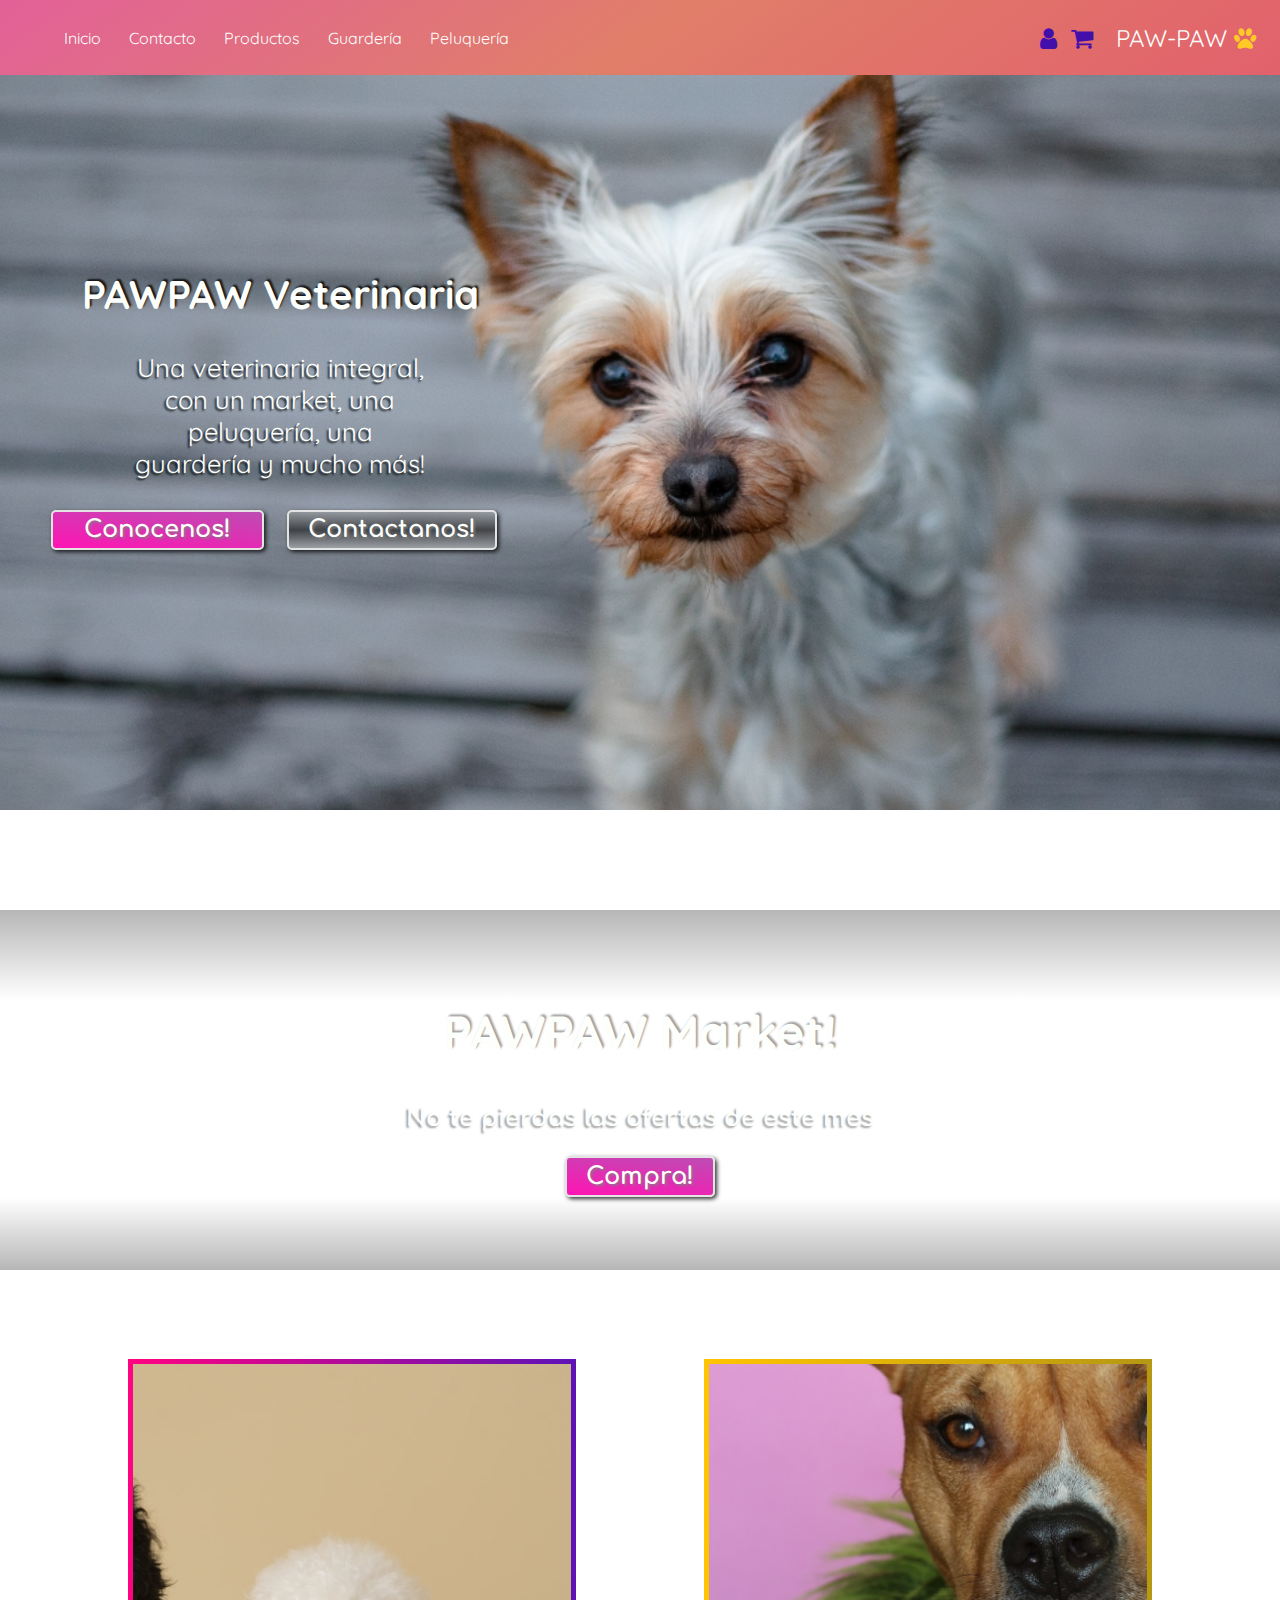
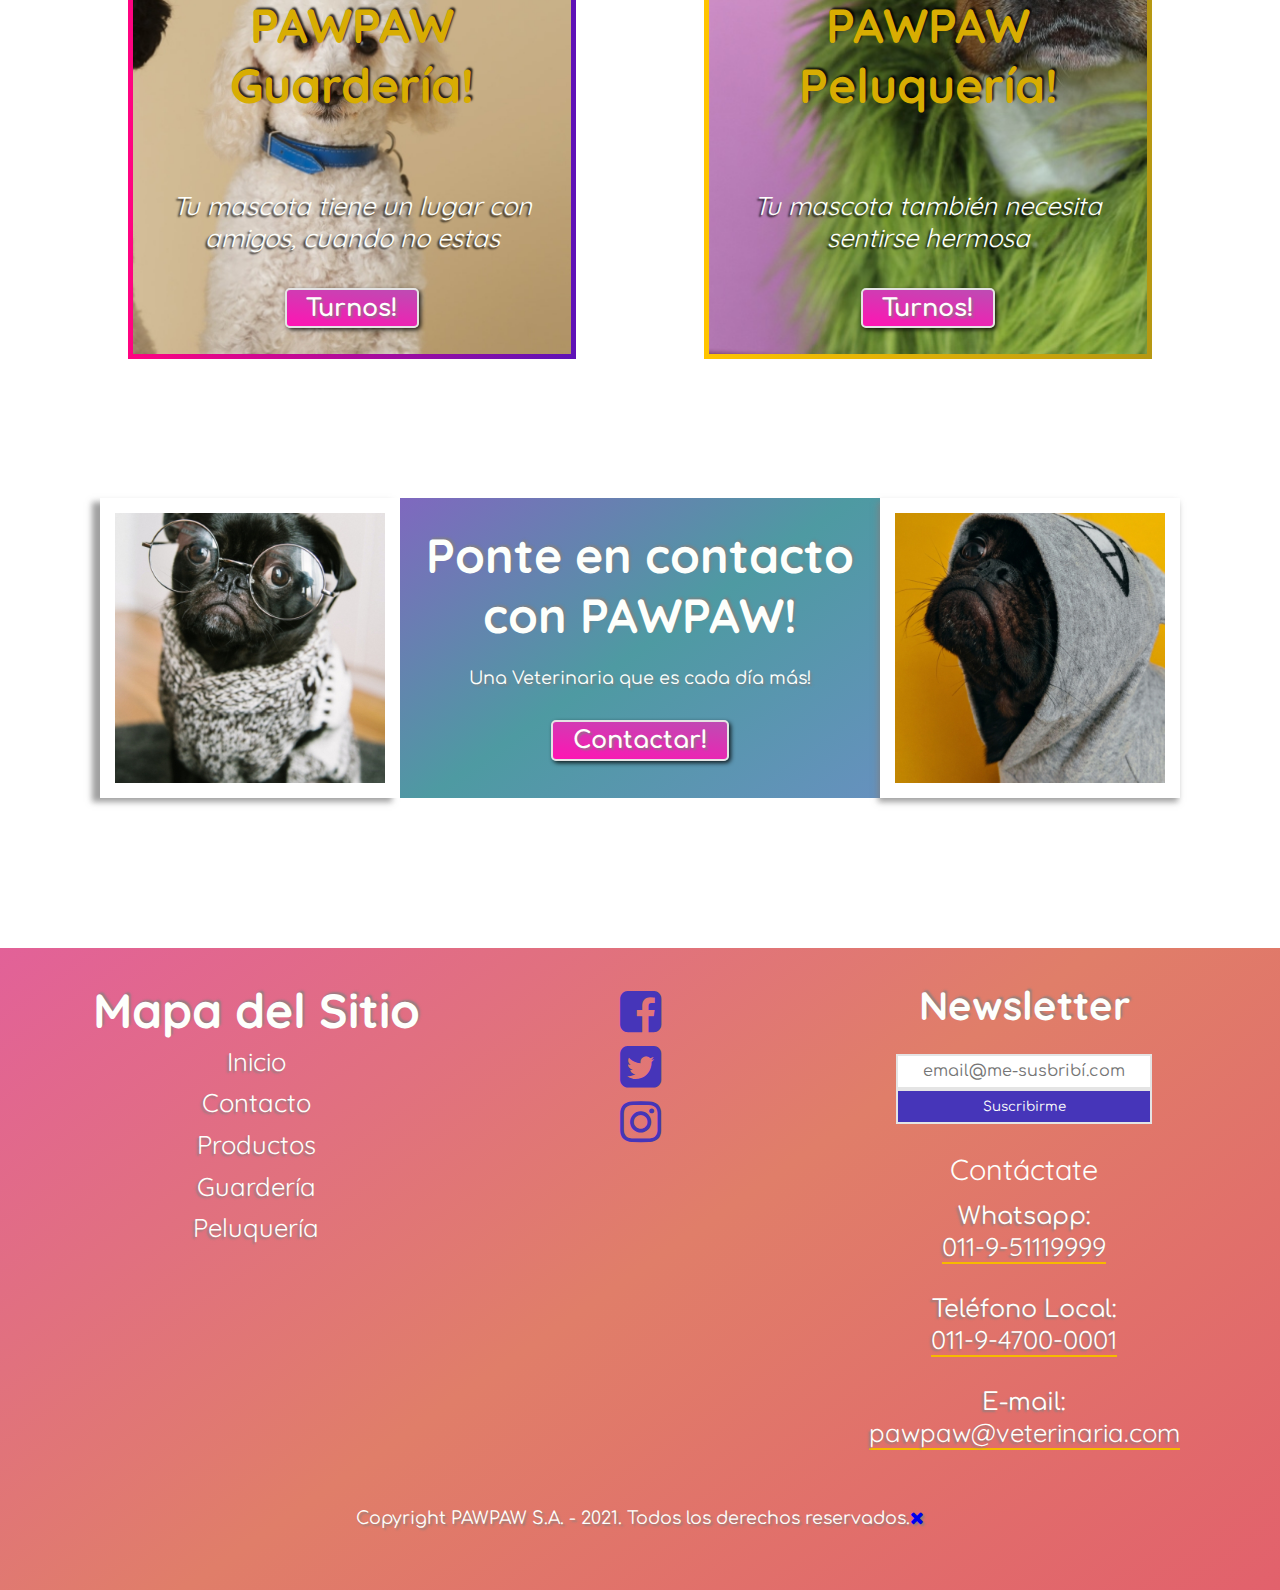
<file: index.html>
<!DOCTYPE html>
<html lang="es">
    <head>
        <meta charset="UTF-8">
        <meta http-equiv="X-UA-Compatible" content="IE=edge">
        <meta name="description" content="Veterinaria orientada a Perros -Buenos Aires, CABA-. Guardería y Peluquería Canina. Venta de Alimento Balanceado y accesorios nacionales e importados.">
        <meta name="keywords" content="veterinaria buenos aires, veterinaria capital federal, veterinaria caba, veterinaria villa urquiza, veterinaria perro, guarderia canina, guarderia perro, peluqueria perro, peluqueria canina, petshop, accesorios para perro, ropa perros, pretales perro, correas perros, tazon perro, bowl perro, alimento balanceado perro, juguetes perro, juguete perro">
        <meta name="author" content="Ariel Zybala">
        <meta name="viewport" content="width=device-width, initial-scale=1">
        <link rel="stylesheet" href="css/styles.css">
        <script src="https://code.jquery.com/jquery-3.6.0.min.js"
        integrity="sha256-/xUj+3OJU5yExlq6GSYGSHk7tPXikynS7ogEvDej/m4=" crossorigin="anonymous"></script>
        <title>PAWPAW Veterinaria</title>
    </head>
<body>
<!--Menu de navegación y brand con icono (se repite en todos los archivos, se comenta en este. En los demás va solo HEADER)-->
<header>
    <div id="btnsHeadSet">
        <div class="btnsHeadSet__log" id="iconLog">
            <a class="userLogIn" id="btnForUsers" ><i class="fa fa-user" ></i></a>
        </div>
        <a class="shopkart" href="productos.html" ><i class="fa fa-shopping-cart"></i></a>
        <a class="logo" href="index.html">PAW-PAW <i class="fa fa-paw logo__i"></i></a>
    </div>  
    <div class="menu">
        <label for="nav" class="menu__label"><i class="fa fa-bars menu__icon"></i></label>
    <input id="nav" class="menu__input" type="checkbox">
    <nav class="menu__nav">
        <ul class="menu__ul">
            <li class="menu__li"><a class="menu__a" href="index.html">Inicio</a></li>
            <li class="menu__li"><a  class="menu__a" href="contacto-faq.html">Contacto</a></li>
        <li class="menu__li"><a  class="menu__a" href="productos.html">Productos</a></li>
        <li class="menu__li"><a  class="menu__a" href="guarderia.html">Guardería</a></li>
        <li class="menu__li"><a  class="menu__a" href="peluqueria.html">Peluquería</a></li>
    </ul>
</nav>
</div>
</header>
<!--Todos los main en las páginas del sitio, tienen al menos 2 sections. Una es la Hero Section, esta en todos. Index.html, además, tiene tres sections distintas porque son trabajos que se pensaron sólo para ser usados ahí y no en otro lugar de la página; A diferencia de las secciones: Secondary, Third o Quarter, que contienen bloques de reglas similares, dónde se trabajo el uso de la menor cantidad de modificaciones sobre diferentes contenidos o estructuras de lo que se construía en el html.-->
    <main>
        <section class="hero hero--index">
            <div class="hero__container">
                <h1 class="hero__title">PAWPAW Veterinaria</h1>
                <p class="hero__text">Una veterinaria integral, con un market, una peluquería, una guardería y mucho más!</p>
                <div class="hero__buttons">
                <a class="btn btn--we" href="#we"> Conocenos!</a>
                <a class="btn btn--minor" href="contacto-faq.html"> Contactanos!</a>
                </div>
            </div>
        </section>

        <section class="market" id="we">
            <div class="market__container">
                <div class="market__message">
                    <h2 class="market__title">PAWPAW Market!</h2>
                    <p class="market__text">No te pierdas las ofertas de este mes</p>
                    <a class="btn" href="productos.html">Compra!</a>
                </div>
            </div>
        </section>
        
        <section class="services">
            <div class="services__container">
                <div class="services__barber">
                    <h2 class="services__title">PAWPAW Peluquería!</h2>
                    <p class="services__subtitle">Tu mascota también necesita sentirse hermosa</p>
                    <a class="btn" href="peluqueria.html">Turnos!</a>
                </div>
            </div>
        
            <div class="services__kinder">
                <h2 class="services__title">PAWPAW Guardería!</h2>
                <p class="services__subtitle">Tu mascota tiene un lugar con amigos, cuando no estas</p>
                <a class="btn" href="guarderia.html">Turnos!</a>
            </div>
        </section>
        
        <section class="split">
            <div class="split__image split__image--nerd"></div>
            <div class="split__text">
                <h3 class="split__title">Ponte en contacto con PAWPAW!</h3>
                <p class="split__par">Una Veterinaria que es cada día más!</p>
                <a class="btn btn--index" href="contacto-faq.html">Contactar!</a>
            </div>
            <div class="split__image split__image--dealer"></div>
        </section>
    </main>
<!--Site Map, Form de Newsletter,  botones para redes sociales y un address con el listado de modos de contacto (se repite en todos los archivos, se comenta en este. En los demás va solo FOOTER) // Todos los footer son iguales salvo este, porque tiene un link a la página Error 404 en el copyright-->
    <footer>
        <div class="sitemap">
            <h4 class="sitemap__title">Mapa del Sitio</h4>
            <ul class="sitemap__ul">
                <li class="sitemap__li"><a class="sitemap__links" href="index.html">Inicio</a></li>
                <li class="sitemap__li"><a class="sitemap__links" href="contacto-faq.html">Contacto</a></li>
                <li class="sitemap__li"><a class="sitemap__links" href="productos.html">Productos</a></li>
                <li class="sitemap__li"><a class="sitemap__links" href="guarderia.html">Guardería</a></li>
                <li class="sitemap__li"> <a class="sitemap__links" href="peluqueria.html">Peluquería</a></li>
            </ul>
        </div>

        <form class="newsletter" action="">
            <label class="newsletter__label" for="email-news"><h5>Newsletter</h5></label>
            <input class="newsletter__input" type="email" id="email-news" name="email-news" placeholder="email@me-susbribí.com" required>
            <div>
                <button class="newsletter__btn" type="submit">Suscribirme</button>
            </div>
        </form>

        <div class="social">
            <ul class="social__ul">
                <li class="social__li"><a class="social__icon" href="#" aria-describedby="boton-facebook"><i class="fa fa-facebook-square"></i></a>
                </li>
                <li class="social__li"><a  class="social__icon" href="#" aria-describedby="boton-twitter"><i class="fa fa-twitter-square"></i></a>
                </li>
                <li class="social__li"><a  class="social__icon" href="#" aria-describedby="boton-instagram"><i class="fa fa-instagram"></i></a></li>
            </ul>
        </div>

        <address class="address">
            <h5 class="address__title">Contáctate</h5>
            <ul class="address__ul">
                <li class="address__li"><p class="address__par">Whatsapp:</p><h6 class="address__subtitle">011-9-51119999</h6>
                </li>
                <li class="address__li"><p class="address__par">Teléfono Local:</p><h6 class="address__subtitle">011-9-4700-0001</h6>
                </li>
                <li class="address__li"><p class="address__par">E-mail:</p><h6 class="address__subtitle">pawpaw@veterinaria.com</h6>
                </li>
            </ul>
        </address>
        
        <div class="copyright">
            <p class="copyright__text">Copyright PAWPAW S.A. - 2021. Todos los derechos reservados.<a href="error404.html"><i class="fa fa-times" aria-hidden="true"></i></a></p>
        </div>
    </footer>
    <div class="seventh">
        <div class="seventh__signLog" id="workBoard">
    
                <div class="seventh__framing">
                    <form class="seventh__subject" id="logSign">
    
    
                        
                    </form>
                </div>
                
            </div>
        </div>
        <script src="javascript/login.js"></script>
</body>

</html>
</file>
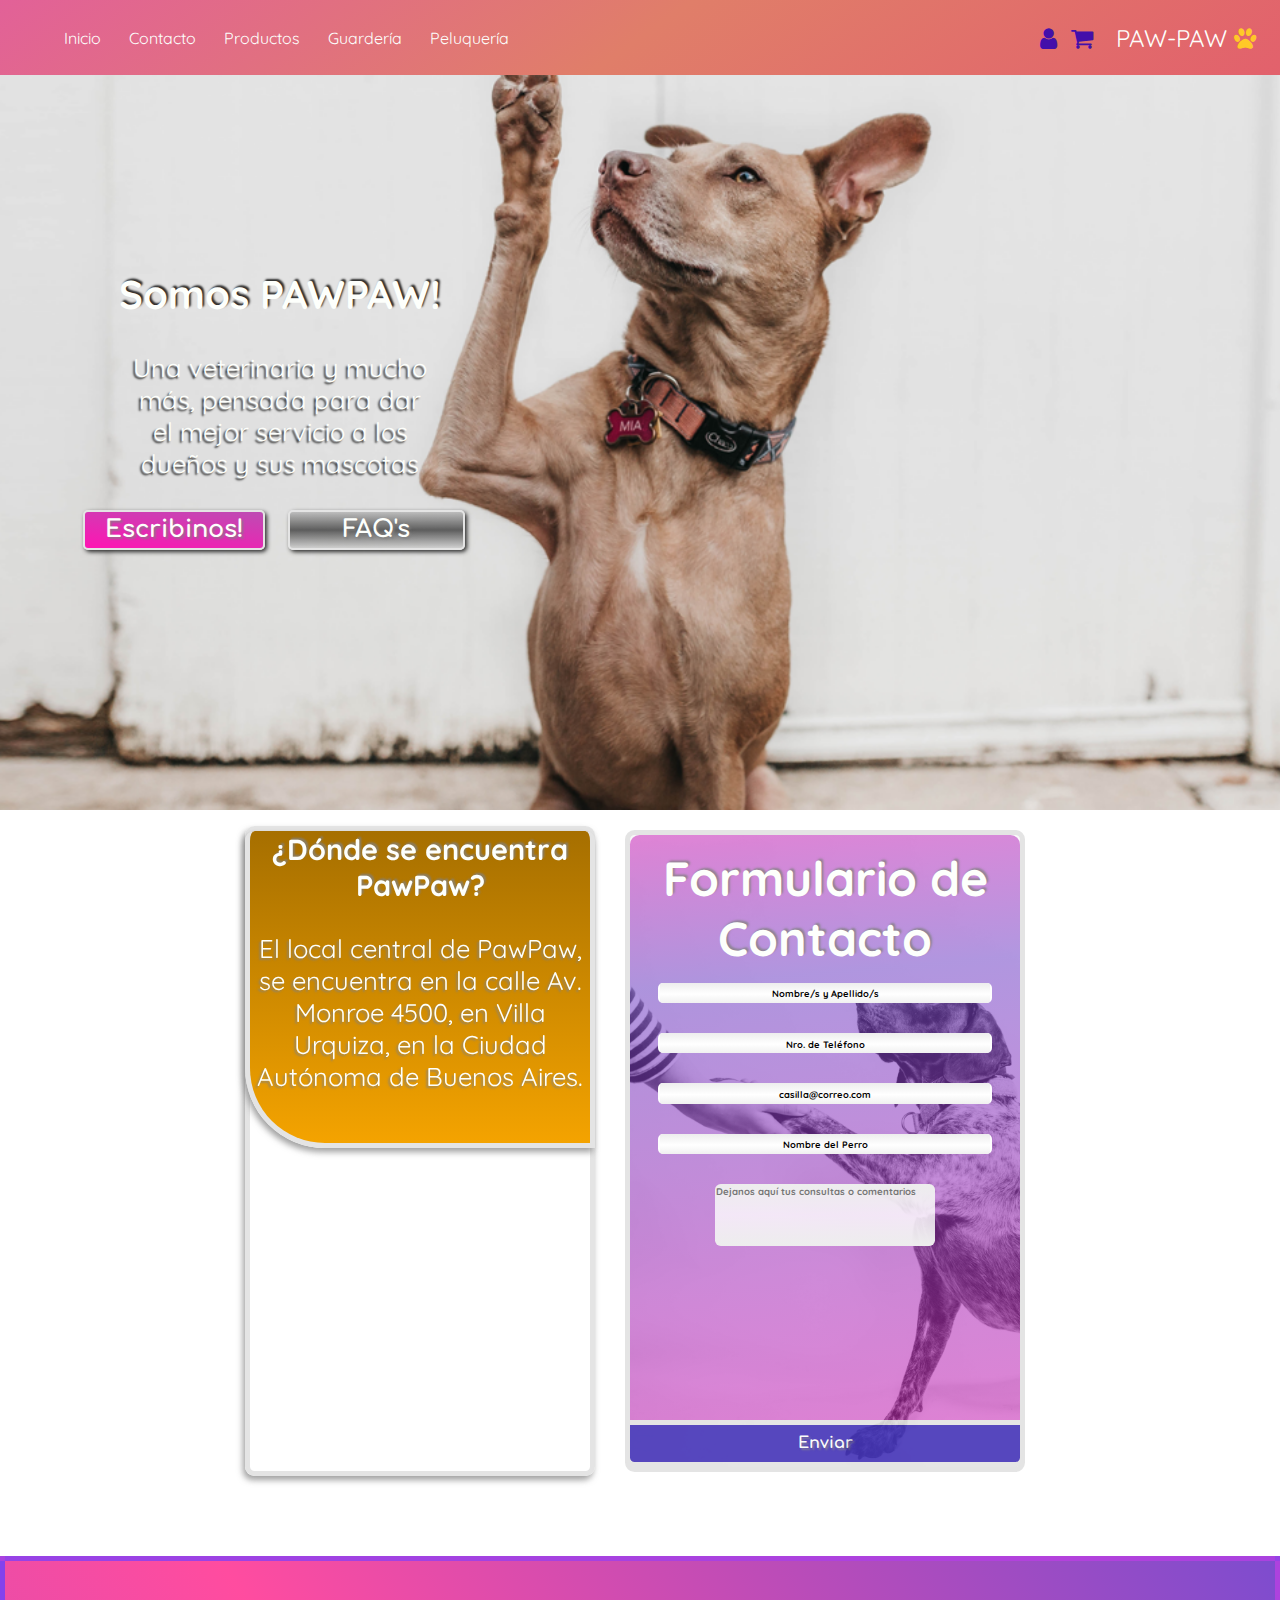
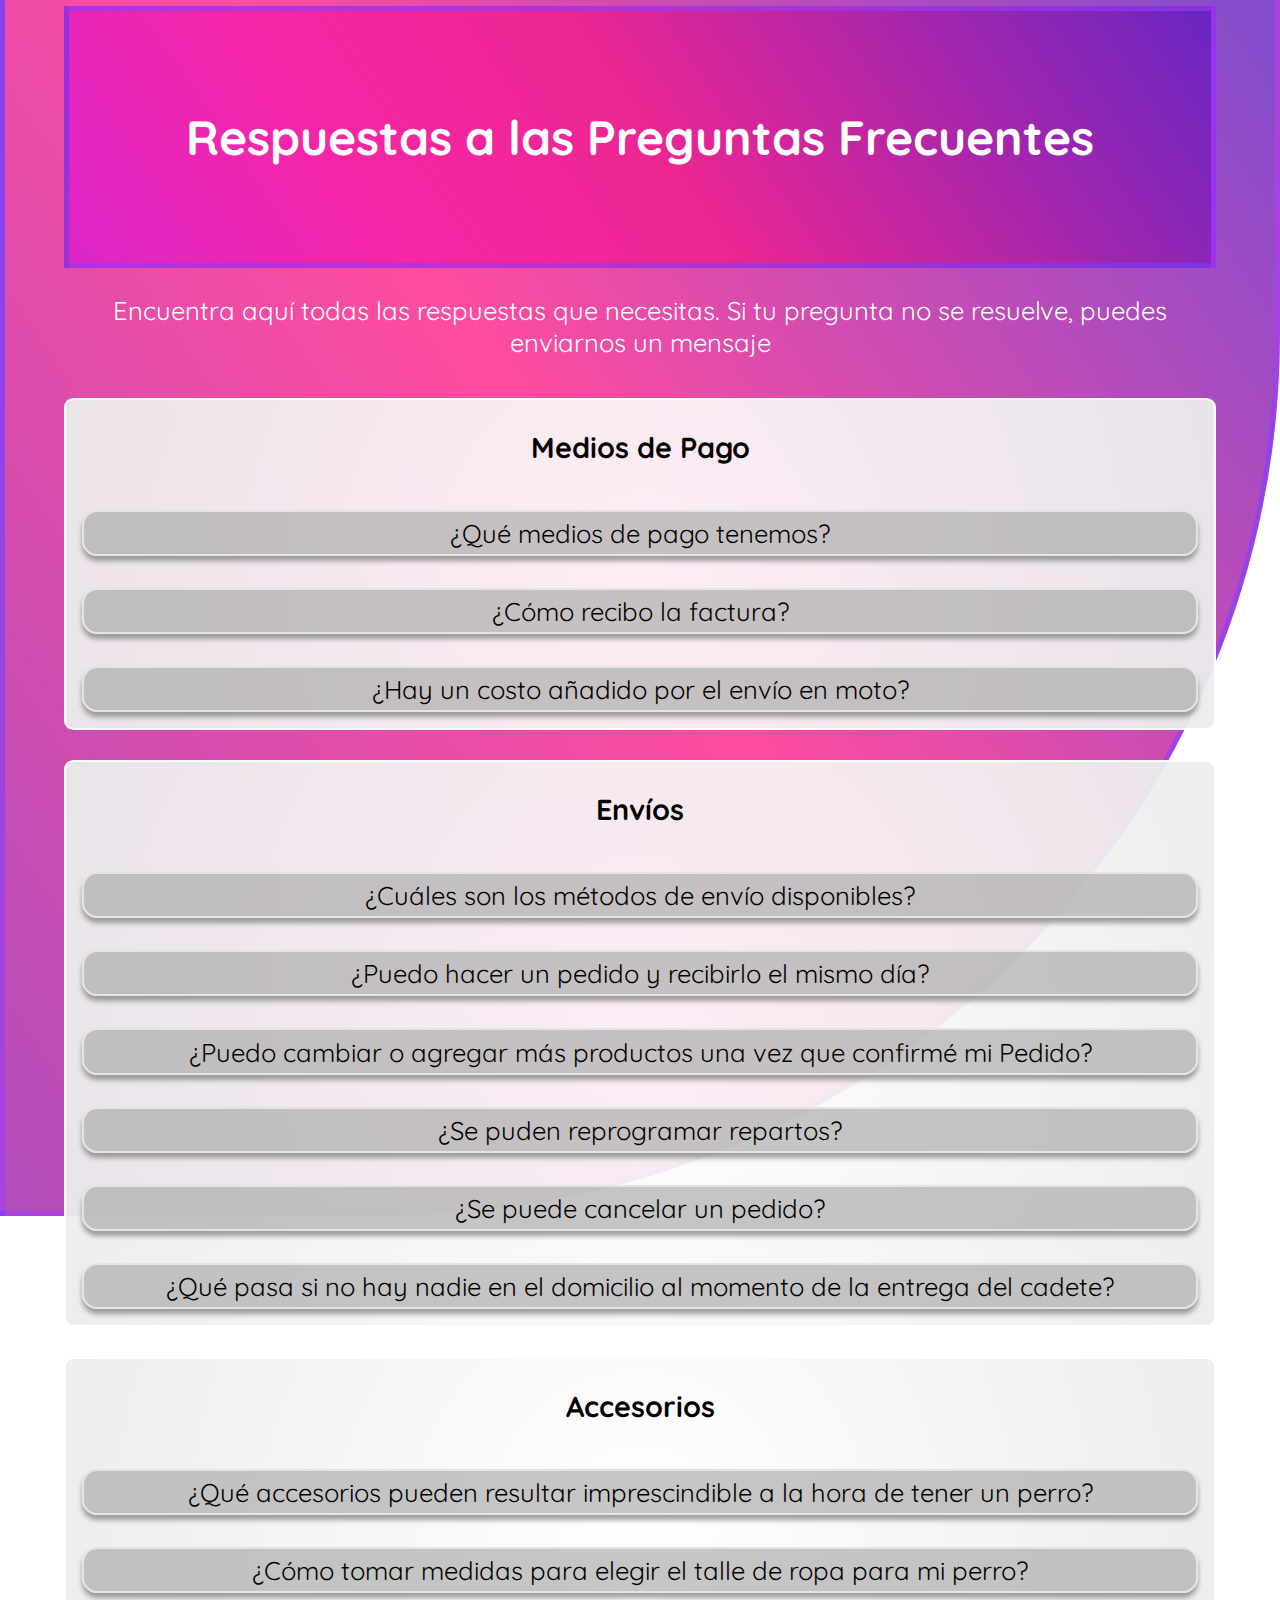
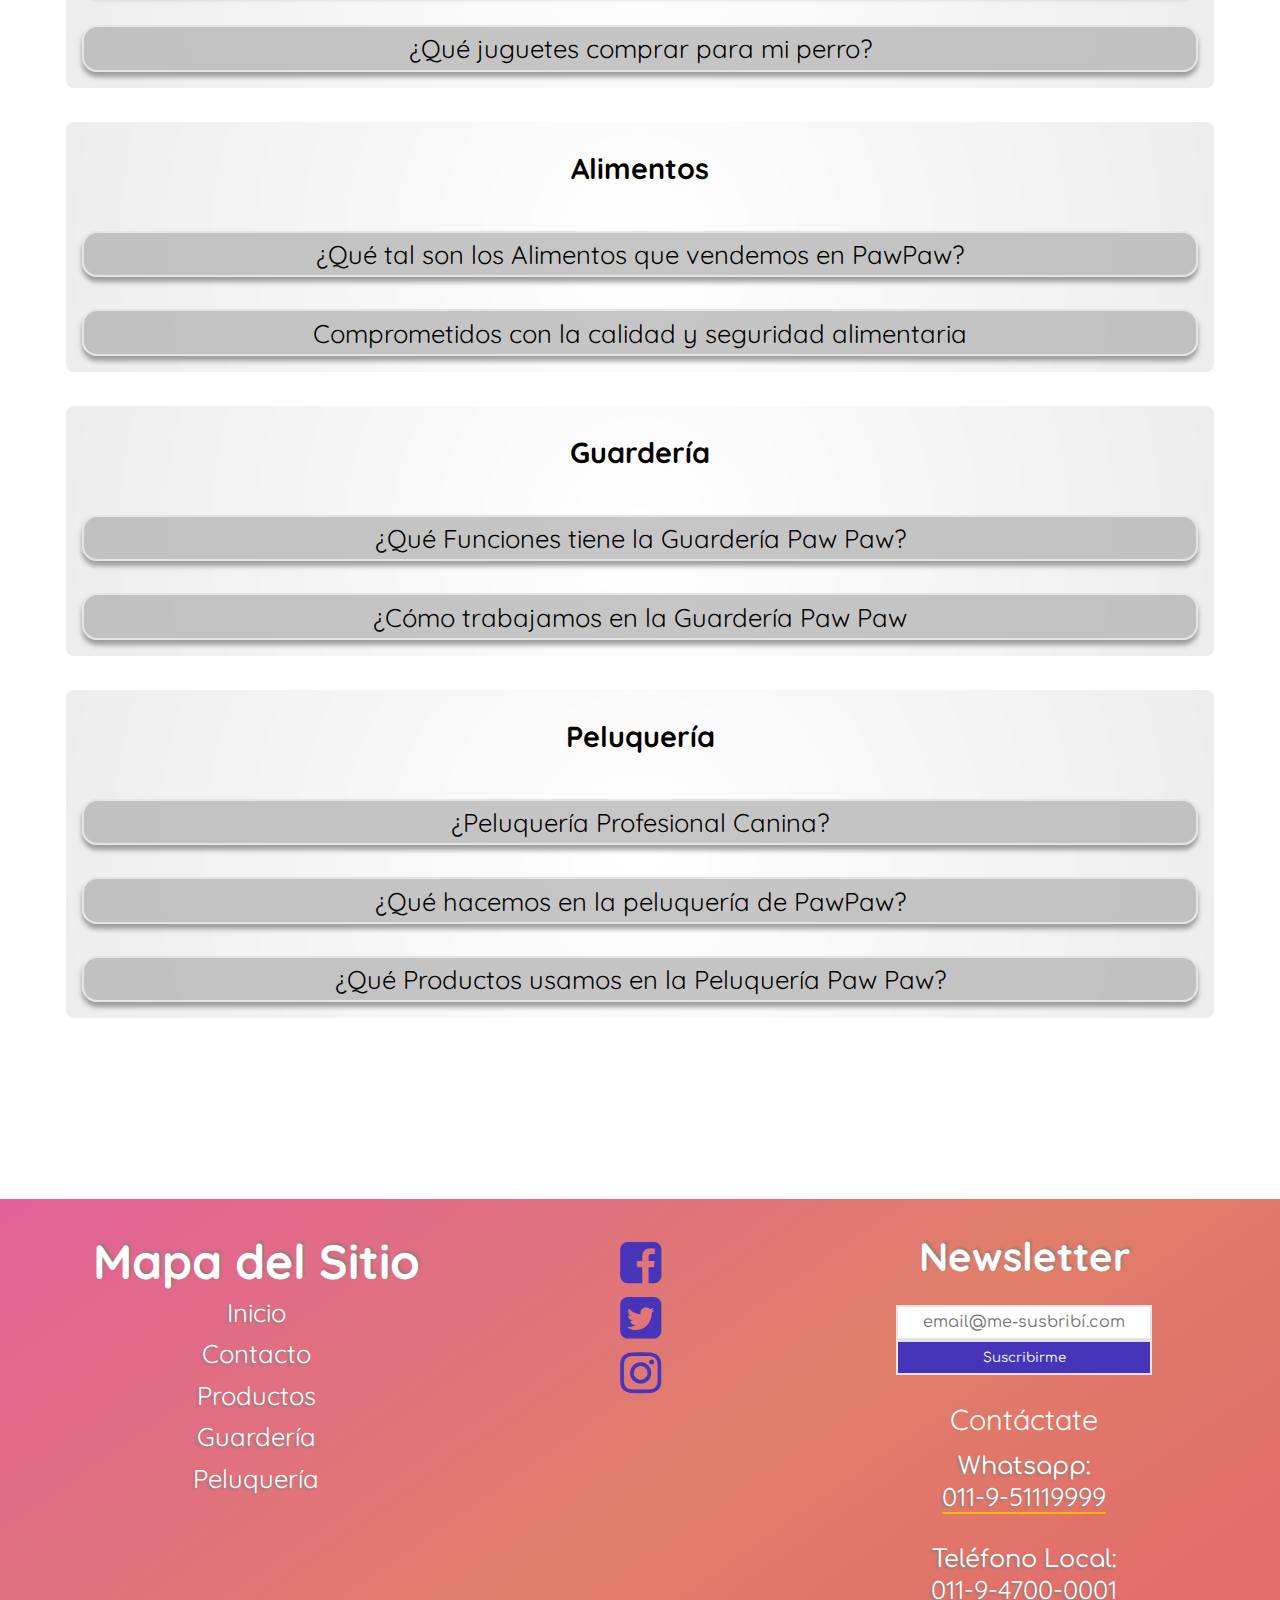
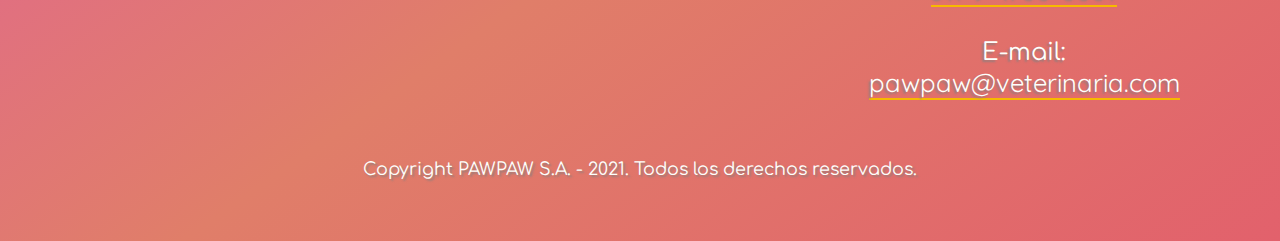
<file: contacto-faq.html>
<!DOCTYPE html>
<html lang="es">
<head>
    <meta charset="UTF-8">
    <meta http-equiv="X-UA-Compatible" content="IE=edge">
    <meta name="description"
        content="Contáctate con nosotros o resuelve dudas sobre formas de pago, envío, delivery, qué insumos utilizamos en la Peluquería Canina o cómo funciona la guardería!">
    <meta name="keywords"
        content="enviar consultas sobre pawpaw, enviar comentarios sobre pawpaw, como comprar alimento balanceado, envios a domicilio, envio accesorios perro, peluqueria canina, peluqueria perro, guarderia perros, guarderia canina">
    <meta name="author" content="Ariel Zybala">
    <meta name="viewport" content="width=device-width, initial-scale=1">
    <script src="https://code.jquery.com/jquery-3.6.0.min.js"
    integrity="sha256-/xUj+3OJU5yExlq6GSYGSHk7tPXikynS7ogEvDej/m4=" crossorigin="anonymous"></script>
    <link rel="stylesheet" href="css/styles.css">
    <title>PAWPAW Contacto y FAQs</title>
</head>

<body>
    <!--HEADER-->
    <header>
        <div id="btnsHeadSet">
            <div class="btnsHeadSet__log" id="iconLog">
                <a class="userLogIn" id="btnForUsers" ><i class="fa fa-user" ></i></a>
            </div>
            <a class="shopkart" href="productos.html" ><i class="fa fa-shopping-cart"></i></a>
            <a class="logo" href="index.html">PAW-PAW <i class="fa fa-paw logo__i"></i></a>
        </div>   
        <div class="menu">
            <label for="nav" class="menu__label"><i class="fa fa-bars menu__icon"></i></label>
        <input id="nav" class="menu__input" type="checkbox">
        <nav class="menu__nav">
            <ul class="menu__ul">
                <li class="menu__li"><a class="menu__a" href="index.html">Inicio</a></li>
                <li class="menu__li"><a  class="menu__a" href="contacto-faq.html">Contacto</a></li>
            <li class="menu__li"><a  class="menu__a" href="productos.html">Productos</a></li>
            <li class="menu__li"><a  class="menu__a" href="guarderia.html">Guardería</a></li>
            <li class="menu__li"><a  class="menu__a" href="peluqueria.html">Peluquería</a></li>
        </ul>
    </nav>
</div>
</header>
    <!--main con dos section-->
    <main>

        <section class="hero hero--contact">
            <div class="hero__container">
                <h1 class="hero__title">Somos PAWPAW!</h1>
                <p class="hero__text">Una veterinaria y mucho más, pensada para dar el mejor servicio a los dueños y sus mascotas</p>
                <div class="hero__buttons">
                <a href="#get-in-touch" class="btn">Escribinos!</a>
                <a href="#responding" class="btn btn--minor btn--resp">FAQ's</a>
                </div>
            </div>
        </section>

        <section class="third third--contact">
            <section class="third--contact" id="get-in-touch">
                <div class="third__container third__container--map">
                    <div class="third__ubication">
                        <h2 class="third__title">¿Dónde se encuentra PawPaw?</h2>
                        <p class="third__text">El local central de PawPaw, se encuentra en la calle Av. Monroe 4500, en Villa Urquiza, en la Ciudad Autónoma de Buenos Aires. </p>
                    </div>
                    <iframe class="third__gps"
                        src="https://www.google.com/maps/embed?pb=!1m18!1m12!1m3!1d3285.32429037823!2d-58.482000185036625!3d-34.57066016325625!2m3!1f0!2f0!3f0!3m2!1i1024!2i768!4f13.1!3m3!1m2!1s0x95bcb663fc1ad7d9%3A0x94b6352088a79cc5!2sAv.%20Monroe%204500%2C%20Buenos%20Aires!5e0!3m2!1ses-419!2sar!4v1624048071823!5m2!1ses-419!2sa "
                        width="200" height="200" style="border:0;" allowfullscreen="" loading="lazy"
                        aria-describedby="mapa-ubicacion-local">
                    </iframe>
                </div>
            </section>

            <section class="third__form third--contact third__form--contact">
                <form class="third__subject third__subject--contact" id="newMessage" action="" method="post">
                    <h3 class="third__lead">Formulario de Contacto</h3>
                        <div class="third__profile">
                            <div class="third__name">
                                <label for="fullname-contact" hidden>
                                    <p class="third__par">Nombre/s y Apellido/s</p>
                                </label>
                                <input class="third__input" type="text" id="fullnameContact" name="fullname-contact"
                                    pattern="[A-Za-z]{03-15}" autocomplete="on" required placeholder="Nombre/s y Apellido/s">
                            </div>
            
                            <div class="third__phone">
                                <label class="third__label" for="phone-contact" hidden>
                                    <p class="third__par">Nro. de Teléfono</p>
                                </label>
                                <input class="third__input" type="tel" id="phoneContact" name="phone-contact" minlength="13"
                                    pattern="[0-9]{1}-[0-9]{4}-[0-9]{8}" autocomplete="on" required placeholder="Nro. de Teléfono">
                            </div>
            
                            <div class="third__mail">
                                <label class="third__label" for="email-contact" hidden>
                                    <p class="third__par">Casilla de Correo</p>
                                </label>
                                <input class="third__input" type="email" id="emailContact" name="email-contact"
                                    placeholder="casilla@correo.com" autocomplete="off" required>
                            </div>
            
                            <div class="third__pet">
                                <label class="third__label" for="name-pet-contact" hidden>
                                    <p class="third__par">Nombre del Perro</p>
                                </label>
                                <input class="third__input" type="text" id="namePetContact" name="name-pet-contact"
                                    pattern="[A-Za-z]{03-15}" required placeholder="Nombre del Perro">
                            </div>
                        </div>

                        <div class="third__consultation">
                            <label class="third__label" for="consultation-contact" hidden>Dejanos aquí tus consultas o
                                comentarios</label>
                            <textarea class="third__textarea " id="consultationContact" name="consultation" cols="35" rows="5"
                                style="resize:none" placeholder="Dejanos aquí tus consultas o comentarios" required></textarea>
                        </div>
                </form>
                <button class="btn btn--contact" id="btnForm" type="submit" >Enviar</button>
            </section>

            <section class="faq" id="responding">
                <div class="faq__framing"></div>
                <div class="faq__cover">
                    <h4 class="faq__title">Respuestas a las Preguntas Frecuentes</h4>
                    <p class="faq__text">Encuentra aquí todas las respuestas que necesitas. Si tu pregunta no se
                        resuelve, puedes enviarnos un mensaje</p>
                </div>

                <div class="faq__accordion">
                    <h5 class="faq__lead">Medios de Pago</h5>

                    <div class="faq__answer">
                        <input class="faq__inputs" type="checkbox" name="acord" id="faq1">
                        <label for="faq1" class="faq__label">¿Qué medios de pago tenemos?</label>
                        <p class="faq__par"> Los productos se pueden abonar en efectivo transferencia bancaria, en el
                            acto y contra entrega del producto y/o Mercado Pago. Tu compra va a estar 100% protegida y
                            te devolveremos el dinero si el producto no es lo que esperabas.Contás con 3 y 6 cuotas sin
                            interés con tarjetas de crédito Visa, Amex y Mastercard de cualquier banco todos los días.
                        </p>
                    </div>

                    <div class="faq__answer">
                        <input class="faq__inputs" type="checkbox" name="acord" id="faq2">
                        <label for="faq2" class="faq__label">¿Cómo recibo la factura?</label>
                        <p class="faq__par">Puedes dejarnos tu correo al realizar el pedido por whatsapp, la recibirás
                            vía email en formato PDF.</p>
                    </div>

                    <div class="faq__answer">
                        <input class="faq__inputs" type="checkbox" name="acord" id="faq3">
                        <label for="faq3" class="faq__label">¿Hay un costo añadido por el envío en moto?</label>
                        <p class="faq__par">Si, Podrás ver el costo de envío al momento de solicitar el producto por
                            whatsapp -antes de abonar-.</p>
                    </div>
                </div>

                <div class="faq__accordion">
                    <h5 class="faq__lead">Envíos</h5>

                    <div class="faq__answer">
                        <input class="faq__inputs" type="checkbox" name="acord" id="faq4">
                        <label for="faq4" class="faq__label">¿Cuáles son los métodos de envío disponibles?</label>
                        <p class="faq__par">Para productos de consumo canino podrás solicitar envío a domicilio o
                            retirar en el local o deposito general. Para productos no comestibles, de Bazar y Textiles
                            actualmente sólo realizamos envío con moto o por empresa de correo.</p>
                    </div>

                    <div class="faq__answer">
                        <input class="faq__inputs" type="checkbox" name="acord" id="faq6">
                        <label for="faq6" class="faq__label">¿Puedo hacer un pedido y recibirlo el mismo día?</label>
                        <p class="faq__par">Sí, podes realizar tu pedido el mismo día mientras que lo realices con 5
                            horas de anticipación a la banda horaria que querés recibirlo en tu domicilio.</p>
                    </div>

                    <div class="faq__answer">
                        <input class="faq__inputs" type="checkbox" name="acord" id="faq9">
                        <label for="faq9" class="faq__label">¿Puedo cambiar o agregar más productos una vez que confirmé
                            mi Pedido?</label>
                        <p class="faq__par">Si, simpre que el despacho ya no haya sido realizado, en ese caso no podemos
                            evitar.</p>
                    </div>

                    <div class="faq__answer">
                        <input class="faq__inputs" type="checkbox" name="acord" id="faq11">
                        <label for="faq11" class="faq__label">¿Se puden reprogramar repartos?</label>
                        <p class="faq__par">Si, se pueden reprogramar repartos hasta con varias semanas de anticipación
                            y por tiempo indefinido.</p>
                    </div>

                    <div class="faq__answer">
                        <input class="faq__inputs" type="checkbox" name="acord" id="faq12">
                        <label for="faq12" class="faq__label">¿Se puede cancelar un pedido?</label>
                        <p class="faq__par"> Sí, podrás cancelar el pedido siempre y cuando no haya sido despachado a tu
                            domicilio, en ese caso deberás rechazar la entrega. En cualquiera de los dos casos deberás
                            comunicarte por whatsapp.</p>
                    </div>

                    <div class="faq__answer">
                        <input class="faq__inputs" type="checkbox" name="acord" id="faq13">
                        <label for="faq13" class="faq__label">¿Qué pasa si no hay nadie en el domicilio al momento de la
                            entrega del cadete?</label>
                        <p class="faq__par">Si por algún motivo no pueden concretar la entrega en el primer intento, se
                            comunicarán telefónicamente para acordar una segunda entrega con día y horario pre-acordado.
                        </p>
                    </div>

                </div>

                <div class="faq__accordion">

                    <h5 class="faq__lead">Accesorios</h5>

                    <div class="faq__answer">
                        <input class="faq__inputs" type="checkbox" name="acord" id="faq19">
                        <label for="faq19" class="faq__label">¿Qué accesorios pueden resultar imprescindible a la hora
                            de tener un perro?</label>
                        <p class="faq__par">Si es la primera vez que tienes un perro, puede que no sepas las cosas
                            esenciales que va a necesitar tu nuevo amigo. Para ayudarte hemos reunido para ti una serie
                            de recomendaciones y de artículos que tu mascota va a necesitar: Platos para agua y para la
                            comida. Una cobija abrigada. Una cama. Collar y correa. Juguetes. Bolsas para recoger sus
                            necesidades. Celiso o peine. Hay razas que requieren abrigos, en épocas invernales. Como así
                            también, otras que requieren cuidados para estar hidratados en el verano, puedes consultar
                            que productos requiere tú mascota a nuestros veterinarios de PawPaw.</p>
                    </div>

                    <div class="faq__answer">
                        <input class="faq__inputs" type="checkbox" name="acord" id="faq20">
                        <label for="faq20" class="faq__label">¿Cómo tomar medidas para elegir el talle de ropa para mi
                            perro?</label>
                        <p class="faq__par">Solo necesitamos la medida de largo. Tomamos la cinta métrica y colócamos
                            sobre la espalda de tu perro, midiendo desde la base del cuello hasta la base de la cola.
                            Esta medida debe tomarse desde la parte inferior del cuello hasta el punto en que la cola se
                            une al cuerpo (no la punta). Anota este número como la medida del largo.</p>
                    </div>

                    <div class="faq__answer">
                        <input class="faq__inputs" type="checkbox" name="acord" id="faq24">
                        <label for="faq24" class="faq__label">¿Qué juguetes comprar para mi perro?</label>
                        <p class="faq__par">Juguetes para liberar estrés : Un mordedor, Un disco volador (o
                            frisbee) para perros, Un hueso de juguete es ideal. Juguetes para estimular la mente: platos
                            que esconden los alimentos o dificultan su acceso. Alfombra olfativa para perros, que
                            esconden premios o juguetes Pelota dental interactiva para perros Con ranuras que limpian
                            los dientes del perro.</p>
                    </div>
                </div>

                <div class="faq__accordion">
                    <h5 class="faq__lead">Alimentos</h5>

                    <div class="faq__answer">
                        <input class="faq__inputs" type="checkbox" name="acord" id="faq17">
                        <label for="faq17" class="faq__label">¿Qué tal son los Alimentos que vendemos en PawPaw?</label>
                        <p class="faq__par">Todos los productos que son vendidos en nuestro nombre, son productos
                            aprobados por anmat, ya sean ingredientes, políticas de saneamiento y prácticas de
                            fabricación, se encuentran bajo reglamentación y regulación de los productores de los
                            mismos. Pero, nosotros también seleccionamos y advertimos por comentarios o valoraciones de
                            nuestros propios usarios que productos vender y cuáles no.</p>
                    </div>

                    <div class="faq__answer">
                        <input class="faq__inputs" type="checkbox" name="acord" id="faq18">
                        <label for="faq18" class="faq__label">Comprometidos con la calidad y seguridad
                            alimentaria</label>
                        <p class="faq__par">La calidad nutricional y la seguridad del producto alimenticio que te
                            llevas, es nuestra máxima preocupación.</p>
                    </div>
                </div>

                <div class="faq__accordion">
                    <h5 class="faq__lead">Guardería</h5>

                    <div class="faq__answer">
                        <input class="faq__inputs" type="checkbox" name="acord" id="faq31">
                        <label for="faq31" class="faq__label">¿Qué Funciones tiene la Guardería Paw Paw?</label>
                        <p class="faq__par">Nuestra guardería tiene 2 funciones destacadas: Ofrecer un contexto de ocio,
                            sin stress y de desarrollo para socialbilizador con otros perros para tú mascota. Y el
                            segundo es dar un servicio para las familias que creen que la guardería es importante para
                            que sus perros tengan una mejor calidad de vida, o para las familias en que los dueños
                            trabajan y durante ese tiempo el perro sufre soledad.</p>
                    </div>

                    <div class="faq__answer">
                        <input class="faq__inputs" type="checkbox" name="acord" id="faq32">
                        <label for="faq32" class="faq__label">¿Cómo trabajamos en la Guardería Paw Paw</label>
                        <p class="faq__par"> La recepción y devolución de la mascota. Mantenemos al perro en condiciones
                            adecuadas de higiene facilitando buenos hábitos de higiene y alimentación. Proporcionamos
                            alimentación indicada por veterinarios y enseñamos a comer y promovemos la formación de
                            hábitos de orden, higiene y alimentación. Vigilamos a los perros en todas las actividades
                            que realicen, previniendo posibles accidentes. Colaboramos en el mantenimiento del orden, la
                            limpieza y las condiciones higiénicas-sanitarias de la guardería. Acompañamos y ayudamos en
                            la realización de actividades y juegos. Colaboramos con el resto de profesionales en las
                            instalaciones geriatricas donde llevamos a los perros para que desarrollen apoyos
                            terapéuticos.</p>
                    </div>
                </div>

                <div class="faq__accordion">
                    <h5 class="faq__lead">Peluquería</h5>

                    <div class="faq__answer">
                        <input class="faq__inputs" type="checkbox" name="acord" id="faq26">
                        <label for="faq26" class="faq__label">¿Peluquería Profesional Canina?</label>
                        <p class="faq__par">Los peluqueros caninos son profesionales especializados en higiene y
                            estética que tienen como objetivo preservar la salud de las mascotas. No se trata solo de
                            cumplir una función estética, sino de cuidar la higiene de la manera más óptima posible para
                            ofrecerle mejores cuidados y mejorar su calidad de vida.</p>
                    </div>

                    <div class="faq__answer">
                        <input class="faq__inputs" type="checkbox" name="acord" id="faq27">
                        <label for="faq27" class="faq__label">¿Qué hacemos en la peluquería de PawPaw?</label>
                        <p class="faq__par">Nos encargamos de inspeccionar la salud del animal. Cuando se realiza un
                            baño no solo lo asemos, sino que le realizamos una inspección minuciosa que podría avisarnos
                            con tiempo de algún problema de salud que pueda acarrear tú mascota y que no hayamos visto a
                            simple vista. En la peluquería se le realizará un baño en profundidad que ayudará a detectar
                            posibles parásitos e infecciones.  También nos puede ayudar a evitar posibles problemas
                            auditivos. La limfotza de los oídos de la mascota, lo que puede evitar son infecciones y
                            problemas más graves de salud. Y lo mismo ocurre con la dentadura.</p>
                    </div>

                    <div class="faq__answer">
                        <input class="faq__inputs" type="checkbox" name="acord" id="faq29">
                        <label for="faq29" class="faq__label">¿Qué Productos usamos en la Peluquería Paw Paw?</label>
                        <p class="faq__par">Seleccionamos el shampoo adecuado y el corte de pelo correspondiente para
                            cada perro, algunas marcas como DersmoSedan o Free-Natur son mejores para algunos casos y en
                            otras OssPet o MasKota. También se realiza tratamientos anti-pulgas, pedicura, tratamientos
                            para la fotl, hidratan e incluso de ser necesario, se realiza masajesde relajación al perro
                            con aceites hidratantes. Parece mucho, pero no.</p>
                    </div>
                </div>
            </section>
        </section>

    </main>
    <!--FOOTER-->
    <footer>
        <div class="sitemap">
            <h4 class="sitemap__title">Mapa del Sitio</h4>
            <ul class="sitemap__ul">
                <li class="sitemap__li"><a class="sitemap__links" href="index.html">Inicio</a></li>
                <li class="sitemap__li"><a class="sitemap__links" href="contacto-faq.html">Contacto</a></li>
                <li class="sitemap__li"><a class="sitemap__links" href="productos.html">Productos</a></li>
                <li class="sitemap__li"><a class="sitemap__links" href="guarderia.html">Guardería</a></li>
                <li class="sitemap__li"> <a class="sitemap__links" href="peluqueria.html">Peluquería</a></li>
            </ul>
        </div>

        <form class="newsletter" action="">
            <label class="newsletter__label" for="email-news">
                <h5>Newsletter</h5>
            </label>
            <input class="newsletter__input" type="email" id="email-news" name="email-news"
                placeholder="email@me-susbribí.com" required>
            <div>
                <button class="newsletter__btn" type="submit">Suscribirme</button>
            </div>
        </form>

        <div class="social">
            <ul class="social__ul">
                <li class="social__li"><a class="social__icon" href="#" aria-describedby="boton-facebook"><i
                            class="fa fa-facebook-square"></i></a>
                </li>
                <li class="social__li"><a class="social__icon" href="#" aria-describedby="boton-twitter"><i
                            class="fa fa-twitter-square"></i></a>
                </li>
                <li class="social__li"><a class="social__icon" href="#" aria-describedby="boton-instagram"><i
                            class="fa fa-instagram"></i></a></li>
            </ul>
        </div>

        <address class="address">
            <h5 class="address__title">Contáctate</h5>
            <ul class="address__ul">
                <li class="address__li">
                    <p class="address__par">Whatsapp:</p>
                    <h6 class="address__subtitle">011-9-51119999</h6>
                </li>
                <li class="address__li">
                    <p class="address__par">Teléfono Local:</p>
                    <h6 class="address__subtitle">011-9-4700-0001</h6>
                </li>
                <li class="address__li">
                    <p class="address__par">E-mail:</p>
                    <h6 class="address__subtitle">pawpaw@veterinaria.com</h6>
                </li>
            </ul>
        </address>

        <div class="copyright">
            <p class="copyright__text">Copyright PAWPAW S.A. - 2021. Todos los derechos reservados.</p>
        </div>
    </footer>

    <!--div de POPUP-->
    <div class="seventh">
        <div class="seventh__signLog" id="workBoard">
    
                <div class="seventh__framing">
                    <form class="seventh__subject" id="logSign">
    
    
                        
                    </form>
                </div>
                
            </div>
        </div>
    <!--para conectar el archivo JS-->
        <script src="javascript/vainilla.js"></script>
        <script src="javascript/login.js"></script>
</body>

</html>
</file>
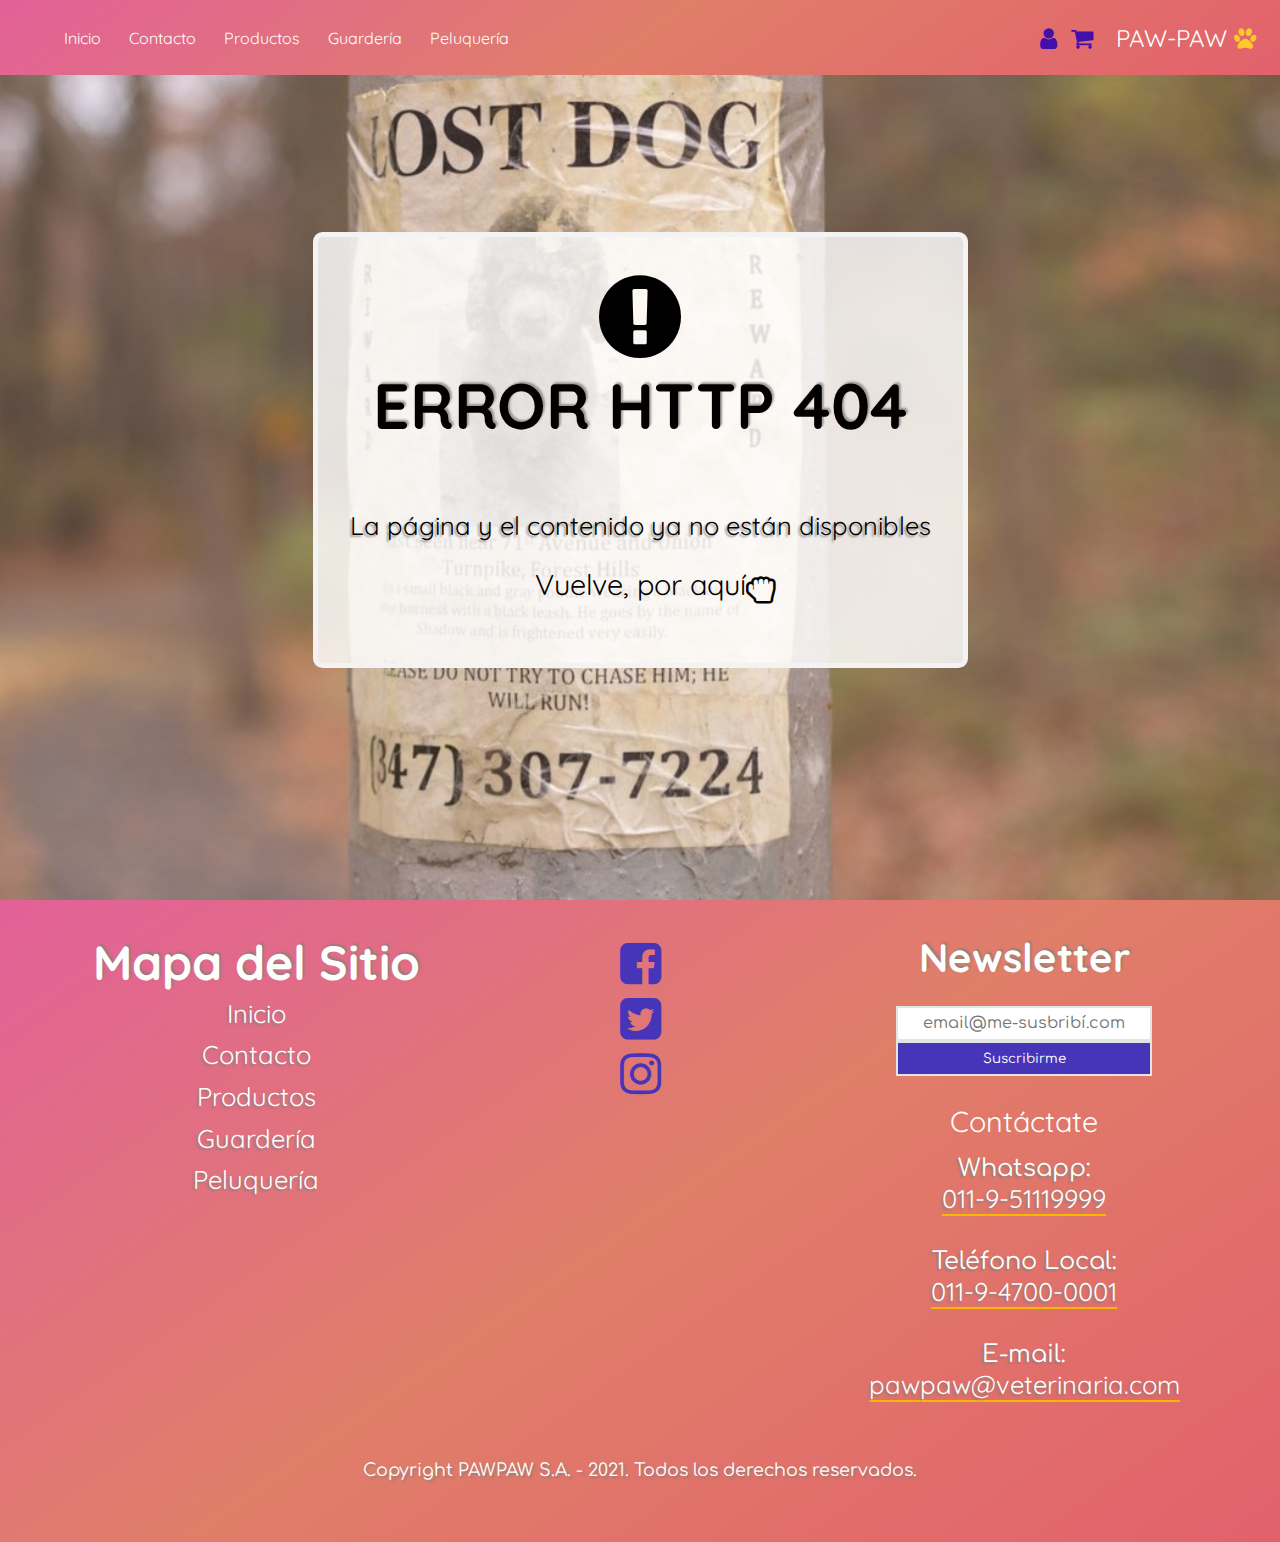
<file: error404.html>
<!DOCTYPE html>
<html lang="es">

<head>
    <meta charset="UTF-8">
    <meta http-equiv="X-UA-Compatible" content="IE=edge">
    <meta name="author" content="Ariel Zybala">
    <meta name="viewport" content="width=device-width, initial-scale=1">
    <script src="https://code.jquery.com/jquery-3.6.0.min.js"
    integrity="sha256-/xUj+3OJU5yExlq6GSYGSHk7tPXikynS7ogEvDej/m4=" crossorigin="anonymous"></script>
    <link rel="stylesheet" href="css/styles.css">
    <title>ERROR 404</title>
</head>

<body>
    <!--HEADER-->
    <header>
        <div id="btnsHeadSet">
            <div class="btnsHeadSet__log" id="iconLog">
                <a class="userLogIn" id="btnForUsers" ><i class="fa fa-user" ></i></a>
            </div>
            <a class="shopkart" href="productos.html" ><i class="fa fa-shopping-cart"></i></a>
            <a class="logo" href="index.html">PAW-PAW <i class="fa fa-paw logo__i"></i></a>
        </div>  
        <div class="menu">
            <label for="nav" class="menu__label"><i class="fa fa-bars menu__icon"></i></label>
        <input id="nav" class="menu__input" type="checkbox">
        <nav class="menu__nav">
            <ul class="menu__ul">
                <li class="menu__li"><a class="menu__a" href="index.html">Inicio</a></li>
                <li class="menu__li"><a  class="menu__a" href="contacto-faq.html">Contacto</a></li>
            <li class="menu__li"><a  class="menu__a" href="productos.html">Productos</a></li>
            <li class="menu__li"><a  class="menu__a" href="guarderia.html">Guardería</a></li>
            <li class="menu__li"><a  class="menu__a" href="peluqueria.html">Peluquería</a></li>
        </ul>
    </nav>
</div>
</header>
    <!--Main-->
    <!--Sólo una section, con el mensaje. Tiene dos animaciones como para no dejarla muy liviana-->
    <main>
        <section class="e404">
            <div class="e404__framing">
                <i class="fa fa-exclamation-circle e404__icon" aria-hidden="true"></i>
                <p class="e404__title">ERROR HTTP​ 404</p>
                <p class="e404__text"> La página y el contenido ya no están disponibles</p>
                <p class="e404__return">Vuelve, por aquí<a class="e404__havefive" href="index.html"><i
                            class="fa fa-hand-rock-o" aria-hidden="true"></i></a></p>
            </div>
        </section>
    </main>
    <!--FOOTER-->
    <footer>
        <div class="sitemap">
            <h4 class="sitemap__title">Mapa del Sitio</h4>
            <ul class="sitemap__ul">
                <li class="sitemap__li"><a class="sitemap__links" href="index.html">Inicio</a></li>
                <li class="sitemap__li"><a class="sitemap__links" href="contacto-faq.html">Contacto</a></li>
                <li class="sitemap__li"><a class="sitemap__links" href="productos.html">Productos</a></li>
                <li class="sitemap__li"><a class="sitemap__links" href="guarderia.html">Guardería</a></li>
                <li class="sitemap__li"> <a class="sitemap__links" href="peluqueria.html">Peluquería</a></li>
            </ul>
        </div>

        <form class="newsletter" action="">
            <label class="newsletter__label" for="email-news">
                <h5>Newsletter</h5>
            </label>
            <input class="newsletter__input" type="email" id="email-news" name="email-news"
                placeholder="email@me-susbribí.com" required>
            <div>
                <button class="newsletter__btn" type="submit">Suscribirme</button>
            </div>
        </form>

        <div class="social">
            <ul class="social__ul">
                <li class="social__li"><a class="social__icon" href="#" aria-describedby="boton-facebook"><i
                            class="fa fa-facebook-square"></i></a>
                </li>
                <li class="social__li"><a class="social__icon" href="#" aria-describedby="boton-twitter"><i
                            class="fa fa-twitter-square"></i></a>
                </li>
                <li class="social__li"><a class="social__icon" href="#" aria-describedby="boton-instagram"><i
                            class="fa fa-instagram"></i></a></li>
            </ul>
        </div>

        <address class="address">
            <h5 class="address__title">Contáctate</h5>
            <ul class="address__ul">
                <li class="address__li">
                    <p class="address__par">Whatsapp:</p>
                    <h6 class="address__subtitle">011-9-51119999</h6>
                </li>
                <li class="address__li">
                    <p class="address__par">Teléfono Local:</p>
                    <h6 class="address__subtitle">011-9-4700-0001</h6>
                </li>
                <li class="address__li">
                    <p class="address__par">E-mail:</p>
                    <h6 class="address__subtitle">pawpaw@veterinaria.com</h6>
                </li>
            </ul>
        </address>

        <div class="copyright">
            <p class="copyright__text">Copyright PAWPAW S.A. - 2021. Todos los derechos reservados.</p>
        </div>
    </footer>
    
    <!--Div para PopUP-->
    <div class="seventh">
        <div class="seventh__signLog" id="workBoard">
    
                <div class="seventh__framing">
                    <form class="seventh__subject" id="logSign">
    
    
                        
                    </form>
                </div>
                
            </div>
    </div>

    <!--para conectar el archivo JS-->
        <script src="javascript/login.js"></script>
</body>

</html>
</file>
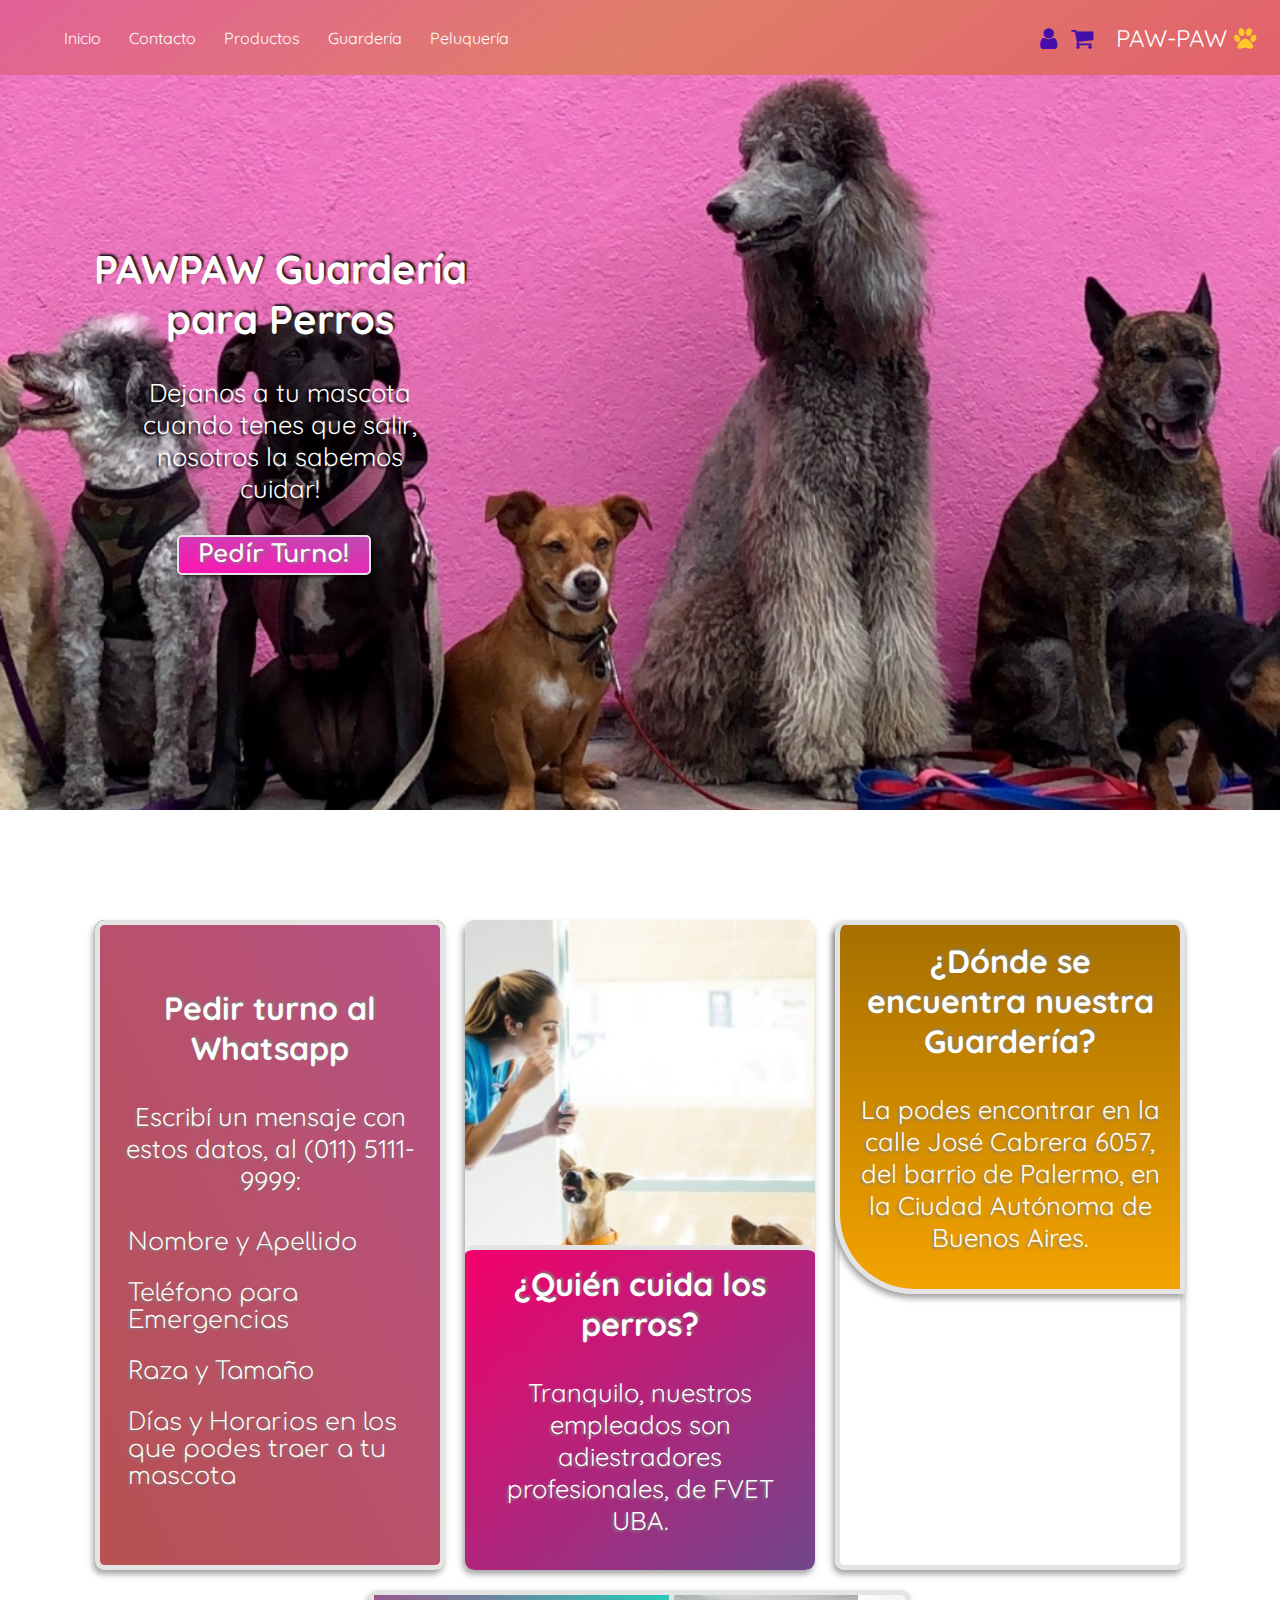
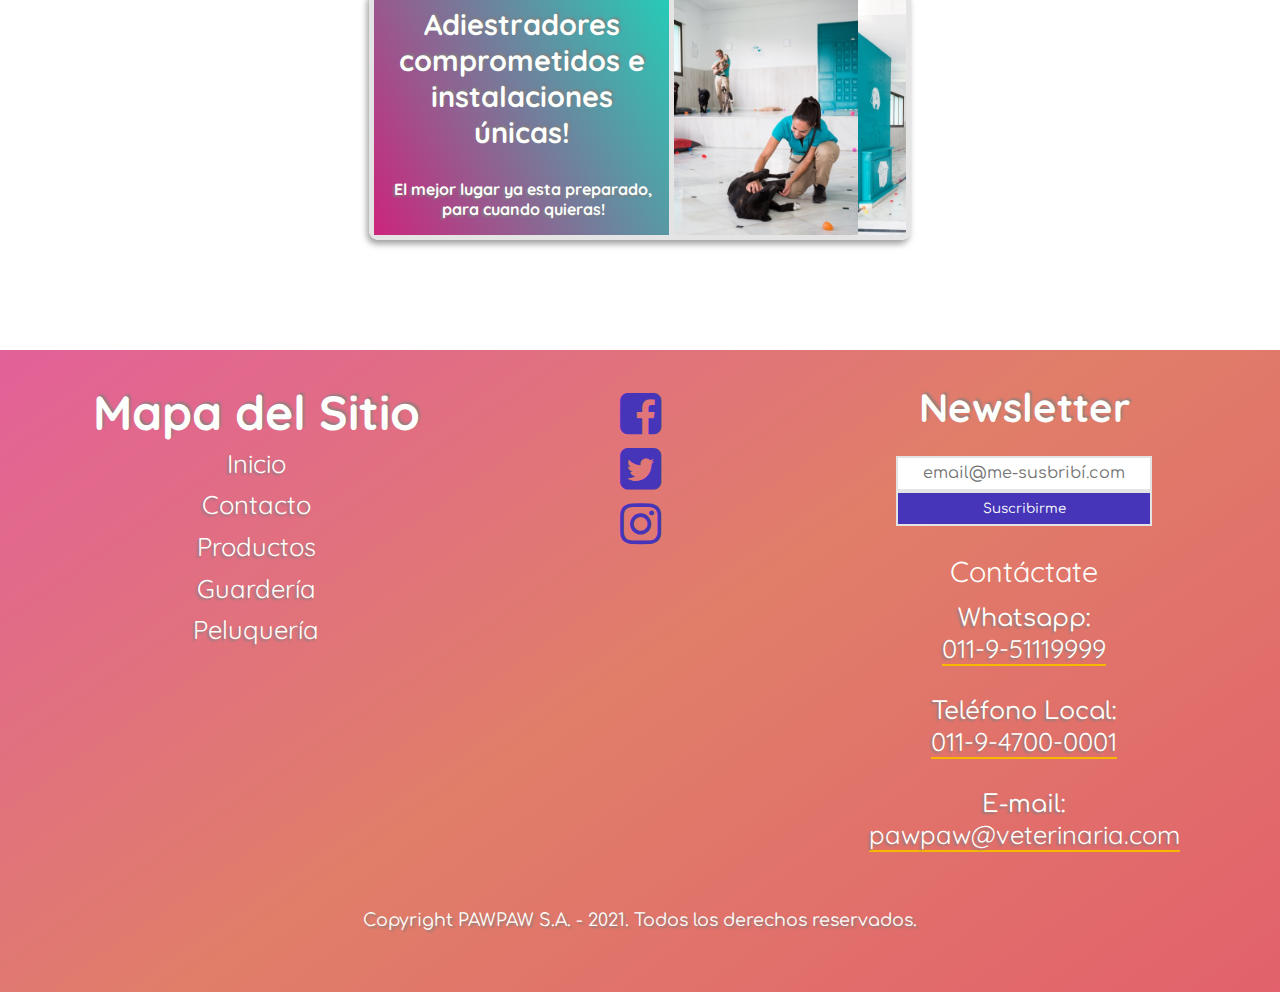
<file: guarderia.html>
<!DOCTYPE html>
<html lang="es">

<head>
    <meta charset="UTF-8">
    <meta http-equiv="X-UA-Compatible" content="IE=edge">
    <meta name="description"
        content="Guardería Canina, deja a tu perro al cuidado de profesionales las 24hs. Días y horarios flexibles, periodos largos y cortos, con y sin reserva. Precios accesibles.">
    <meta name="keywords"
        content="guarderia canina, guarderia perro, guarderia perro buenos aires, guarderia perro capital federal, guarderia perro palermo, cuidado perro, perro vacaciones, adiestrado perro, educacion perro, sociabilizar perro">
    <meta name="author" content="Ariel Zybala">
    <meta name="viewport" content="width=device-width, initial-scale=1">
    <link rel="stylesheet" href="css/styles.css">
    <script src="https://code.jquery.com/jquery-3.6.0.min.js"
    integrity="sha256-/xUj+3OJU5yExlq6GSYGSHk7tPXikynS7ogEvDej/m4=" crossorigin="anonymous"></script>
    <title>PAWPAW Guardería Canina</title>
</head>

<body>
    <!--HEADER-->
    <header>
        <div id="btnsHeadSet">
            <div class="btnsHeadSet__log" id="iconLog">
                <a class="userLogIn" id="btnForUsers" ><i class="fa fa-user" ></i></a>
            </div>
            <a class="shopkart" href="productos.html" ><i class="fa fa-shopping-cart"></i></a>
            <a class="logo" href="index.html">PAW-PAW <i class="fa fa-paw logo__i"></i></a>
        </div>  
        <div class="menu">
            <label for="nav" class="menu__label"><i class="fa fa-bars menu__icon"></i></label>
        <input id="nav" class="menu__input" type="checkbox">
        <nav class="menu__nav">
            <ul class="menu__ul">
                <li class="menu__li"><a class="menu__a" href="index.html">Inicio</a></li>
                <li class="menu__li"><a  class="menu__a" href="contacto-faq.html">Contacto</a></li>
            <li class="menu__li"><a  class="menu__a" href="productos.html">Productos</a></li>
            <li class="menu__li"><a  class="menu__a" href="guarderia.html">Guardería</a></li>
            <li class="menu__li"><a  class="menu__a" href="peluqueria.html">Peluquería</a></li>
        </ul>
    </nav>
</div>
</header>
    <!--HERO /
    SECONDARY Bloques: Order, Staff y Map -se aplicó un mixin y extend se redujo mucho la cantidad de escritura a mano
    / THIRD Slider-->
    <main>
  <!---->      
        <section class="hero hero--kinder">
            <div class="hero__container">
                <h1 class="hero__title">PAWPAW Guardería para Perros</h1>
                <p class="hero__text">Dejanos a tu mascota cuando tenes que salir, nosotros la sabemos cuidar! </p>
                <a class="btn" href="#turn-kinder">Pedír Turno!</a>
            </div>
        </section>

        <section class="secondary">
            <div class="secondary__container secondary__container--order">
                <div class="secondary__charge">
                    <div class="secondary__framing">
                        <h3 class="secondary__title">Pedir turno al Whatsapp</h3>
                        <p class="secondary__text">Escribí un mensaje con estos datos, al (011) 5111-9999:</p>
                        <ol class="secondary__list">
                            <li class="secondary__item">Nombre y Apellido</li>
                            <li class="secondary__item">Teléfono para Emergencias</li>
                            <li class="secondary__item">Raza y Tamaño</li>
                            <li class="secondary__item">Días y Horarios en los que podes traer a tu mascota</li>
                        </ol>
                    </div>
                </div>
            </div>

            <div class="secondary__container secondary__container--keeper">
                <div class="secondary__staff secondary__staff--groomer">
                    <div class="secondary__framing">
                        <h3 class="secondary__title">¿Quién cuida los perros?</h3>
                        <p class="secondary__text">Tranquilo, nuestros empleados son adiestradores profesionales, de
                            FVET
                            UBA.</p>
                    </div>
                </div>
            </div>

            <div class="secondary__container secondary__container--map">
                <div class="secondary__ubication">
                    <div class="secondary__framing">
                        <h2 class="secondary__title">¿Dónde se encuentra nuestra Guardería?</h2>
                        <p class="secondary__text">La podes encontrar en la calle José Cabrera 6057, del barrio de
                            Palermo,
                            en la Ciudad Autónoma de Buenos Aires.</p>
                    </div>
                </div>
                <iframe class="secondary__gps"
                    src="https://www.google.com/maps/embed?pb=!1m18!1m12!1m3!1d3284.876468107857!2d-58.444918285177344!3d-34.58199216385506!2m3!1f0!2f0!3f0!3m2!1i1024!2i768!4f13.1!3m3!1m2!1s0x95bcb5ecf0b5106d%3A0x6c332324b2b3c1cb!2sJos%C3%A9%20A.%20Cabrera%206057%2C%20Buenos%20Aires!5e0!3m2!1ses-419!2sar!4v1626049913355!5m2!1ses-419!2sar"
                    width="600" height="450" style="border:0;" allowfullscreen="" loading="lazy">
                </iframe>
                </iframe>
            </div>
        </section>

        <section class="third" id="turn-kinder">
            <div class="third__slider">
                <div class="third__framing">
                    <div class="third__message">
                        <h3 class="third__title">Adiestradores comprometidos e instalaciones únicas!</h3>
                        <p class="third__par">El mejor lugar ya esta preparado, para cuando quieras!</p>
                    </div>
                    <div class="third__pics">
                        <div>
                            <img class="third__img" src="media/kinder/slidekinder/slider-pic1-kinder.jpg"
                                alt="perros-en-guarderia">
                        </div>

                        <div>
                            <img class="third__img" src="media/kinder/slidekinder/slider-pic2-kinder.jpg"
                                alt="perros-en-guarderia">
                        </div>

                        <div>
                            <img class="third__img" src="media/kinder/slidekinder/slider-pic3-kinder.jpg"
                                alt="perros-en-guarderia">
                        </div>

                        <div>
                            <img class="third__img" src="media/kinder/slidekinder/slider-pic4-kinder.jpg"
                                alt="perros-en-guarderia">
                        </div>

                        <div>
                            <img class="third__img" src="media/kinder/slidekinder/slider-pic5-kinder.jpg"
                                alt="perros-en-guarderia">
                        </div>

                        <div>
                            <img class="third__img" src="media/kinder/slidekinder/slider-pic6-kinder.jpg"
                                alt="perros-en-guarderia">
                        </div>

                        <div>
                            <img class="third__img" src="media/kinder/slidekinder/slider-pic7-kinder.jpg"
                                alt="perros-en-guarderia">
                        </div>

                        <div>
                            <img class="third__img" src="media/kinder/slidekinder/slider-pic8-kinder.jpg"
                                alt="perros-en-guarderia">
                        </div>
                    </div>
                </div>
            </div>



        </section>

    </main>
    <!--FOOTER-->
    <footer>
        <div class="sitemap">
            <h4 class="sitemap__title">Mapa del Sitio</h4>
            <ul class="sitemap__ul">
                <li class="sitemap__li"><a class="sitemap__links" href="index.html">Inicio</a></li>
                <li class="sitemap__li"><a class="sitemap__links" href="contacto-faq.html">Contacto</a></li>
                <li class="sitemap__li"><a class="sitemap__links" href="productos.html">Productos</a></li>
                <li class="sitemap__li"><a class="sitemap__links" href="guarderia.html">Guardería</a></li>
                <li class="sitemap__li"> <a class="sitemap__links" href="peluqueria.html">Peluquería</a></li>
            </ul>
        </div>

        <form class="newsletter" action="">
            <label class="newsletter__label" for="email-news">
                <h5>Newsletter</h5>
            </label>
            <input class="newsletter__input" type="email" id="email-news" name="email-news"
                placeholder="email@me-susbribí.com" required>
            <div>
                <button class="newsletter__btn" type="submit">Suscribirme</button>
            </div>
        </form>

        <div class="social">
            <ul class="social__ul">
                <li class="social__li"><a class="social__icon" href="#" aria-describedby="boton-facebook"><i
                            class="fa fa-facebook-square"></i></a>
                </li>
                <li class="social__li"><a class="social__icon" href="#" aria-describedby="boton-twitter"><i
                            class="fa fa-twitter-square"></i></a>
                </li>
                <li class="social__li"><a class="social__icon" href="#" aria-describedby="boton-instagram"><i
                            class="fa fa-instagram"></i></a></li>
            </ul>
        </div>

        <address class="address">
            <h5 class="address__title">Contáctate</h5>
            <ul class="address__ul">
                <li class="address__li">
                    <p class="address__par">Whatsapp:</p>
                    <h6 class="address__subtitle">011-9-51119999</h6>
                </li>
                <li class="address__li">
                    <p class="address__par">Teléfono Local:</p>
                    <h6 class="address__subtitle">011-9-4700-0001</h6>
                </li>
                <li class="address__li">
                    <p class="address__par">E-mail:</p>
                    <h6 class="address__subtitle">pawpaw@veterinaria.com</h6>
                </li>
            </ul>
        </address>

        <div class="copyright">
            <p class="copyright__text">Copyright PAWPAW S.A. - 2021. Todos los derechos reservados.</p>
        </div>
    </footer>

    <!--Div de PopUp-->
    <div class="seventh">
        <div class="seventh__signLog" id="workBoard">
    
                <div class="seventh__framing">
                    <form class="seventh__subject" id="logSign">
    
    
                        
                    </form>
                </div>
                
            </div>
        </div>
    <!--para conectar el archivo JS-->
        <script src="javascript/login.js"></script>
</body>

</html>
</file>
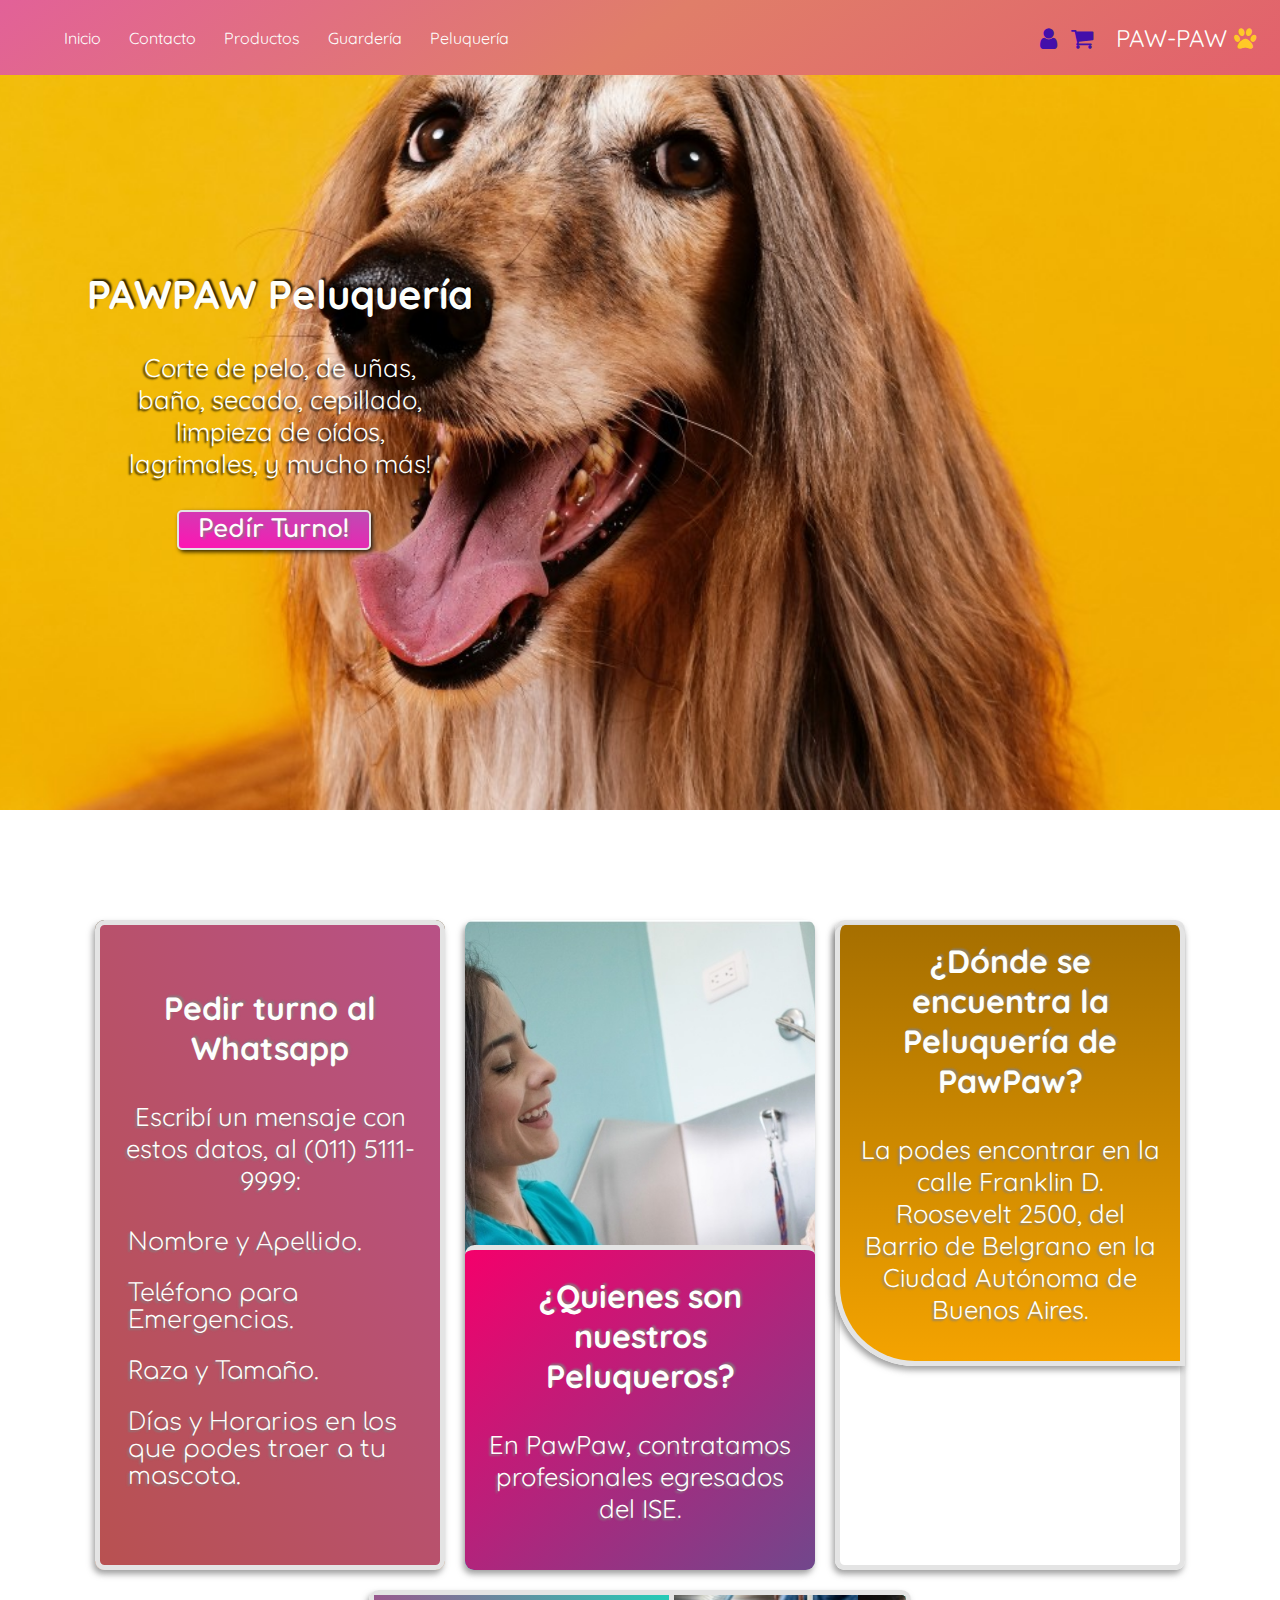
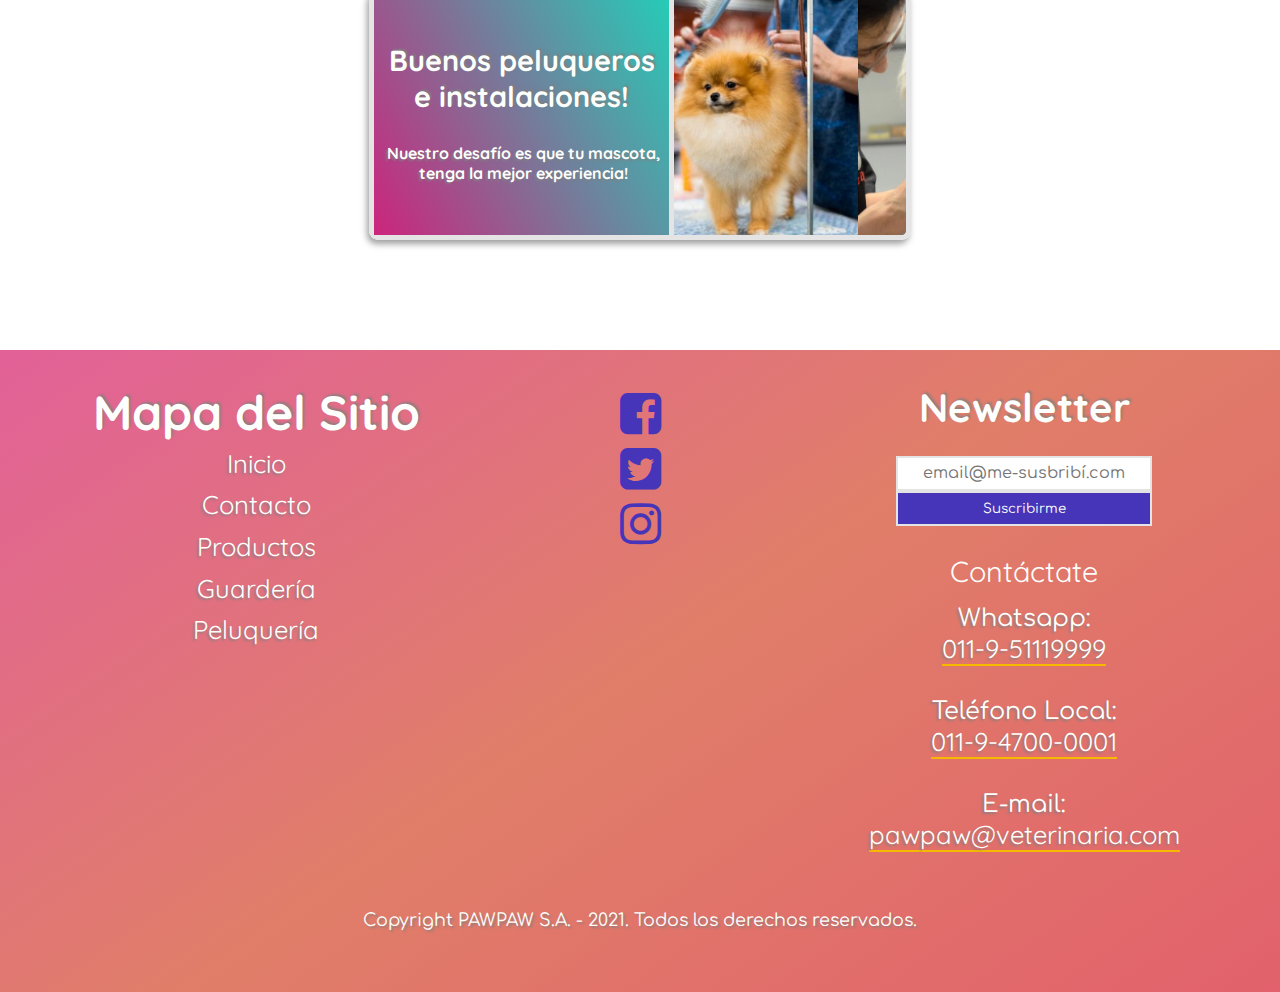
<file: peluqueria.html>
<!DOCTYPE html>
<html lang="es">

<head>
    <meta charset="UTF-8">
    <meta http-equiv="X-UA-Compatible" content="IE=edge">
    <meta name="description"
        content="Corte de pelo, de uñas, baño, secado, cepillado, limpieza de oídos, lagrimales y glándulas. Podes traer a tu perro o reservar turno, lo que más te convenga!">
    <meta name="keywords"
        content="peluquería canina, peluquería perros, peluquería perro capital federal, peluquería perro capital federal, peluquería perro caba, peluquería perro villa urquiza, corte pelo perro, corte de raza perro, corte uñas perro, baño perros, limpieza oídos perro, limpieza lagrimales perro, limpieza glándulas perro">
    <meta name="author" content="Ariel Zybala">
    <meta name="viewport" content="width=device-width, initial-scale=1">
    <script src="https://code.jquery.com/jquery-3.6.0.min.js"
    integrity="sha256-/xUj+3OJU5yExlq6GSYGSHk7tPXikynS7ogEvDej/m4=" crossorigin="anonymous"></script>
    <link rel="stylesheet" href="css/styles.css">
    <title>PAWPAW Peluquería Perruna</title>
</head>

<body>
    <!--HEADER-->
    <header>
        <div id="btnsHeadSet">
            <div class="btnsHeadSet__log" id="iconLog">
                <a class="userLogIn" id="btnForUsers" ><i class="fa fa-user" ></i></a>
            </div>
            <a class="shopkart" href="productos.html" ><i class="fa fa-shopping-cart"></i></a>
            <a class="logo" href="index.html">PAW-PAW <i class="fa fa-paw logo__i"></i></a>
        </div>  
        <div class="menu">
            <label for="nav" class="menu__label"><i class="fa fa-bars menu__icon"></i></label>
        <input id="nav" class="menu__input" type="checkbox">
        <nav class="menu__nav">
            <ul class="menu__ul">
                <li class="menu__li"><a class="menu__a" href="index.html">Inicio</a></li>
                <li class="menu__li"><a  class="menu__a" href="contacto-faq.html">Contacto</a></li>
            <li class="menu__li"><a  class="menu__a" href="productos.html">Productos</a></li>
            <li class="menu__li"><a  class="menu__a" href="guarderia.html">Guardería</a></li>
            <li class="menu__li"><a  class="menu__a" href="peluqueria.html">Peluquería</a></li>
        </ul>
    </nav>
</div>
</header>
    <!--HERO /
    SECONDARY Bloques: Order, Staff y Map -se aplicó un mixin y extend se redujo mucho la cantidad de escritura a mano
    / THIRD Slider-->
    <main>
        <section class="hero hero--barber">
            <div class="hero__container">
                <h1 class="hero__title">PAWPAW Peluquería</h1>
                <p class="hero__text">Corte de pelo, de uñas, baño, secado, cepillado, limpieza de oídos, lagrimales, y
                    mucho más!</p>
                <a href="#turno-barber" class="btn btn__hero">Pedír Turno!</a>
            </div>
        </section>

        <section class="secondary">
            <div class="secondary__container secondary__container--order">
                <div class="secondary__charge">
                    <div class="secondary__framing">
                        <h3 class="secondary__title">Pedir turno al Whatsapp</h3>
                        <p class="secondary__text">Escribí un mensaje con estos datos, al (011) 5111-9999:</p>
                        <ol class="secondary__list">
                            <li class="secondary__item">Nombre y Apellido.</li>
                            <li class="secondary__item">Teléfono para Emergencias.</li>
                            <li class="secondary__item">Raza y Tamaño.</li>
                            <li class="secondary__item">Días y Horarios en los que podes traer a tu mascota.</li>
                        </ol>
                    </div>
                </div>
            </div>

            <div class="secondary__container secondary__container--haircut">
                <div class="secondary__staff secondary__staff--groomer">
                    <div class="secondary__framing">
                        <h3 class="secondary__title">¿Quienes son nuestros Peluqueros?</h3>
                        <p class="secondary__text">En PawPaw, contratamos profesionales egresados del ISE.</p>
                    </div>
                </div>
            </div>

            <div class="secondary__container secondary__container--map">
                <div class="secondary__ubication">
                    <div class="secondary__framing">
                        <h3 class="secondary__title">¿Dónde se encuentra la Peluquería de PawPaw?</h3>
                        <p class="secondary__text">La podes encontrar en la calle Franklin D. Roosevelt 2500, del Barrio
                            de
                            Belgrano en la Ciudad Autónoma de Buenos Aires.
                        </p>
                    </div>
                </div>
                <iframe class="secondary__gps"
                    src="https://www.google.com/maps/embed?pb=!1m18!1m12!1m3!1d710.9955661869743!2d-58.46142114979668!3d-34.55855304454871!2m3!1f0!2f0!3f0!3m2!1i1024!2i768!4f13.1!3m3!1m2!1s0x95bcb42af5a93c99%3A0x6f3cd9454b39c49a!2sFranklin%20D.%20Roosevelt%202500%2C%20C1428BOL%20CABA!5e0!3m2!1ses-419!2sar!4v1626127120996!5m2!1ses-419!2sar"
                    width="200" height="200" style="border:0;" allowfullscreen="" loading="lazy">
                </iframe>
            </div>
        </section>

        <section class="third">
            <div class="third__slider">
                <div class="third__framing">
                    <div class="third__message">
                        <h3 class="third__title">Buenos peluqueros e instalaciones!</h3>
                        <p class="third__par">Nuestro desafío es que tu mascota, tenga la mejor experiencia!</p>
                    </div>
                    <div class="third__pics">
                        <div>
                            <img class="third__img" src="media/barber/slidebarber/slider-pic1-barber.jpg"
                                alt="perro-en-peluqueria">
                        </div>

                        <div>
                            <img class="third__img" src="media/barber/slidebarber/slider-pic2-barber.jpg"
                                alt="perro-en-peluqueria">
                        </div>

                        <div>
                            <img class="third__img" src="media/barber/slidebarber/slider-pic3-barber.jpg"
                                alt="perro-en-peluqueria">
                        </div>

                        <div>
                            <img class="third__img" src="media/barber/slidebarber/slider-pic4-barber.jpg"
                                alt="perro-en-peluqueria">
                        </div>

                        <div>
                            <img class="third__img" src="media/barber/slidebarber/slider-pic5-barber.jpg"
                                alt="perro-en-peluqueria">
                        </div>

                        <div>
                            <img class="third__img" src="media/barber/slidebarber/slider-pic6-barber.jpg"
                                alt="perro-en-peluqueria">
                        </div>

                        <div>
                            <img class="third__img" src="media/barber/slidebarber/slider-pic7-barber.jpg"
                                alt="perro-en-peluqueria">
                        </div>

                        <div>
                            <img class="third__img" src="media/barber/slidebarber/slider-pic8-barber.jpg"
                                alt="perro-en-peluqueria">
                        </div>
                    </div>
                </div>
            </div>

    
        </section>
    </main>
    <!--FOOTER-->
    <footer>
        <div class="sitemap">
            <h5 class="sitemap__title">Mapa del Sitio</h5>
            <ul class="sitemap__ul">
                <li class="sitemap__li"><a class="sitemap__links" href="index.html">Inicio</a></li>
                <li class="sitemap__li"><a class="sitemap__links" href="contacto-faq.html">Contacto</a></li>
                <li class="sitemap__li"><a class="sitemap__links" href="productos.html">Productos</a></li>
                <li class="sitemap__li"><a class="sitemap__links" href="guarderia.html">Guardería</a></li>
                <li class="sitemap__li"> <a class="sitemap__links" href="peluqueria.html">Peluquería</a></li>
            </ul>
        </div>

        <form class="newsletter" action="">
            <label class="newsletter__label" for="email-news">
                <h5>Newsletter</h5>
            </label>
            <input class="newsletter__input" type="email" id="email-news" name="email-news"
                placeholder="email@me-susbribí.com" required>
            <div>
                <button class="newsletter__btn" type="submit">Suscribirme</button>
            </div>
        </form>

        <div class="social">
            <ul class="social__ul">
                <li class="social__li"><a class="social__icon" href="#" aria-describedby="boton-facebook"><i
                            class="fa fa-facebook-square"></i></a>
                </li>
                <li class="social__li"><a class="social__icon" href="#" aria-describedby="boton-twitter"><i
                            class="fa fa-twitter-square"></i></a>
                </li>
                <li class="social__li"><a class="social__icon" href="#" aria-describedby="boton-instagram"><i
                            class="fa fa-instagram"></i></a></li>
            </ul>
        </div>

        <address class="address">
            <h5 class="address__title">Contáctate</h5>
            <ul class="address__ul">
                <li class="address__li">
                    <p class="address__par">Whatsapp:</p>
                    <h6 class="address__subtitle">011-9-51119999</h6>
                </li>
                <li class="address__li">
                    <p class="address__par">Teléfono Local:</p>
                    <h6 class="address__subtitle">011-9-4700-0001</h6>
                </li>
                <li class="address__li">
                    <p class="address__par">E-mail:</p>
                    <h6 class="address__subtitle">pawpaw@veterinaria.com</h6>
                </li>
            </ul>
        </address>

        <div class="copyright">
            <p class="copyright__text">Copyright PAWPAW S.A. - 2021. Todos los derechos reservados.</p>
        </div>
    </footer>
    <!--div para el POPUP-->
    <div class="seventh">
        <div class="seventh__signLog" id="workBoard">
    
                <div class="seventh__framing">
                    <form class="seventh__subject" id="logSign">
    
    
                        
                    </form>
                </div>
                
            </div>
        </div>

    <!--Para conectar el archivo js-->
        <script src="javascript/login.js"></script>
</body>

</html>
</file>
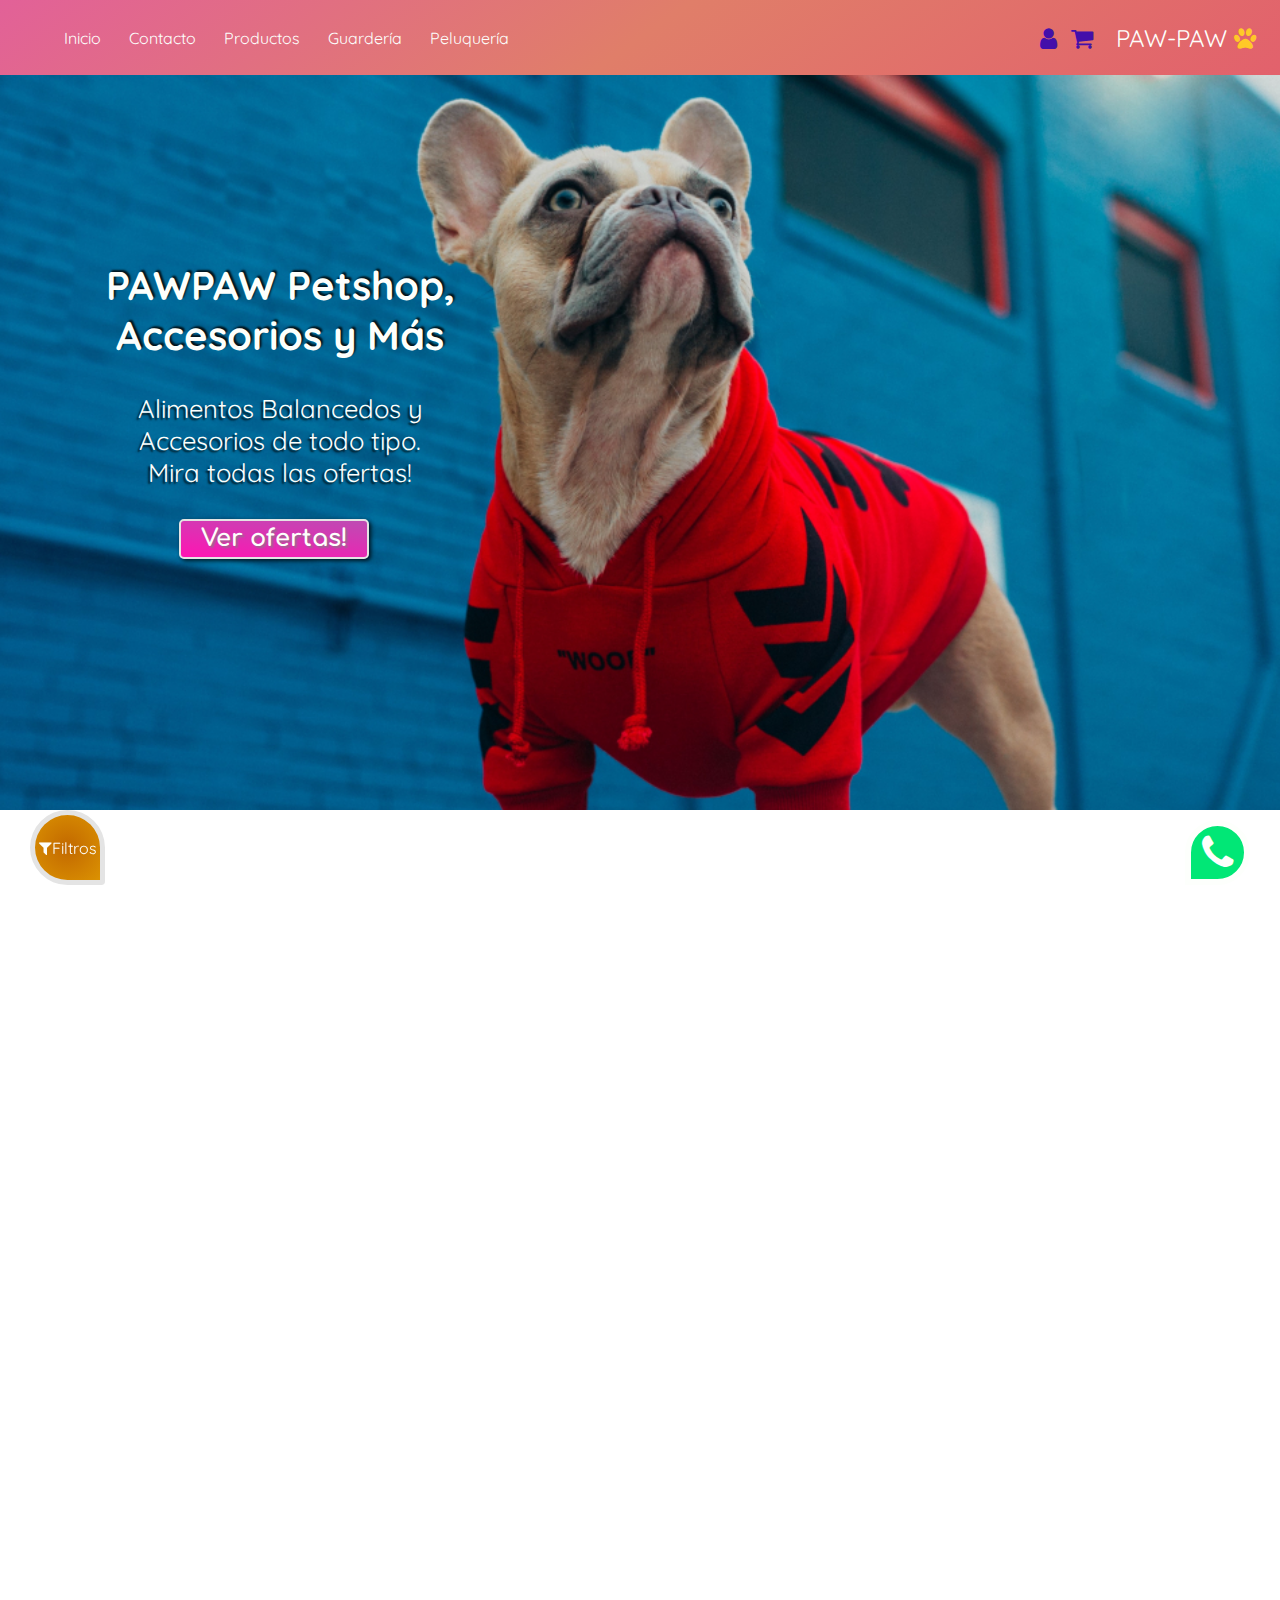
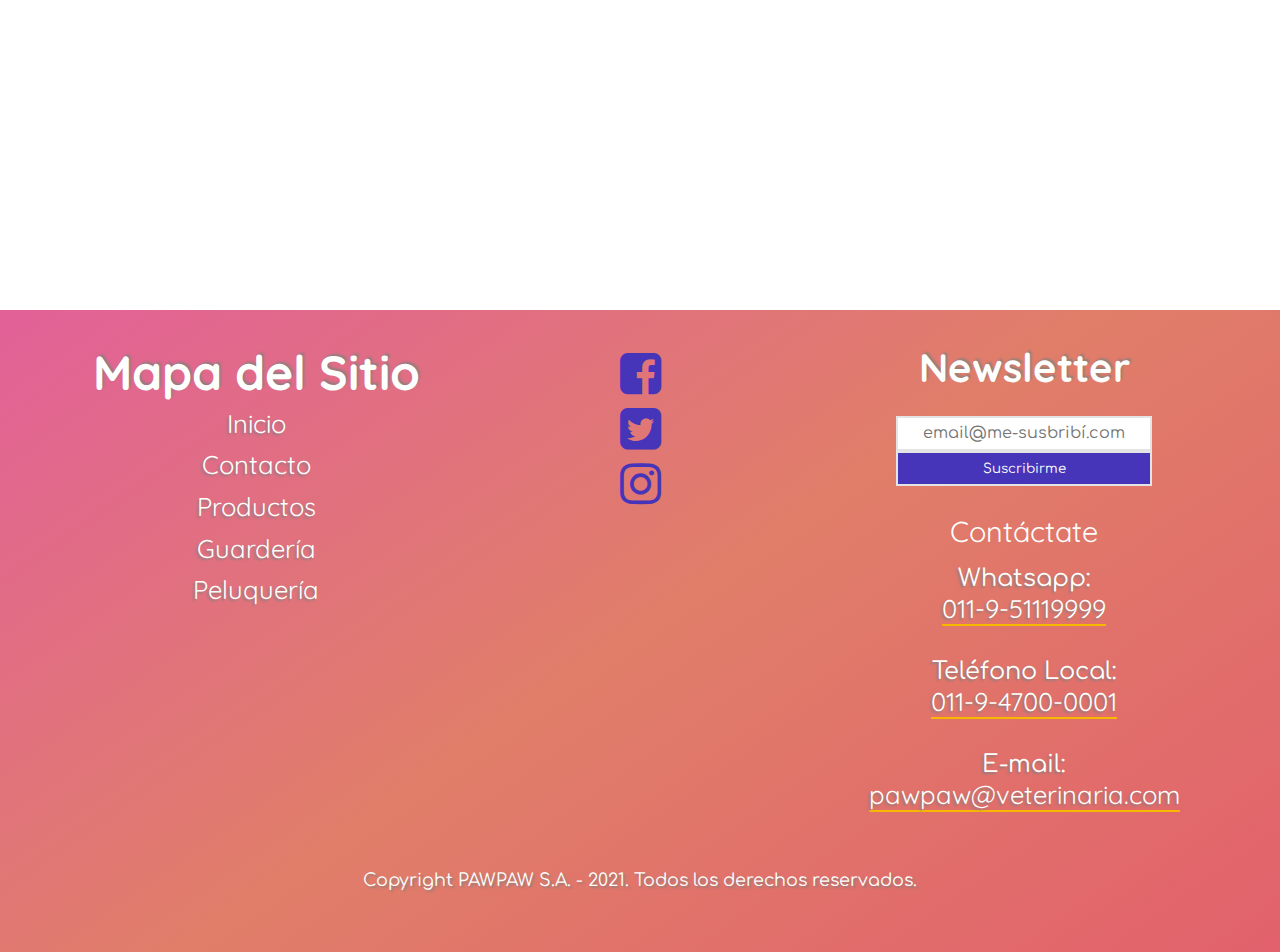
<file: productos.html>
<!DOCTYPE html>
<html lang="es">

<head>
    <meta charset="UTF-8">
    <meta http-equiv="X-UA-Compatible" content="IE=edge">
    <meta name="description"
        content="Ropa, Correas, Pretales, Tazones, Juguetes y Alimentos Balanceados para tu perro. Marcas nacionales e importadas, consultar ofertas y fechas de on-sale!">
    <meta name="keywords"
        content="petshop canina, petshop perros, petshop perro capital federal, petshop perro capital federal, petshop perro caba, petshop perro villa urquiza, petshop, accesorios perro, ropa perro, pretales perro, correas perro, tazón perro, bowl perro, alimento balanceado perro, juguete perro, juguetes perro">
    <meta name="author" content="Ariel Zybala">
    <meta name="viewport" content="width=device-width, initial-scale=1">
    <link rel="stylesheet" href="css/styles.css">
    <script src="https://code.jquery.com/jquery-3.6.0.min.js"
        integrity="sha256-/xUj+3OJU5yExlq6GSYGSHk7tPXikynS7ogEvDej/m4=" crossorigin="anonymous"></script>
    <title>PAWPAW PetShop</title>
</head>

<body>
    <!--header-->
    <header>
        <div id="btnsHeadSet">
            <div class="btnsHeadSet__log" id="iconLog">
                <a class="userLogIn" id="btnForUsers" ><i class="fa fa-user" ></i></a>
            </div>
            <a class="shopkart" ><i class="fa fa-shopping-cart" id="btnToShopKart"><span id="counterArray"></span></i></a>
            <a class="logo" href="index.html">PAW-PAW <i class="fa fa-paw logo__i"></i></a>
        </div>  
        <div class="menu">
            <label for="nav" class="menu__label"><i class="fa fa-bars menu__icon"></i></label>
        <input id="nav" class="menu__input" type="checkbox">
        <nav class="menu__nav">
            <ul class="menu__ul">
                <li class="menu__li"><a class="menu__a" href="index.html">Inicio</a></li>
                <li class="menu__li"><a  class="menu__a" href="contacto-faq.html">Contacto</a></li>
            <li class="menu__li"><a  class="menu__a" href="productos.html">Productos</a></li>
            <li class="menu__li"><a  class="menu__a" href="guarderia.html">Guardería</a></li>
            <li class="menu__li"><a  class="menu__a" href="peluqueria.html">Peluquería</a></li>
        </ul>
    </nav>
</div>
</header>

    <!--Main con 2 section una hero y otra para la impresión dinamica de card y el funcionamiento del carrito-->
    <main>
        <section class="hero hero--products">
            <div class="hero__container">
                <h1 class="hero__title">PAWPAW Petshop, Accesorios y Más</h1>
                <p class="hero__text">Alimentos Balancedos y Accesorios de todo tipo. Mira todas las ofertas!</p>
                <a href="#ofertas" class="btn btn--hero">Ver ofertas!</a>
            </div>
            <div>
                <a class="hero__whapp"
                    href="https://api.whatsapp.com/send?phone=541151118888&text=Completa%20estos%20datos%2C%20para%20solicitar%20productos%3A%0A%F0%9F%90%BENombre%20y%20apellido%3B%0A%F0%9F%8F%9A%EF%B8%8FDirecci%C3%B3n%3B%0A%F0%9F%86%94C%C3%B3digo%20de%20Producto%3B%0A%23%EF%B8%8F%E2%83%A3Cantidad%20por%20Producto%3B%0A%E2%8C%9AD%C3%ADa%20y%20Horario%20en%20que%20podes%20Recibir%20la%20Entrega%3B"
                    target="_blank"><i class="fa fa-phone"></i></a>
            </div>
        </section>

        <section class="quarter">


            <section class="quarter__stock" id="ofertas">
                <div class="quarter__filter">
                    <input class="quarter__funnel" type="radio" id="all" name="categories" value="all" checked>
                    <input class="quarter__funnel" type="radio" id="pots" name="categories" value="pots">
                    <input class="quarter__funnel" type="radio" id="food" name="categories" value="food">
                    <input class="quarter__funnel" type="radio" id="clothe" name="categories" value="clothe">
                    <input class="quarter__funnel" type="radio" id="belt" name="categories" value="belt">
                    <input class="quarter__funnel" type="radio" id="pretals" name="categories" value="pretals">
                    <input class="quarter__funnel" type="radio" id="toys" name="categories" value="toys">

                    <div class="quarter__widget">
                        <div class="quarter__board">
                            <input class="quarter__input" type="checkbox" name="knob" id="filtering">
                            <label class="quarter__knob" for="filtering"><i class="fa fa-filter"></i>Filtros</label>
                            <div class="quarter__expanded"></div>
                            <ul class="quarter__inventory">
                                <li class="quarter__segment quarter__segment--all">
                                    <label class="quarter__lines" for="all">Todos</label>
                                </li>
                                <li class="quarter__segment quarter__segment--pots">
                                    <label class="quarter__lines" for="pots">Tazones</label>
                                </li>
                                <li class="quarter__segment quarter__segment--food">
                                    <label class="quarter__lines" for="food" id="OutOfCover">Alimento</label>
                                </li>
                                <li class="quarter__segment quarter__segment--clothe">
                                    <label class="quarter__lines" for="clothe">Ropa</label>
                                </li>
                                <li class="quarter__segment quarter__segment--belt">
                                    <label class="quarter__lines" for="belt">Correas</label>
                                </li>
                                <li class="quarter__segment quarter__segment--pretals">
                                    <label class="quarter__lines" for="pretals">Pretales</label>
                                </li>
                                <li class="quarter__segment quarter__segment--toys">
                                    <label class="quarter__lines" for="toys">Juguetes</label>
                                </li>
                            </ul>
                        </div>
                    </div>

                    <div class="quarter__catalog" id="catalog"></div>
                </div>
            </section>

            <div class="fifth__overlay">
            <div class="fifth__capsule">
            <table class="fifth__table">
                <caption class="fifth__head"><a class="fifth__headbtn" href="sumarioDeCompra.html" id="toSummaryBuy"><i class="fa fa-shopping-cart" aria-hidden="true"></i><span class="fifth__headtext">Pagar!</span></a>
                </caption>
                <button class="fifth__btnClose" id="closeShopKart"><i
                    class="fa fa-times-circle-o"></i></button>
                            </div>
                <thead class="fifth__deck">
                    <tr class="fifth__headlines">
                        <th class="fifth__forehead">Imagen</th>
                        <th class="fifth__forehead">Nombre</th>
                        <th class="fifth__forehead">Precio</th>
                        <th class="fifth__forehead">Cantidad</th>
                        <th class="fifth__forehead">Subtotal</th>
                        <th class="fifth__forehead">Canasta</th>
                    </tr>
                </thead>
                <tbody class="fifth__tableBody" id="tablePreOrder">

                </tbody>
      
                <tfoot class="fifth__tableFoot" id="tablePreOrderFoot"></tfoot>
            </table>
        </div>
            </div>
        </section>

    </main>
    <!--FOOTER-->
    <footer>
        <div class="sitemap">
            <h4 class="sitemap__title">Mapa del Sitio </h4>
            <ul class="sitemap__ul">
                <li class="sitemap__li"><a class="sitemap__links" href="index.html">Inicio</a></li>
                <li class="sitemap__li"><a class="sitemap__links" href="contacto-faq.html">Contacto</a></li>
                <li class="sitemap__li"><a class="sitemap__links" href="productos.html">Productos</a></li>
                <li class="sitemap__li"><a class="sitemap__links" href="guarderia.html">Guardería</a></li>
                <li class="sitemap__li"> <a class="sitemap__links" href="peluqueria.html">Peluquería</a></li>
            </ul>
        </div>

        <form class="newsletter" action="">
            <label class="newsletter__label" for="email-news">
                <h5>Newsletter</h5>
            </label>
            <input class="newsletter__input" type="email" id="email-news" name="email-news"
                placeholder="email@me-susbribí.com" required>
            <div>
                <button class="newsletter__btn" type="submit">Suscribirme</button>
            </div>
        </form>

        <div class="social">
            <ul class="social__ul">
                <li class="social__li"><a class="social__icon" href="#" aria-describedby="boton-facebook"><i
                            class="fa fa-facebook-square"></i></a>
                </li>
                <li class="social__li"><a class="social__icon" href="#" aria-describedby="boton-twitter"><i
                            class="fa fa-twitter-square"></i></a>
                </li>
                <li class="social__li"><a class="social__icon" href="#" aria-describedby="boton-instagram"><i
                            class="fa fa-instagram"></i></a></li>
            </ul>
        </div>

        <address class="address">
            <h5 class="address__title">Contáctate</h5>
            <ul class="address__ul">
                <li class="address__li">
                    <p class="address__par">Whatsapp:</p>
                    <h6 class="address__subtitle">011-9-51119999</h6>
                </li>
                <li class="address__li">
                    <p class="address__par">Teléfono Local:</p>
                    <h6 class="address__subtitle">011-9-4700-0001</h6>
                </li>
                <li class="address__li">
                    <p class="address__par">E-mail:</p>
                    <h6 class="address__subtitle">pawpaw@veterinaria.com</h6>
                </li>
            </ul>
        </address>

        <div class="copyright">
            <p class="copyright__text">Copyright PAWPAW S.A. - 2021. Todos los derechos reservados.</p>
        </div>
    </footer>

    <!--div para el POPUP-->
    <div class="seventh">
        <div class="seventh__signLog" id="workBoard">
    
                <div class="seventh__framing">
                    <form class="seventh__subject" id="logSign">
    
    
                        
                    </form>
                </div>
                
            </div>
        </div>
    <!--archivos js linkeados-->
        <script src="javascript/main.js"></script>
    <script src="javascript/login.js"></script>

</body>

</html>
</file>
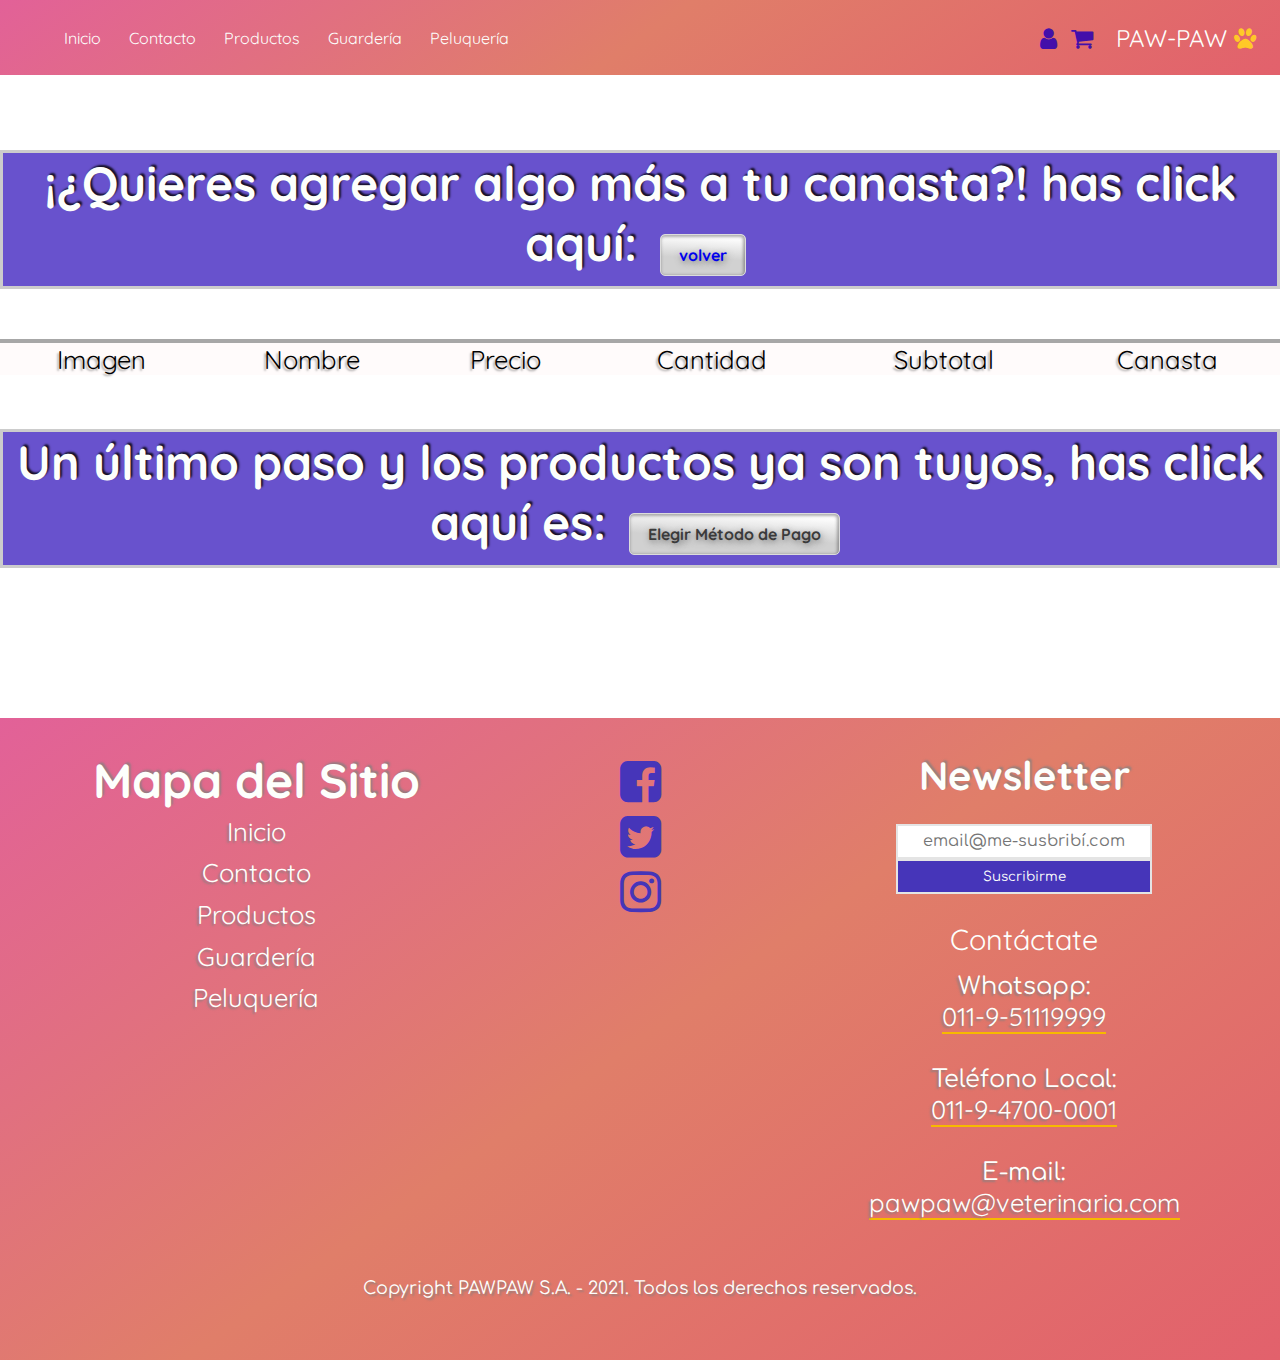
<file: sumarioDeCompra.html>
<!DOCTYPE html>
<html lang="es">

<head>
    <meta charset="UTF-8">
    <meta http-equiv="X-UA-Compatible" content="IE=edge">
    <meta name="description"
        content="Ropa, Correas, Pretales, Tazones, Juguetes y Alimentos Balanceados para tu perro. Marcas nacionales e importadas, consultar ofertas y fechas de on-sale!">
    <meta name="keywords"
        content="petshop canina, petshop perros, petshop perro capital federal, petshop perro capital federal, petshop perro caba, petshop perro villa urquiza, petshop, accesorios perro, ropa perro, pretales perro, correas perro, tazón perro, bowl perro, alimento balanceado perro, juguete perro, juguetes perro">
    <meta name="author" content="Ariel Zybala">
    <meta name="viewport" content="width=device-width, initial-scale=1">
    <link rel="stylesheet" href="css/styles.css">
    <script src="https://code.jquery.com/jquery-3.6.0.min.js"
        integrity="sha256-/xUj+3OJU5yExlq6GSYGSHk7tPXikynS7ogEvDej/m4=" crossorigin="anonymous"></script>
    <title>PAWPAW PetShop</title>
</head>

<header>
    <div id="btnsHeadSet">
        <div class="btnsHeadSet__log" id="iconLog">
            <a class="userLogIn" id="btnForUsers" ><i class="fa fa-user" ></i></a>
        </div>
        <a class="shopkart" ><i class="fa fa-shopping-cart" id="btnToShopKart"><span id="counterArray"></span></i></a>
        <a class="logo" href="index.html">PAW-PAW <i class="fa fa-paw logo__i"></i></a>
    </div>   
    <div class="menu">
        <label for="nav" class="menu__label"><i class="fa fa-bars menu__icon"></i></label>
    <input id="nav" class="menu__input" type="checkbox">
    <nav class="menu__nav">
        <ul class="menu__ul">
            <li class="menu__li"><a class="menu__a" href="index.html">Inicio</a></li>
            <li class="menu__li"><a  class="menu__a" href="contacto-faq.html">Contacto</a></li>
        <li class="menu__li"><a  class="menu__a" href="productos.html">Productos</a></li>
        <li class="menu__li"><a  class="menu__a" href="guarderia.html">Guardería</a></li>
        <li class="menu__li"><a  class="menu__a" href="peluqueria.html">Peluquería</a></li>
    </ul>
</nav>
</div>
</header>


<body>
    <main>

        <section class="eighth">

            <div class="eighth__banner">
                <h4 class="eighth__textBanner">¡¿Quieres agregar algo más a tu canasta?! has click aquí: <button
                        type="button" class="eighth__btnBanner"><a href="productos.html"
                            id="backToProducts">volver</a></button></h4>


            </div>

            <div id="ToPurchase">
                <table class="fifth__table">
                    <thead class="fifth__deck">
                        <tr class="fifth__headlines">
                            <th class="fifth__forehead">Imagen</th>
                            <th class="fifth__forehead">Nombre</th>
                            <th class="fifth__forehead">Precio</th>
                            <th class="fifth__forehead">Cantidad</th>
                            <th class="fifth__forehead">Subtotal</th>
                            <th class="fifth__forehead">Canasta</th>
                        </tr>
                    </thead>
                    <tbody class="fifth__tableBody" id="tableSummary">

                    </tbody>

                    <tfoot class="fifth__tableFoot" id="tablePreOrderFoot"></tfoot>
                </table>
                
                <div class="eighth__banner" id="bannerToPay">
                    <h4 class="eighth__textBanner">Un último paso y los productos ya son tuyos, has click aquí es:
                        <button type="button" class="eighth__btnBanner"><a id="paymentMethods">Elegir Método de
                                Pago</a></button></h4>
    
    
                </div>
            </div>
        </section>
    </main>


    <footer>
        <div class="sitemap">
            <h4 class="sitemap__title">Mapa del Sitio </h4>
            <ul class="sitemap__ul">
                <li class="sitemap__li"><a class="sitemap__links" href="index.html">Inicio</a></li>
                <li class="sitemap__li"><a class="sitemap__links" href="contacto-faq.html">Contacto</a></li>
                <li class="sitemap__li"><a class="sitemap__links" href="productos.html">Productos</a></li>
                <li class="sitemap__li"><a class="sitemap__links" href="guarderia.html">Guardería</a></li>
                <li class="sitemap__li"> <a class="sitemap__links" href="peluqueria.html">Peluquería</a></li>
            </ul>
        </div>

        <form class="newsletter" action="">
            <label class="newsletter__label" for="email-news">
                <h5>Newsletter</h5>
            </label>
            <input class="newsletter__input" type="email" id="email-news" name="email-news"
                placeholder="email@me-susbribí.com" required>
            <div>
                <button class="newsletter__btn" type="submit">Suscribirme</button>
            </div>
        </form>

        <div class="social">
            <ul class="social__ul">
                <li class="social__li"><a class="social__icon" href="#" aria-describedby="boton-facebook"><i
                            class="fa fa-facebook-square"></i></a>
                </li>
                <li class="social__li"><a class="social__icon" href="#" aria-describedby="boton-twitter"><i
                            class="fa fa-twitter-square"></i></a>
                </li>
                <li class="social__li"><a class="social__icon" href="#" aria-describedby="boton-instagram"><i
                            class="fa fa-instagram"></i></a></li>
            </ul>
        </div>

        <address class="address">
            <h5 class="address__title">Contáctate</h5>
            <ul class="address__ul">
                <li class="address__li">
                    <p class="address__par">Whatsapp:</p>
                    <h6 class="address__subtitle">011-9-51119999</h6>
                </li>
                <li class="address__li">
                    <p class="address__par">Teléfono Local:</p>
                    <h6 class="address__subtitle">011-9-4700-0001</h6>
                </li>
                <li class="address__li">
                    <p class="address__par">E-mail:</p>
                    <h6 class="address__subtitle">pawpaw@veterinaria.com</h6>
                </li>
            </ul>
        </address>

        <div class="copyright">
            <p class="copyright__text">Copyright PAWPAW S.A. - 2021. Todos los derechos reservados.</p>
        </div>
    </footer>
    
    <div class="seventh">
        <div class="seventh__signLog" id="workBoard">
    
                <div class="seventh__framing">
                    <form class="seventh__subject" id="logSign">
    
    
                        
                    </form>
                </div>
                
            </div>
        </div>

    <script src="javascript/summarybuy.js"></script>
    <script src="javascript/main.js"></script>
    <script src="javascript/login.js"></script>
</body>

</html>
</file>
<file: css/styles.css>
@import url("https://fonts.googleapis.com/css2?family=Comfortaa:wght@300&family=Quicksand:wght@300&display=swap");
@import url("https://cdnjs.cloudflare.com/ajax/libs/font-awesome/4.7.0/css/font-awesome.min.css");
* {
  margin: 0;
  padding: 0;
  box-sizing: border-box; }

main {
  min-height: calc(100vh -52px -442px); }

.btn {
  margin: .4em;
  padding: .2em .8em;
  border: solid 2px #e4e4e4;
  border-radius: 5px;
  background: linear-gradient(7deg, #ff14b3 0%, #bd4cb3 100%);
  box-shadow: rgba(0, 0, 0, 0.809) 2px 2px 4px;
  text-align: center;
  display: inline-block;
  transition: 1s;
  font-family: 'Comfortaa',  sans-serif, sans-serif;
  font-size: .68em;
  font-weight: normal;
  font-style: normal;
  text-shadow: rgba(128, 128, 128, 0.748) 2px 2px 2px;
  color: #FDFFFC;
  text-decoration: none;
  font-weight: bolder; }
  .btn:hover {
    background: #F7B900;
    color: #FDFFFC;
    transition: 1s; }
  @media (min-width: 768px) {
    .btn {
      font-size: 1em; } }
  @media (min-width: 1024px) {
    .btn {
      font-size: 1.5em; } }
  .btn--minor {
    background: linear-gradient(180deg, rgba(153, 153, 153, 0.5) 0%, rgba(38, 38, 38, 0.7) 50%, rgba(189, 189, 189, 0.5) 100%);
    color: #FDFFFC;
    border: solid 2px #e4e4e4;
    font-weight: bolder; }
  .btn--resp {
    padding: .2em 2.2em; }
  .btn--we {
    padding: .2em 1.3em; }

@keyframes blinks {
  0% {
    background: #e1ab22; }
  10% {
    background: none; }
  12% {
    background: #e1ab22; }
  40% {
    background: none; }
  42% {
    background: #ffc227; }
  60% {
    background: #eeb524; }
  70% {
    background: #ffc83d; }
  80% {
    background: #f8cb57; }
  100% {
    background: #fce5a9; } }

@keyframes beep {
  0% {
    padding: 1em; }
  25% {
    padding: 1.2em; }
  50% {
    padding: 1em; }
  75% {
    padding: .8em; }
  100% {
    padding: 1em; } }

@keyframes slap {
  0% {
    transform: rotate(0deg); }
  40% {
    transform: rotate(180deg); }
  60% {
    transform: rotate(180deg); }
  100% {
    transform: rotate(0deg); } }

@keyframes quake {
  0% {
    transform: translateX(0%); }
  15% {
    transform: translateX(-30%) rotate(-8deg); }
  30% {
    transform: translateX(30%) rotate(2deg); }
  45% {
    transform: translateX(-15%) rotate(-4deg); }
  60% {
    transform: translateX(10%) rotate(3deg); }
  75% {
    transform: translateX(-5%) rotate(-1deg); }
  100% {
    transform: translateX(0%); } }

@keyframes spingx {
  from {
    transform: rotateX(0deg); }
  to {
    transform: rotateX(360deg); } }

@keyframes spingy {
  from {
    transform: rotateY(0deg); }
  to {
    transform: rotateY(360deg); } }

@keyframes floating {
  from {
    border-radius: 200px 5px 200px 5px;
    box-shadow: 15px 10px #a973ff95; }
  to {
    border-radius: 5px 200px 5px 200px;
    box-shadow: -15px -10px #a973ffaa; } }

@keyframes bkgmovelr {
  0% {
    background-position: left; }
  50% {
    background-position: right; }
  100% {
    background-position: left; } }

@keyframes bkgopacity {
  0% {
    opacity: 1; }
  50% {
    opacity: .8; }
  100% {
    opacity: 1; } }

@keyframes carousel {
  0% {
    margin-left: 0px; }
  6% {
    margin-left: 0px; }
  13% {
    margin-left: -400px; }
  19% {
    margin-left: -400px; }
  26% {
    margin-left: -800px; }
  32% {
    margin-left: -800px; }
  39% {
    margin-left: -1200px; }
  45% {
    margin-left: -1200px; }
  52% {
    margin-left: -1600px; }
  58% {
    margin-left: -1600px; }
  65% {
    margin-left: -2000px; }
  73% {
    margin-left: -2000px; }
  80% {
    margin-left: -2400px; }
  87% {
    margin-left: -2400px; }
  96% {
    margin-left: -2800px; }
  100% {
    margin-left: -2800px; } }

@media (min-width: 768px) {
  @keyframes carousel {
    0% {
      margin-left: 300px; }
    6% {
      margin-left: 300px; }
    13% {
      margin-left: 58px; }
    19% {
      margin-left: 58px; }
    26% {
      margin-left: -184px; }
    32% {
      margin-left: -184px; }
    39% {
      margin-left: -426px; }
    45% {
      margin-left: -426px; }
    52% {
      margin-left: -668px; }
    58% {
      margin-left: -668px; }
    65% {
      margin-left: -910px; }
    73% {
      margin-left: -910px; }
    80% {
      margin-left: -1152px; }
    87% {
      margin-left: -1152px; }
    96% {
      margin-left: -1394px; }
    100% {
      margin-left: -1394px; } } }

@keyframes clickOnCard {
  from {
    color: #cc9a1b; }
  to {
    transform: #430faa; } }

.hero {
  min-height: 90vh;
  min-width: 100vw;
  display: flex;
  flex-direction: column;
  justify-content: center;
  align-items: center; }
  @media (min-width: 768px) {
    .hero {
      align-items: flex-start; } }
  .hero--index, .market {
    background-image: url("../media/idx/wall-idx.jpg"); }
  .hero--contact {
    background-image: url("../media/cont/wall-hero-cnt.png"); }
  .hero--barber {
    background-image: url("../media/barber/wall-hero-barber.jpg"); }
  .hero--kinder {
    background-image: url("../media/kinder/wall-hero-kinder.jpg"); }
  .hero--products {
    background-image: url("../media/prdts/wall-hero-shop.jpg"); }
  .hero--index, .market, .hero--contact, .hero--kinder, .hero--barber, .hero--products {
    background-attachment: fixed;
    background-position: center;
    background-repeat: no-repeat;
    background-size: cover; }
  .hero__container {
    margin-left: .5em;
    width: 60vw;
    max-width: 320px;
    min-height: 40vh;
    display: flex;
    flex-flow: column;
    justify-content: center;
    align-items: center; }
    @media (min-width: 768px) {
      .hero__container {
        max-width: 500px;
        margin-top: 1.2em;
        padding-left: 2em;
        align-items: center; } }
  .hero__title {
    padding-bottom: .8em;
    padding-left: .3em;
    text-align: center;
    font-family: 'Quicksand',  sans-serif;
    font-size: 1.5em;
    font-weight: bolder;
    font-style: normal;
    text-shadow: rgba(0, 0, 0, 0.809) 2px -2px 2px;
    color: #FDFFFC; }
    @media (min-width: 768px) {
      .hero__title {
        font-size: 2.2em; } }
    @media (min-width: 1024px) {
      .hero__title {
        font-size: 3em; } }
    @media (min-width: 1024px) {
      .hero__title {
        font-size: 2.5em; } }
  .hero__text {
    max-width: 320px;
    padding-bottom: .8em;
    padding-left: .5em;
    text-align: center;
    font-family: 'Quicksand',  sans-serif;
    font-size: 1em;
    font-weight: normal;
    font-style: normal;
    text-shadow: rgba(0, 0, 0, 0.809) -2px 2px 2px;
    color: #FDFFFC; }
    @media (min-width: 768px) {
      .hero__text {
        font-size: 1.2em; } }
    @media (min-width: 1024px) {
      .hero__text {
        font-size: 1.6em; } }
  .hero__buttons {
    text-align: center; }

.secondary {
  margin-top: 100px;
  min-width: 100vw;
  display: flex;
  flex-flow: wrap;
  justify-content: center;
  align-items: center; }

.third {
  width: 100vw;
  display: flex;
  flex-flow: column;
  justify-content: center;
  align-items: center;
  margin-left: auto;
  margin-right: auto; }
  @media (min-width: 768px) {
    .third--contact {
      flex-flow: wrap; } }

.quarter {
  margin-top: 100px;
  min-width: 100vw;
  min-height: 100vh;
  display: flex;
  flex-flow: column;
  justify-content: center;
  align-items: center; }

.eighth {
  margin-top: 100px;
  min-width: 100vw;
  display: flex;
  flex-flow: column;
  justify-content: center;
  align-items: center; }
  .eighth__banner {
    margin-top: 50px;
    margin-bottom: 50px;
    width: 100vw;
    height: fit-content;
    background-color: rgba(33, 0, 181, 0.68);
    border: #cccccc solid 3px; }
  .eighth__textBanner {
    font-family: 'Quicksand',  sans-serif;
    font-size: 1.5em;
    font-weight: bolder;
    font-style: normal;
    text-shadow: rgba(0, 0, 0, 0.809) 2px -2px 2px;
    color: #FDFFFC;
    text-align: center; }
    @media (min-width: 768px) {
      .eighth__textBanner {
        font-size: 2.2em; } }
    @media (min-width: 1024px) {
      .eighth__textBanner {
        font-size: 3em; } }
  .eighth__btnBanner {
    text-decoration: none;
    margin: 10px;
    font-family: Quicksand, sans-serif;
    font-weight: bold;
    color: #3b3b3b;
    font-size: 16px;
    border-radius: 5px;
    border: 1px #dcdcdc solid;
    padding: 10px 18px;
    background: linear-gradient(183deg, #ffffff 8%, #d1d1d1 58%);
    text-shadow: 1px 2px 6px rgba(84, 84, 84, 0.7);
    box-shadow: inset -1px 1px 3px 1px rgba(79, 79, 79, 0.46);
    cursor: pointer;
    display: inline-flex;
    align-items: center; }
  .eighth__btnBanner:hover {
    background: linear-gradient(183deg, #d1d1d1 8%, #ffffff 58%); }

#backToProducts {
  text-decoration: none; }

header {
  z-index: 5;
  top: 0;
  position: fixed;
  height: 50px;
  width: 100%;
  display: flex;
  flex-flow: row;
  justify-content: space-between;
  align-items: center;
  background: linear-gradient(145deg, #e26198 0%, #e07e69 50%, #e2616c 100%); }
  @media (min-width: 1024px) {
    header {
      height: 75px;
      flex-flow: row-reverse; } }

.menu {
  margin-top: 12.4em;
  text-align: center;
  display: flex;
  flex-flow: column; }
  @media (min-width: 425px) {
    .menu {
      color: white; } }
  @media (min-width: 1024px) {
    .menu {
      margin-top: 0em;
      display: flex;
      flex-flow: row;
      width: 75%; } }
  .menu__icon {
    z-index: 9;
    position: absolute;
    top: 15px;
    right: 50px; }
  .menu__input {
    display: none; }
  .menu__label {
    font-size: 1.4em;
    color: #FDFFFC; }
    @media (min-width: 1024px) {
      .menu__label {
        display: none; } }
  .menu__nav {
    margin-right: 15px;
    display: none;
    opacity: 0;
    transition: ease-in-out 1s; }
    @media (min-width: 1024px) {
      .menu__nav {
        display: initial;
        visibility: visible;
        opacity: 1; } }
  .menu__input:checked ~ .menu__nav {
    display: initial;
    opacity: 1;
    z-index: 8; }
  .menu__ul {
    list-style: none;
    padding-top: 2em;
    text-align: center;
    background-color: linear-gradient(145deg, #e26198 0%, #e07e69 50%, #e2616c 100%); }
    @media (min-width: 1024px) {
      .menu__ul {
        margin-left: 3em;
        margin-top: 0em;
        padding-top: 0em; } }
  .menu__li {
    padding-right: .5em;
    padding-left: .5em;
    padding-bottom: .5em;
    padding-top: .5em;
    background: #F7B900; }
    @media (min-width: 1024px) {
      .menu__li {
        border-radius: 100px 100px 100px 100px;
        background-color: initial;
        display: inline;
        padding-left: 1em; }
        .menu__li:hover {
          transition: 1s ease-in-out;
          animation: blinks 3s alternate ease-in-out infinite; } }
  .menu__a {
    text-decoration: none;
    font-size: 1em;
    font-family: 'Quicksand',  sans-serif; }
    @media (min-width: 1024px) {
      .menu__a {
        font-size: 1em;
        color: #FDFFFC; } }

.logo {
  padding-left: .8em;
  text-decoration: none;
  font-family: 'Quicksand',  sans-serif;
  font-size: 1em;
  color: #FDFFFC; }
  @media (min-width: 425px) {
    .logo {
      font-size: 1.3em; } }
  @media (min-width: 1024px) {
    .logo {
      padding-right: 1em;
      font-size: 1em; } }
  .logo__i {
    font-size: 1em;
    color: #ffc928; }
  @media (min-width: 1024px) {
    .logo {
      font-size: 1.5em; } }

.btnsHeadSet__log {
  display: contents; }

.btnsHeadSet__counter {
  position: absolute;
  font-family: 'Comfortaa',  sans-serif, sans-serif;
  font-size: .5em;
  font-weight: normal;
  font-style: normal;
  text-shadow: gray 2px 2px 2px;
  color: white; }

.userLogIn,
.shopkart {
  color: #430faa;
  margin-left: 10px;
  font-size: 1.5em; }

footer {
  margin-top: 100px;
  bottom: 0;
  height: 742px;
  padding-top: 2em;
  background: linear-gradient(145deg, #e26198 0%, #e07e69 50%, #e2616c 100%);
  display: grid;
  grid-auto-columns: 1fr;
  align-items: center; }
  @media (min-width: 768px) {
    footer {
      height: 642px;
      display: grid;
      grid-template-columns: [x0] 2fr [x1] 1fr [x2] 2fr [x3];
      grid-template-rows: [y0] 1fr [y1] 1fr [y2] 1fr [y3];
      align-items: flex-start; } }

.sitemap {
  text-align: center;
  color: #FDFFFC; }
  @media (min-width: 768px) {
    .sitemap {
      grid-column: x0 / x1;
      grid-row: y0 / y2; } }
  .sitemap__title {
    text-align: center;
    font-family: 'Quicksand',  sans-serif;
    font-size: 1.5em;
    font-weight: bolder;
    font-style: normal;
    text-shadow: rgba(128, 128, 128, 0.748) 2px -2px 2px;
    color: #FDFFFC; }
    @media (min-width: 768px) {
      .sitemap__title {
        font-size: 2.2em; } }
    @media (min-width: 1024px) {
      .sitemap__title {
        font-size: 3em; } }
  .sitemap__li {
    padding: .3em; }
    .sitemap__li :hover {
      color: #F7B900; }
  .sitemap__links {
    text-decoration: none;
    font-family: 'Quicksand',  sans-serif;
    font-size: 1em;
    font-weight: normal;
    font-style: normal;
    text-shadow: rgba(128, 128, 128, 0.748) -2px 2px 2px;
    color: #FDFFFC;
    text-align: center; }
    @media (min-width: 768px) {
      .sitemap__links {
        font-size: 1.2em; } }
    @media (min-width: 1024px) {
      .sitemap__links {
        font-size: 1.6em; } }

.address {
  height: 16em; }
  @media (min-width: 768px) {
    .address {
      height: 20em;
      margin-top: 1.5em;
      display: flex;
      flex-flow: column;
      justify-content: center;
      align-items: center;
      grid-column: x2 / x3;
      grid-row: y1 / y2; } }
  .address__ul {
    display: flex;
    flex-flow: column;
    align-items: center;
    list-style: none; }
  .address__li {
    text-decoration: none;
    margin: 1em; }
  .address__title {
    text-align: center;
    font-family: 'Quicksand',  sans-serif;
    font-size: 1em;
    font-weight: normal;
    font-style: normal;
    text-shadow: rgba(128, 128, 128, 0.748);
    color: #FDFFFC; }
    @media (min-width: 768px) {
      .address__title {
        font-size: 1.3em; } }
    @media (min-width: 1024px) {
      .address__title {
        font-size: 1.8em; } }
  .address__subtitle {
    width: fit-content;
    text-decoration: none;
    border-bottom: 0.1em solid #F7B900;
    font-family: 'Quicksand',  sans-serif;
    font-size: 1em;
    font-weight: normal;
    font-style: normal;
    text-shadow: rgba(128, 128, 128, 0.748) -2px 2px 2px;
    color: #FDFFFC; }
    @media (min-width: 768px) {
      .address__subtitle {
        font-size: 1.2em; } }
    @media (min-width: 1024px) {
      .address__subtitle {
        font-size: 1.6em; } }
  .address__par {
    text-align: center;
    font-family: 'Comfortaa',  sans-serif;
    font-size: .8em;
    font-weight: normal;
    font-style: normal;
    text-shadow: rgba(128, 128, 128, 0.748) -2px 2px 2px;
    color: #FDFFFC; }
    @media (min-width: 768px) {
      .address__par {
        font-size: 1.1em; } }
    @media (min-width: 1024px) {
      .address__par {
        font-size: 1.5em; } }

.newsletter {
  display: flex;
  flex-flow: column;
  align-items: center; }
  @media (min-width: 768px) {
    .newsletter {
      grid-column: x2 / x3;
      grid-row: y0 / y1; } }
  .newsletter__label {
    font-family: 'Quicksand',  sans-serif;
    font-size: 1.5em;
    font-weight: bolder;
    font-style: normal;
    text-shadow: rgba(128, 128, 128, 0.748) 2px -2px 2px;
    color: #FDFFFC;
    padding-bottom: .5em; }
    @media (min-width: 768px) {
      .newsletter__label {
        font-size: 2.2em; } }
    @media (min-width: 1024px) {
      .newsletter__label {
        font-size: 3em; } }
  .newsletter__input {
    border: 2px solid #e4e4e4;
    width: 50vw;
    padding: .6em;
    text-align: center;
    color: #020100;
    font-family: 'Comfortaa',  sans-serif; }
    @media (min-width: 768px) {
      .newsletter__input {
        width: 20vw; } }
    .newsletter__input::placeholder {
      padding: .6em;
      font-size: .8em; }
      @media (min-width: 1024px) {
        .newsletter__input::placeholder {
          font-size: 1.2em; } }
  .newsletter__btn {
    width: 50vw;
    padding: .6em;
    border: 2px solid #e4e4e4;
    background-color: #4635b9;
    color: #FDFFFC;
    font-family: 'Comfortaa',  sans-serif; }
    @media (min-width: 768px) {
      .newsletter__btn {
        width: 20vw; } }
    .newsletter__btn:hover {
      background-color: #F7B900; }

.social {
  font-size: 3em; }
  @media (min-width: 768px) {
    .social {
      grid-column: x1 / x2;
      grid-row: y0 / y2; } }
  .social__ul {
    list-style: none;
    display: flex;
    justify-content: center; }
    @media (min-width: 768px) {
      .social__ul {
        padding-top: .1em;
        display: flex;
        flex-flow: column;
        align-items: center; } }
  .social__li:hover {
    animation: spingx 1s infinite ease-in-out; }
  .social__icon {
    text-decoration: none;
    padding: .3em;
    color: #4635b9; }
    @media (min-width: 768px) {
      .social__icon {
        font-size: 1em; }
        .social__icon :hover {
          color: #F7B900; } }

.copyright {
  text-align: center;
  color: #FDFFFC; }
  @media (min-width: 768px) {
    .copyright {
      grid-column: x0/x3;
      margin-top: 2.5em; } }
  .copyright__text {
    font-family: 'Comfortaa',  sans-serif, sans-serif;
    font-size: .6em;
    font-weight: normal;
    font-style: normal;
    text-shadow: rgba(128, 128, 128, 0.748) 2px 2px 2px;
    color: #FDFFFC; }
    @media (min-width: 768px) {
      .copyright__text {
        font-size: .8em; } }
    @media (min-width: 1024px) {
      .copyright__text {
        font-size: 1.1em; } }

.market {
  margin: 0%;
  margin-top: 100px;
  width: 100%;
  height: 40vh;
  background-image: url(../media/idx/bann-mkt.jpg); }
  .market__container {
    background: linear-gradient(180deg, rgba(73, 73, 73, 0.4) 0%, rgba(243, 245, 255, 0) 25%, rgba(243, 245, 255, 0) 80%, rgba(73, 73, 73, 0.4) 100%);
    height: 100%;
    display: flex;
    flex-flow: column;
    justify-content: center;
    align-items: center; }
  .market__message {
    display: flex;
    flex-flow: column;
    align-items: center; }
  .market__title {
    padding: .6em 0;
    font-family: 'Quicksand',  sans-serif;
    font-size: 1.5em;
    font-weight: bolder;
    font-style: normal;
    text-shadow: rgba(128, 128, 128, 0.748) 2px -2px 2px;
    color: #FDFFFC;
    font-weight: bolder; }
    @media (min-width: 768px) {
      .market__title {
        font-size: 2.2em; } }
    @media (min-width: 1024px) {
      .market__title {
        font-size: 3em; } }
  .market__text {
    padding: .6em 0;
    font-family: 'Comfortaa',  sans-serif;
    font-size: .8em;
    font-weight: normal;
    font-style: normal;
    text-shadow: rgba(128, 128, 128, 0.748) -2px 2px 2px;
    color: #FDFFFC;
    font-weight: bolder; }
    @media (min-width: 768px) {
      .market__text {
        font-size: 1.1em; } }
    @media (min-width: 1024px) {
      .market__text {
        font-size: 1.5em; } }

.services {
  width: 90vw;
  height: 1176px;
  margin: 5vw;
  display: flex;
  flex-flow: column;
  justify-content: space-around;
  align-items: center; }
  @media (min-width: 768px) {
    .services {
      flex-direction: row-reverse;
      height: 650px; } }
  @media (min-width: 768px) {
    .services__container {
      display: flex;
      justify-content: space-around;
      align-items: center; } }
  .services__barber {
    min-width: 245px;
    width: 35vw;
    background-image: url(../media/idx/bann-barber.jpg);
    background-position: left;
    border-image-source: linear-gradient(to left, #b69812, #ffc400); }
    @media (min-width: 768px) {
      .services__barber:hover {
        transform: rotate(10deg);
        transition: 1s;
        background-position: right;
        box-shadow: 12px 8px 16px 0 rgba(0, 0, 0, 0.809); } }
  .services__kinder {
    min-width: 245px;
    width: 35vw;
    background-image: url(../media/idx/bann-kinder.jpg);
    background-position: right;
    border-image-source: linear-gradient(to left, #5f12b6, #ff0381); }
    @media (min-width: 768px) {
      .services__kinder:hover {
        transform: rotate(-10deg);
        transition: 1s;
        background-position: left;
        box-shadow: -12px 8px 16px 0 rgba(0, 0, 0, 0.809); } }
  .services__barber, .services__kinder {
    height: 542px;
    background-attachment: local;
    background-repeat: no-repeat;
    background-size: cover;
    margin: 5vw;
    padding: 1em;
    border-image-slice: 1;
    border-width: 5px;
    transition: 1s;
    border-style: ridge;
    display: flex;
    flex-flow: column;
    justify-content: flex-end;
    align-items: center; }
    @media (min-width: 768px) {
      .services__barber, .services__kinder {
        margin: 5vw;
        height: 600px; } }
  .services__title {
    padding: 1em 0;
    text-align: center;
    font-family: 'Quicksand',  sans-serif;
    font-size: 1.5em;
    font-weight: bolder;
    font-style: normal;
    text-shadow: rgba(0, 0, 0, 0.809) 2px -2px 2px;
    color: #d8ad02; }
    @media (min-width: 768px) {
      .services__title {
        font-size: 2.2em; } }
    @media (min-width: 1024px) {
      .services__title {
        font-size: 3em; } }
  .services__subtitle {
    padding: 1em 0;
    text-align: center;
    font-family: 'Quicksand',  sans-serif;
    font-size: 1em;
    font-weight: normal;
    font-style: italic;
    text-shadow: rgba(0, 0, 0, 0.809) -2px 2px 2px;
    color: #FDFFFC; }
    @media (min-width: 768px) {
      .services__subtitle {
        font-size: 1.2em; } }
    @media (min-width: 1024px) {
      .services__subtitle {
        font-size: 1.6em; } }

.split {
  margin: 30px 5vw;
  width: 90vw;
  height: 750px;
  display: flex;
  flex-flow: column;
  justify-content: center;
  align-items: center; }
  @media (min-width: 768px) {
    .split {
      margin: 30px 0vw;
      width: 100vw;
      flex-flow: row;
      height: 400px; } }
  .split__image {
    width: 300px;
    height: 300px;
    border: white solid 15px; }
    .split__image--nerd {
      background-image: url("../media/idx/faq.jpg");
      box-shadow: -8px 4px 6px rgba(128, 128, 128, 0.748); }
      .split__image--nerd:hover {
        animation: spingy 1s ease-out 150ms forwards; }
    .split__image--dealer {
      background-image: url("../media/idx/contacto.jpg");
      box-shadow: -8px 4px 6px rgba(128, 128, 128, 0.748); }
      @media (min-width: 768px) {
        .split__image--dealer {
          box-shadow: -2px 4px 6px rgba(128, 128, 128, 0.748); } }
      .split__image--dealer:hover {
        animation: spingx .5s ease-out 150ms backwards; }
    .split__image--nerd, .split__image--dealer {
      background-attachment: local;
      background-position: center;
      background-repeat: no-repeat;
      background-size: cover; }
    @media (min-width: 768px) {
      .split__image {
        width: 234px;
        height: 234px; } }
    @media (min-width: 1024px) {
      .split__image {
        width: 300px;
        height: 300px; } }
  .split__text {
    width: 300px;
    height: 30vh;
    padding: 1em;
    display: flex;
    flex-flow: column;
    justify-content: space-around;
    align-items: center;
    background: linear-gradient(145deg, #7f68bf 0%, #4e9aa2 50%, #6691be 100%); }
    @media (min-width: 768px) {
      .split__text {
        width: 300px;
        height: 234px; } }
    @media (min-width: 1024px) {
      .split__text {
        width: 480px;
        height: 300px; } }
  .split__title {
    text-align: center;
    font-family: 'Quicksand',  sans-serif;
    font-size: 1.5em;
    font-weight: bolder;
    font-style: normal;
    text-shadow: rgba(128, 128, 128, 0.748) 2px -2px 2px;
    color: #FDFFFC; }
    @media (min-width: 768px) {
      .split__title {
        font-size: 2.2em; } }
    @media (min-width: 1024px) {
      .split__title {
        font-size: 3em; } }
  .split__par {
    text-align: center;
    font-family: 'Comfortaa',  sans-serif, sans-serif;
    font-size: .6em;
    font-weight: normal;
    font-style: normal;
    text-shadow: rgba(128, 128, 128, 0.748) 2px 2px 2px;
    color: #FDFFFC; }
    @media (min-width: 768px) {
      .split__par {
        font-size: .8em; } }
    @media (min-width: 1024px) {
      .split__par {
        font-size: 1.1em; } }

.secondary__container--order {
  width: 200px;
  height: 400px;
  margin: 10px;
  display: flex;
  flex-flow: column;
  justify-content: center;
  align-items: center;
  border-radius: .6em;
  box-shadow: -2px 4px 6px rgba(128, 128, 128, 0.748);
  background-image: url("../media/charge-turn.jpg");
  background-attachment: local;
  background-position: center;
  background-repeat: no-repeat;
  background-size: cover;
  animation: bkgmovelr 10s infinite ease-in-out; }
  @media (min-width: 425px) {
    .secondary__container--order {
      width: 200px;
      height: 450px; } }
  @media (min-width: 768px) {
    .secondary__container--order {
      width: 250px;
      height: 550px; } }
  @media (min-width: 1024px) {
    .secondary__container--order {
      width: 350px;
      height: 650px; } }

.secondary__container--keeper {
  width: 200px;
  height: 400px;
  margin: 10px;
  display: flex;
  flex-flow: column;
  justify-content: center;
  align-items: center;
  border-radius: .6em;
  box-shadow: -2px 4px 6px rgba(128, 128, 128, 0.748);
  background-image: url("../media/kinder/secondary-couch.jpg");
  background-attachment: local;
  background-position: center;
  background-repeat: no-repeat;
  background-size: cover;
  justify-content: flex-end; }
  @media (min-width: 425px) {
    .secondary__container--keeper {
      width: 200px;
      height: 450px; } }
  @media (min-width: 768px) {
    .secondary__container--keeper {
      width: 250px;
      height: 550px; } }
  @media (min-width: 1024px) {
    .secondary__container--keeper {
      width: 350px;
      height: 650px; } }

.secondary__container--haircut {
  width: 200px;
  height: 400px;
  margin: 10px;
  display: flex;
  flex-flow: column;
  justify-content: center;
  align-items: center;
  border-radius: .6em;
  box-shadow: -2px 4px 6px rgba(128, 128, 128, 0.748);
  background-image: url("../media/barber/secondary-staff-barber.jpg");
  background-attachment: local;
  background-position: center;
  background-repeat: no-repeat;
  background-size: cover;
  justify-content: flex-end; }
  @media (min-width: 425px) {
    .secondary__container--haircut {
      width: 200px;
      height: 450px; } }
  @media (min-width: 768px) {
    .secondary__container--haircut {
      width: 250px;
      height: 550px; } }
  @media (min-width: 1024px) {
    .secondary__container--haircut {
      width: 350px;
      height: 650px; } }

.secondary__container--map {
  width: 200px;
  height: 400px;
  margin: 10px;
  display: flex;
  flex-flow: column;
  justify-content: center;
  align-items: center;
  border-radius: .6em;
  box-shadow: -2px 4px 6px rgba(128, 128, 128, 0.748);
  background-image: none;
  background-attachment: local;
  background-position: center;
  background-repeat: no-repeat;
  background-size: cover;
  justify-content: flex-start;
  border: solid 5px #e4e4e4; }
  @media (min-width: 425px) {
    .secondary__container--map {
      width: 200px;
      height: 450px; } }
  @media (min-width: 768px) {
    .secondary__container--map {
      width: 250px;
      height: 550px; } }
  @media (min-width: 1024px) {
    .secondary__container--map {
      width: 350px;
      height: 650px; } }

.secondary__charge {
  width: 100%;
  height: 100%;
  border-radius: .6em;
  background: linear-gradient(63deg, #b85151 0%, #b85186 100%);
  animation: bkgopacity 5s infinite ease-in-out;
  border: solid 5px #e4e4e4; }

.secondary__framing {
  width: 100%;
  height: 100%;
  padding: 1em;
  display: flex;
  flex-flow: column;
  justify-content: center;
  align-items: center; }

.secondary__list {
  list-style: none;
  font-family: 'Comfortaa',  sans-serif;
  font-size: .8em;
  font-weight: normal;
  font-style: normal;
  text-shadow: rgba(128, 128, 128, 0.748) -2px 2px 2px;
  color: #FDFFFC;
  font-weight: lighter;
  text-align: left; }
  @media (min-width: 768px) {
    .secondary__list {
      font-size: 1.1em; } }
  @media (min-width: 1024px) {
    .secondary__list {
      font-size: 1.5em; } }

.secondary__item {
  padding: .5em; }

.secondary__staff {
  width: 100%;
  height: 50%;
  border-radius: .6em;
  animation: bkgopacity 5s infinite ease-in-out;
  border-top: solid 5px #e4e4e4; }
  .secondary__staff--trainer {
    background: linear-gradient(231deg, #8c5897 0%, #58978a 100%); }
  .secondary__staff--groomer {
    background: linear-gradient(319deg, #71478c 0%, #f4006b 100%); }

.secondary__ubication, .third__ubication {
  width: 200px;
  height: fit-content;
  position: absolute;
  background: linear-gradient(180deg, #a66f00 0%, #f4a300 100%);
  border-top-left-radius: .6em;
  border-top-right-radius: .6em;
  border-bottom-left-radius: 5em;
  border-left: solid 5px #e4e4e4;
  border-right: solid 5px #e4e4e4;
  border-bottom: solid 5px #e4e4e4;
  box-shadow: -2px 4px 6px rgba(128, 128, 128, 0.748);
  animation: bkgopacity infinite 5s; }
  @media (min-width: 425px) {
    .secondary__ubication, .third__ubication {
      width: 200px; } }
  @media (min-width: 768px) {
    .secondary__ubication, .third__ubication {
      width: 250px; } }
  @media (min-width: 1024px) {
    .secondary__ubication, .third__ubication {
      width: 350px; } }

.secondary__gps, .third__gps {
  width: 100%;
  height: 100%;
  border-radius: .6em; }

.secondary__title, .third__title {
  font-family: 'Quicksand',  sans-serif;
  font-size: 1.5em;
  font-weight: bolder;
  font-style: normal;
  text-shadow: rgba(128, 128, 128, 0.748) 2px -2px 2px;
  color: #FDFFFC;
  font-size: 1.3em;
  text-align: center;
  padding-bottom: 1em; }
  @media (min-width: 768px) {
    .secondary__title, .third__title {
      font-size: 2.2em; } }
  @media (min-width: 1024px) {
    .secondary__title, .third__title {
      font-size: 3em; } }
  @media (min-width: 1024px) {
    .secondary__title, .third__title {
      font-size: 2em; } }

.secondary__text, .third__text {
  font-family: 'Quicksand',  sans-serif;
  font-size: 1em;
  font-weight: normal;
  font-style: normal;
  text-shadow: rgba(128, 128, 128, 0.748) -2px 2px 2px;
  color: #FDFFFC;
  text-align: center;
  padding-bottom: .8em; }
  @media (min-width: 768px) {
    .secondary__text, .third__text {
      font-size: 1.2em; } }
  @media (min-width: 1024px) {
    .secondary__text, .third__text {
      font-size: 1.6em; } }

.third__container--map {
  width: 200px;
  height: 400px;
  margin: 10px;
  display: flex;
  flex-flow: column;
  justify-content: center;
  align-items: center;
  border-radius: .6em;
  box-shadow: -2px 4px 6px rgba(128, 128, 128, 0.748);
  background-image: none;
  background-attachment: local;
  background-position: center;
  background-repeat: no-repeat;
  background-size: cover;
  justify-content: flex-start;
  border: solid 5px #e4e4e4; }
  @media (min-width: 425px) {
    .third__container--map {
      width: 200px;
      height: 450px; } }
  @media (min-width: 768px) {
    .third__container--map {
      width: 250px;
      height: 550px; } }
  @media (min-width: 1024px) {
    .third__container--map {
      width: 350px;
      height: 650px; } }

.third__text {
  padding-bottom: 2em; }

.visualChange {
  animation: clickOnCard 1s  both; }

.third__slider {
  width: 200px;
  height: 400px;
  margin: 10px;
  border-radius: .6em;
  border: solid 5px #e4e4e4;
  box-shadow: -2px 4px 6px rgba(128, 128, 128, 0.748);
  overflow: hidden;
  display: flex; }
  @media (min-width: 425px) {
    .third__slider {
      width: 200px;
      height: 450px; } }
  @media (min-width: 768px) {
    .third__slider {
      width: 542px;
      height: 250px;
      display: flex;
      flex-flow: row; } }

.third__framing {
  width: 100%;
  height: 100%;
  background: linear-gradient(61deg, #cc257c 0%, #25ccb7 100%);
  display: flex;
  flex-flow: column;
  justify-content: space-between;
  align-items: center; }
  @media (min-width: 768px) {
    .third__framing {
      display: flex;
      flex-flow: row;
      justify-content: initial;
      align-items: initial; } }

.third__message {
  z-index: 1;
  width: 100%;
  min-height: 200px;
  padding: .5em;
  border-bottom: solid 5px #e4e4e4;
  box-shadow: -2px 4px 6px rgba(128, 128, 128, 0.748);
  text-align: center;
  display: flex;
  flex-flow: column;
  align-items: center;
  justify-content: center;
  flex-grow: 1; }
  @media (min-width: 768px) {
    .third__message {
      width: 300px;
      height: 240px;
      position: absolute;
      background: linear-gradient(61deg, #cc257c 0%, #25ccb7 100%);
      border-bottom: none;
      border-right: solid 5px #e4e4e4;
      box-shadow: none; } }

.third__title {
  font-family: 'Quicksand',  sans-serif;
  font-size: 1.5em;
  font-weight: bolder;
  font-style: normal;
  text-shadow: rgba(128, 128, 128, 0.748) 2px -2px 2px;
  color: #FDFFFC;
  padding-bottom: 0.5em;
  padding-bottom: 1em;
  font-size: 1.1em;
  text-align: center; }
  @media (min-width: 768px) {
    .third__title {
      font-size: 2.2em; } }
  @media (min-width: 1024px) {
    .third__title {
      font-size: 3em; } }
  @media (min-width: 768px) {
    .third__title {
      font-size: 1.7em; } }
  @media (min-width: 1024px) {
    .third__title {
      font-size: 1.8em; } }

.third__par, .third__subtitle {
  font-family: 'Quicksand',  sans-serif;
  font-size: 1em;
  font-weight: normal;
  font-style: normal;
  text-shadow: rgba(128, 128, 128, 0.748) -2px 2px 2px;
  color: #FDFFFC;
  padding-bottom: .8em;
  text-align: center; }
  @media (min-width: 768px) {
    .third__par, .third__subtitle {
      font-size: 1.2em; } }
  @media (min-width: 1024px) {
    .third__par, .third__subtitle {
      font-size: 1.6em; } }
  @media (min-width: 1024px) {
    .third__par, .third__subtitle {
      font-size: 1.4em; } }

.third__pics {
  width: 200px;
  height: 200px;
  animation: carousel 10s infinite linear alternate;
  display: flex;
  flex-flow: row; }
  @media (min-width: 768px) {
    .third__pics {
      width: 242px;
      height: 250px; } }

.third__img {
  width: 200px;
  height: 200px; }
  @media (min-width: 768px) {
    .third__img {
      width: 242px;
      height: 250px; } }

.third__form {
  margin: 20px;
  width: 90vw;
  min-height: 130vh;
  border-radius: .6em;
  border: solid 5px #e4e4e4;
  background-attachment: fixed;
  background-position: center;
  background-repeat: no-repeat;
  background-size: cover;
  display: flex;
  flex-flow: column;
  justify-content: space-between;
  align-items: center; }
  @media (min-width: 768px) {
    .third__form {
      background-attachment: local;
      max-width: 542px;
      height: 642px; } }
  .third__form--barber {
    background-image: url("../media/barber/form-bkg-barber.jpg"); }
  .third__form--kinder {
    background-image: url("../media/kinder/form-bkg-kinder.jpg"); }
  .third__form--contact {
    max-width: 380px;
    background-image: url("../media/cont/form-cont.jpg");
    min-height: 461px; }
    @media (min-width: 768px) {
      .third__form--contact {
        max-width: 400px; } }

.third__scratch {
  width: 100%; }
  @media (min-width: 768px) {
    .third__scratch {
      width: 95%; } }

.third__subject {
  min-height: inherit;
  width: 100%;
  padding: .8em;
  border-radius: .6em .6em 0 0;
  background: linear-gradient(355deg, rgba(204, 37, 186, 0.55) 0%, rgba(117, 70, 203, 0.55) 75%, rgba(204, 37, 186, 0.55) 100%);
  display: flex;
  flex-flow: column;
  align-items: center; }
  @media (min-width: 768px) {
    .third__subject {
      max-width: 542px;
      height: 100%;
      display: grid;
      justify-content: flex-start;
      align-items: stretch;
      grid-template-columns: [x0] 1fr [x1] 1fr [x2] 1fr [x3] 1fr [x4];
      grid-template-rows: [y0] 1fr [y1] 1fr [y2] 1fr [y3] 1fr [y4] 1fr; } }
  @media (min-width: 768px) {
    .third__subject--contact {
      max-width: 400px;
      height: 100%;
      display: flex; } }

.third__lead {
  width: 100%;
  border-top-left-radius: 10px;
  border-top-right-radius: 10px;
  text-align: center;
  font-family: 'Quicksand',  sans-serif;
  font-size: 1.5em;
  font-weight: bolder;
  font-style: normal;
  text-shadow: rgba(128, 128, 128, 0.748) 2px -2px 2px;
  color: #FDFFFC; }
  @media (min-width: 768px) {
    .third__lead {
      font-size: 2.2em; } }
  @media (min-width: 1024px) {
    .third__lead {
      font-size: 3em; } }
  @media (min-width: 768px) {
    .third__lead {
      grid-column: x0 / x4;
      grid-row: y0 / y1; } }

.third__profile {
  min-height: 200px; }
  @media (min-width: 768px) {
    .third__profile {
      grid-column: x0 / x2;
      grid-row: y1 / y2; } }

.third__additional {
  min-height: 200px; }
  @media (min-width: 768px) {
    .third__additional {
      min-height: none;
      grid-column: x2 / x4;
      grid-row: y1 / y2; } }

@media (min-width: 768px) {
  .third__selective {
    grid-column: x0 / x2;
    grid-row: y3 / y4; } }

@media (min-width: 768px) {
  .third__admission {
    grid-column: x0 / x2;
    grid-row: y2 / y3; } }

.third__turn {
  min-height: 200px; }
  @media (min-width: 768px) {
    .third__turn {
      grid-column: x2 / x4;
      grid-row: y3 / y4; } }

@media (min-width: 768px) {
  .third__commentary {
    grid-column: x0 / x2;
    grid-row: y3 / y4; } }

.third__phone, .third__mail, .third__pet, .third__name {
  display: flex;
  flex-flow: column;
  justify-content: space-between; }

.third__days, .third__additional, .third__turn {
  display: flex;
  flex-flow: column; }

.third__selective, .third__admission {
  display: flex;
  flex-flow: column;
  align-items: center; }
  @media (min-width: 1024px) {
    .third__selective, .third__admission {
      width: 240px; } }

.third__consultation {
  display: flex;
  justify-content: center;
  align-items: center; }

.third__options, .third__entry, .third__textarea {
  width: 20vw;
  margin: 15px;
  border-radius: .6em;
  border: none;
  background: linear-gradient(180deg, #ededed 0%, rgba(255, 255, 255, 0.795956) 50%, #ededed 100%);
  color: #020100;
  font-size: .6em;
  font-family: 'Quicksand',  sans-serif;
  font-weight: bolder;
  display: flex;
  flex-flow: column;
  align-items: center; }
  @media (min-width: 768px) {
    .third__options, .third__entry, .third__textarea {
      max-width: 240px; } }

.third__textarea {
  padding: .1em;
  width: 60vw;
  max-width: 192px; }
  .third__textarea ::placeholder {
    text-align: center; }
  @media (min-width: 768px) {
    .third__textarea {
      max-width: 220px; } }

.third__input {
  margin: 15px;
  border: none;
  border-radius: 5px;
  padding: .2em; }
  .third__input::placeholder {
    padding: .6em;
    background: linear-gradient(180deg, #ededed 0%, rgba(255, 255, 255, 0.795956) 50%, #ededed 100%);
    text-align: center;
    font-family: 'Quicksand',  sans-serif;
    font-weight: bolder;
    font-size: .7em;
    color: #020100; }

.third__par, .third__subtitle {
  padding-bottom: 5px;
  padding-left: 5px;
  padding-left: 3px;
  font-family: 'Quicksand',  sans-serif;
  font-size: 1em;
  font-weight: normal;
  font-style: normal;
  text-shadow: rgba(128, 128, 128, 0.748) -2px 2px 2px;
  color: #FDFFFC;
  font-weight: bolder;
  font-size: .8em;
  display: inline; }
  @media (min-width: 768px) {
    .third__par, .third__subtitle {
      font-size: 1.2em; } }
  @media (min-width: 1024px) {
    .third__par, .third__subtitle {
      font-size: 1.6em; } }
  @media (min-width: 768px) {
    .third__par, .third__subtitle {
      font-size: 1em; } }
  @media (min-width: 1024px) {
    .third__par, .third__subtitle {
      font-size: 1em; } }

.third__subtitle {
  text-align: center;
  padding-bottom: 15px;
  padding-left: 10px; }

.third__post {
  padding-bottom: 5px;
  padding-left: 5px;
  padding-left: 3px;
  font-family: 'Comfortaa',  sans-serif, sans-serif;
  font-size: .6em;
  font-weight: normal;
  font-style: normal;
  text-shadow: rgba(128, 128, 128, 0.748) 2px 2px 2px;
  color: white;
  font-weight: bolder; }
  @media (min-width: 768px) {
    .third__post {
      font-size: .8em; } }
  @media (min-width: 1024px) {
    .third__post {
      font-size: 1.1em; } }

.third__framingForms {
  display: flex;
  flex-flow: column;
  align-items: center;
  justify-content: center;
  max-width: 290px;
  min-width: 290px; }
  @media (min-width: 1024px) {
    .third__framingForms {
      max-width: 300px;
      min-width: 300px; } }

.btn--form, .btn--contact {
  margin: 0%;
  width: 90vw;
  padding: .6em;
  background: #4635b9;
  border: solid 5px #e4e4e4;
  border-radius: 0em 0em .6em .6em;
  box-shadow: none;
  opacity: .9;
  font-size: 1.5em; }
  @media (min-width: 768px) {
    .btn--form, .btn--contact {
      max-width: 542px;
      font-size: 1em; } }

.btn--contact {
  max-width: 375px; }
  @media (min-width: 768px) {
    .btn--contact {
      max-width: 400px; } }

/*CONTACTO- EL DROPDOWN DE FAQ*/
.faq {
  width: 90vw;
  margin: 5vw;
  display: flex;
  flex-flow: column;
  justify-content: space-between;
  align-items: center;
  text-align: center; }
  .faq__framing {
    width: 100%;
    height: 100vh;
    position: absolute;
    z-index: -1;
    border: solid 5px #873cffa1;
    border-radius: 0% 0% 70% 0%;
    background: linear-gradient(56deg, rgba(145, 2, 158, 0.7) 0%, rgba(255, 0, 119, 0.7) 50%, rgba(71, 0, 186, 0.7) 100%);
    animation: floating 5s alternate infinite; }
    @media (min-width: 768px) {
      .faq__framing {
        height: 120vh; } }
    @media (min-width: 768px) {
      .faq__framing {
        height: 140vh; } }
  .faq__cover {
    width: 90vw; }
  .faq__title {
    margin-top: 50px;
    font-family: 'Quicksand',  sans-serif;
    font-size: 1.5em;
    font-weight: bolder;
    font-style: normal;
    text-shadow: none 2px -2px 2px;
    color: #FDFFFC;
    background: linear-gradient(56deg, rgba(212, 0, 232, 0.5) 0%, rgba(255, 0, 119, 0.5) 50%, rgba(71, 0, 186, 0.5) 100%);
    border: solid 5px #873cff9a;
    animation: floating 5s alternate infinite;
    font-weight: bolder;
    text-align: center;
    padding: 2em; }
    @media (min-width: 768px) {
      .faq__title {
        font-size: 2.2em; } }
    @media (min-width: 1024px) {
      .faq__title {
        font-size: 3em; } }
  .faq__text {
    font-family: 'Quicksand',  sans-serif;
    font-size: 1em;
    font-weight: normal;
    font-style: normal;
    text-shadow: none -2px 2px 2px;
    color: #FDFFFC;
    padding: 1em; }
    @media (min-width: 768px) {
      .faq__text {
        font-size: 1.2em; } }
    @media (min-width: 1024px) {
      .faq__text {
        font-size: 1.6em; } }
  .faq__accordion {
    margin: 15px;
    width: 90vw;
    background: radial-gradient(circle, rgba(255, 255, 255, 0.899597) 0%, rgba(236, 236, 236, 0.950018) 100%);
    border: solid 2px #FFF;
    border-radius: .6em;
    display: flex;
    flex-flow: column;
    justify-content: center;
    align-items: stretch; }
  .faq__lead {
    font-family: 'Quicksand',  sans-serif;
    font-size: 1em;
    font-weight: normal;
    font-style: normal;
    text-shadow: rgba(0, 0, 0, 0.809);
    color: #020100;
    padding: 1em;
    font-weight: bolder;
    text-align: center; }
    @media (min-width: 768px) {
      .faq__lead {
        font-size: 1.3em; } }
    @media (min-width: 1024px) {
      .faq__lead {
        font-size: 1.8em; } }
  .faq__answer {
    padding: 1em; }
  .faq__inputs {
    display: none; }
    .faq__inputs:checked ~ .faq__par {
      height: auto;
      margin: 1em 0em;
      color: #020100; }
    .faq__inputs:checked ~ .faq__label {
      transition: 1s ease-in-out;
      box-shadow: 0px 20px 5px rgba(128, 128, 128, 0.748); }
  .faq__label {
    font-family: 'Quicksand',  sans-serif;
    font-size: 1em;
    font-weight: normal;
    font-style: normal;
    text-shadow: none -2px 2px 2px;
    color: #020100;
    display: block;
    padding: .2em;
    background: rgba(170, 170, 170, 0.672);
    box-shadow: 0px 5px 5px rgba(128, 128, 128, 0.748);
    border: solid 2px #e4e4e4;
    border-radius: .6em;
    text-align: center;
    cursor: pointer;
    transition: 1s ease-in-out; }
    @media (min-width: 768px) {
      .faq__label {
        font-size: 1.2em; } }
    @media (min-width: 1024px) {
      .faq__label {
        font-size: 1.6em; } }
  .faq__par {
    height: 0;
    overflow: hidden;
    font-family: 'Comfortaa',  sans-serif;
    font-size: .8em;
    font-weight: normal;
    font-style: normal;
    text-shadow: none -2px 2px 2px;
    color: rgba(236, 236, 236, 0);
    font-weight: lighter;
    transition: 1s ease-in-out; }
    @media (min-width: 768px) {
      .faq__par {
        font-size: 1.1em; } }
    @media (min-width: 1024px) {
      .faq__par {
        font-size: 1.5em; } }

.hero__whapp {
  position: fixed;
  width: 65px;
  height: 65px;
  bottom: 15px;
  right: 30px;
  text-decoration: none;
  border: solid 6px #FDFFFC;
  color: #FDFFFC;
  font-size: 2.5em;
  background: #01E776;
  border-radius: 100px 100px 100px 0px;
  text-align: center;
  z-index: 5;
  display: flex;
  flex-flow: column;
  justify-content: center;
  align-items: center; }

.quarter__board {
  width: 75px;
  height: 75px;
  position: fixed;
  bottom: 15px;
  left: 30px;
  font-family: 'Quicksand', sans-serif;
  color: #FDFFFC;
  font-size: 1em;
  display: flex;
  flex-flow: column;
  justify-content: center;
  align-items: center; }

.quarter__expanded {
  z-index: -1;
  width: 75px;
  height: 75px;
  position: fixed;
  bottom: 15px;
  left: 30px;
  background: radial-gradient(circle, #c26800 0%, #db9202 100%);
  border-radius: 50% 50% 5% 50%;
  border: solid 5px #e4e4e4;
  transition: 1s linear; }

.quarter__input {
  display: none; }
  .quarter__input:checked ~ .quarter__inventory {
    visibility: visible;
    opacity: 1;
    z-index: 8;
    transition: 4s ease-in-out; }
  .quarter__input:checked ~ .quarter__expanded {
    width: 85px;
    height: 425px;
    border-radius: 0% 0% 0% 0%;
    border: solid 2px #e4e4e4; }

.quarter__knob {
  font-family: 'Quicksand', sans-serif;
  color: #FDFFFC;
  font-size: 1em;
  cursor: pointer; }

.quarter__lines {
  cursor: pointer; }

.quarter__inventory {
  list-style: none;
  visibility: hidden;
  opacity: 0;
  display: flex;
  flex-flow: column-reverse; }

.quarter__segment {
  z-index: 8;
  position: absolute;
  font-family: 'Quicksand', sans-serif;
  color: #FDFFFC;
  font-size: .8em;
  font-weight: bolder;
  text-align: center;
  display: flex;
  flex-flow: column;
  align-items: center;
  justify-content: center; }
  .quarter__segment--all {
    left: 10px;
    right: 0;
    bottom: 375px; }
  .quarter__segment--pots {
    left: 10px;
    right: 0;
    bottom: 325px; }
  .quarter__segment--food {
    left: 10px;
    right: 0;
    bottom: 275px; }
  .quarter__segment--clothe {
    left: 10px;
    right: 0;
    bottom: 225px; }
  .quarter__segment--belt {
    left: 10px;
    right: 0;
    bottom: 175px; }
  .quarter__segment--pretals {
    left: 10px;
    right: 0;
    bottom: 125px; }
  .quarter__segment--toys {
    left: 10px;
    right: 0;
    bottom: 75px; }

.quarter__funnel {
  display: none; }

.quarter [value="pots"]:checked ~ .quarter__catalog .quarter__prod:not([data-category~="pots"]),
.quarter [value="food"]:checked ~ .quarter__catalog .quarter__prod:not([data-category~="food"]),
.quarter [value="clothe"]:checked ~ .quarter__catalog .quarter__prod:not([data-category~="clothe"]),
.quarter [value="belt"]:checked ~ .quarter__catalog .quarter__prod:not([data-category~="belt"]),
.quarter [value="pretals"]:checked ~ .quarter__catalog .quarter__prod:not([data-category~="pretals"]),
.quarter [value="toys"]:checked ~ .quarter__catalog .quarter__prod:not([data-category~="toys"]) {
  display: none; }

.quarter__catalog {
  display: flex;
  flex-flow: wrap;
  align-items: center;
  justify-content: center;
  margin: 0; }

.quarter__prod {
  margin: 10px;
  box-shadow: rgba(128, 128, 128, 0.748);
  display: flex;
  flex-flow: column;
  justify-content: center;
  align-items: center; }
  @media (min-width: 768px) {
    .quarter__prod {
      margin: 30px; } }

.quarter__pic {
  border-radius: .6em .6em 0em 0em;
  border-top: solid 5px #e4e4e4;
  border-left: solid 5px #e4e4e4;
  border-right: solid 5px #e4e4e4;
  width: 140px;
  height: 140px; }
  @media (min-width: 768px) {
    .quarter__pic {
      width: 324px;
      height: 324px; } }
  @media (min-width: 1024px) {
    .quarter__pic {
      width: 442px;
      height: 442px; } }

.quarter__brand {
  padding: 1em;
  width: 140px;
  height: 100px;
  background: linear-gradient(90deg, rgba(57, 2, 166, 0.95) 0%, #2a007d 50%, #3902a6 100%);
  border-top: 5px solid #e4e4e4;
  border-left: 5px solid #e4e4e4;
  border-right: 5px solid #e4e4e4;
  text-align: center;
  display: flex;
  flex-flow: column;
  justify-content: center;
  align-items: center; }
  @media (min-width: 768px) {
    .quarter__brand {
      width: 324px; } }
  @media (min-width: 1024px) {
    .quarter__brand {
      width: 442px; } }

.quarter__price {
  height: fit-content;
  text-align: center;
  width: 140px;
  padding: .5em;
  border-left: 5px solid #e4e4e4;
  border-right: 5px solid #e4e4e4;
  background: linear-gradient(90deg, rgba(57, 2, 166, 0.95) 0%, #2a007d 50%, #3902a6 100%); }
  @media (min-width: 768px) {
    .quarter__price {
      width: 324px; } }
  @media (min-width: 1024px) {
    .quarter__price {
      width: 442px; } }

.quarter__item {
  font-family: 'Quicksand',  sans-serif;
  font-size: 1em;
  font-weight: normal;
  font-style: normal;
  text-shadow: rgba(128, 128, 128, 0.748);
  color: #FDFFFC;
  font-weight: bolder; }
  @media (min-width: 768px) {
    .quarter__item {
      font-size: 1.3em; } }
  @media (min-width: 1024px) {
    .quarter__item {
      font-size: 1.8em; } }

.quarter__code {
  font-family: 'Quicksand',  sans-serif;
  font-size: 1em;
  font-weight: normal;
  font-style: normal;
  text-shadow: rgba(128, 128, 128, 0.748) -2px 2px 2px;
  color: #FDFFFC;
  font-weight: bolder; }
  @media (min-width: 768px) {
    .quarter__code {
      font-size: 1.2em; } }
  @media (min-width: 1024px) {
    .quarter__code {
      font-size: 1.6em; } }

.quarter__amount {
  font-family: 'Comfortaa',  sans-serif;
  font-size: .8em;
  font-weight: normal;
  font-style: normal;
  text-shadow: rgba(128, 128, 128, 0.748) -2px 2px 2px;
  color: #FDFFFC;
  font-weight: bolder; }
  @media (min-width: 768px) {
    .quarter__amount {
      font-size: 1.1em; } }
  @media (min-width: 1024px) {
    .quarter__amount {
      font-size: 1.5em; } }

.quarter__purchaser {
  width: 140px;
  padding: 1em;
  border-radius: 5px;
  border-left: 5px solid #e4e4e4;
  border-right: 5px solid #e4e4e4;
  border-bottom: 5px solid #e4e4e4;
  border-radius: 0em 0em 0.6em 0.6em;
  background: linear-gradient(90deg, rgba(57, 2, 166, 0.95) 0%, #2a007d 50%, #3902a6 100%);
  display: flex;
  flex-flow: column-reverse;
  justify-content: space-around;
  align-items: center; }
  @media (min-width: 768px) {
    .quarter__purchaser {
      flex-flow: row-reverse;
      width: 324px; } }
  @media (min-width: 1024px) {
    .quarter__purchaser {
      width: 442px; } }

.quarter__buy {
  width: fit-content;
  margin: .2em;
  box-shadow: 0px 10px 14px -7px #616174;
  color: #FFFFFF;
  border-radius: .8em;
  border: 2px #475a6c ridge;
  padding: 10px 18px;
  background: linear-gradient(180deg, #708090 5%, #475a6c 100%);
  text-shadow: 1px 1px 1px #ffffff;
  cursor: pointer;
  display: inline-flex;
  align-items: center; }
  .quarter__buy:hover {
    background: linear-gradient(180deg, #475a6c 5%, #708090 100%); }

.quarter__summation {
  margin: .5em;
  border-radius: .5em;
  padding: .5em .8em;
  color: #777777;
  background-color: #ffffff;
  text-align: center; }

.quarter__numerator {
  display: flex;
  flex-flow: row; }

.quarter__counter {
  padding: .5em .8em;
  border-radius: 5px;
  border: 3px #787878 solid;
  color: #777777;
  background: linear-gradient(180deg, #ededed 5%, #dfdfdf 100%);
  text-shadow: 1px 1px 1px #ffffff;
  box-shadow: inset 1px 1px 2px 0px #ffffff;
  cursor: pointer;
  display: inline-flex;
  align-items: center; }
  .quarter__counter:hover {
    background: linear-gradient(180deg, #dfdfdf 5%, #ededed 100%); }

.quarter__num {
  padding: .5em .7em;
  color: #777777;
  background-color: #ffffff;
  display: inline-flex;
  align-items: center; }

.e404 {
  height: 100vh;
  width: 100vw;
  margin-bottom: -100px;
  padding: 1em;
  left: 0%;
  right: 0%;
  background: url("../media/error404/error404.jpg");
  background-attachment: local;
  background-position: center;
  background-repeat: no-repeat;
  display: flex;
  flex-flow: column;
  align-items: center;
  justify-content: center; }
  @media (min-width: 1024px) {
    .e404 {
      background-size: cover; } }
  .e404__framing {
    padding: 2em;
    background: rgba(255, 255, 255, 0.823);
    border: solid 5px #f3f3f3;
    border-radius: .6em;
    display: flex;
    flex-flow: column;
    align-items: center;
    justify-content: center; }
  .e404__icon {
    font-size: 6em;
    animation: quake 2s both 1s ease-in-out; }
  .e404__title {
    font-family: 'Quicksand',  sans-serif;
    font-size: 1.5em;
    font-weight: bolder;
    font-style: normal;
    text-shadow: rgba(128, 128, 128, 0.748) 2px -2px 2px;
    color: #020100;
    padding-bottom: 1em; }
    @media (min-width: 768px) {
      .e404__title {
        font-size: 2.2em; } }
    @media (min-width: 1024px) {
      .e404__title {
        font-size: 3em; } }
    @media (min-width: 768px) {
      .e404__title {
        font-size: 4em; } }
  .e404__text {
    font-family: 'Quicksand',  sans-serif;
    font-size: 1em;
    font-weight: normal;
    font-style: normal;
    text-shadow: rgba(128, 128, 128, 0.748) -2px 2px 2px;
    color: #020100;
    padding-bottom: 1em; }
    @media (min-width: 768px) {
      .e404__text {
        font-size: 1.2em; } }
    @media (min-width: 1024px) {
      .e404__text {
        font-size: 1.6em; } }
  .e404__return {
    font-family: 'Quicksand',  sans-serif;
    font-size: 1em;
    font-weight: normal;
    font-style: normal;
    text-shadow: rgba(128, 128, 128, 0.748);
    color: #020100;
    padding-bottom: 1em; }
    @media (min-width: 768px) {
      .e404__return {
        font-size: 1.3em; } }
    @media (min-width: 1024px) {
      .e404__return {
        font-size: 1.8em; } }
  .e404__havefive {
    position: absolute;
    text-decoration: none;
    font-size: 1.2em;
    cursor: grabbing;
    color: #020100; }
    .e404__havefive:hover {
      transition: 1s;
      font-size: 1.8em;
      animation: slap 2s alternate infinite; }

.seventh {
  z-index: 2;
  top: 45px;
  position: fixed;
  width: 100vw;
  height: 400em;
  display: flex;
  align-items: initial;
  justify-content: center;
  background-color: rgba(170, 170, 170, 0.5);
  display: none; }
  .seventh__SignLog {
    margin-top: 35px;
    flex-flow: column;
    align-items: center;
    justify-items: initial;
    display: flex; }
  .seventh__framing {
    margin-top: 80px;
    width: fit-content;
    height: fit-content;
    padding: .5em;
    background: linear-gradient(145deg, #e26198 0%, #e07e69 50%, #e2616c 100%);
    border-radius: 25px;
    box-shadow: 0px 10px 20px 5px #464646;
    border: solid 2px white; }
  .seventh__subject {
    display: flex;
    flex-flow: column;
    align-items: center;
    justify-content: center;
    background-color: rgba(184, 135, 11, 0.165);
    border-radius: 25px; }
  .seventh__head {
    display: flex;
    flex-flow: row;
    align-items: center;
    justify-content: left; }
  .seventh__btnClose {
    all: unset;
    color: #5b00a5;
    font-size: 1.5em;
    padding-right: 10px; }
  .seventh__lead {
    font-family: 'Comfortaa',  sans-serif;
    font-size: .8em;
    font-weight: normal;
    font-style: normal;
    text-shadow: rgba(170, 170, 170, 0.426) -2px 2px 2px;
    color: black;
    font-weight: bolder;
    text-align: center; }
    @media (min-width: 768px) {
      .seventh__lead {
        font-size: 1.1em; } }
    @media (min-width: 1024px) {
      .seventh__lead {
        font-size: 1.5em; } }
    @media (min-width: 1024px) {
      .seventh__lead {
        font-size: 1em; } }
    @media (min-width: 1440px) {
      .seventh__lead {
        font-size: 1.3em; } }
  .seventh__profile {
    display: contents;
    width: fit-content; }
  .seventh__label {
    font-family: 'Comfortaa',  sans-serif, sans-serif;
    font-size: .6em;
    font-weight: normal;
    font-style: normal;
    text-shadow: rgba(170, 170, 170, 0.426) 2px 2px 2px;
    color: black;
    font-weight: 600; }
    @media (min-width: 768px) {
      .seventh__label {
        font-size: .7em; } }
    @media (min-width: 1024px) {
      .seventh__label {
        font-size: 1.2em; } }
  .seventh__par {
    padding: .5em; }
    @media (min-width: 1024px) {
      .seventh__par {
        padding: .2em; } }
  .seventh__input {
    font-family: 'Comfortaa',  sans-serif, sans-serif;
    font-size: .6em;
    font-weight: normal;
    font-style: normal;
    text-shadow: rgba(170, 170, 170, 0.426) 2px 2px 2px;
    color: rgba(0, 0, 0, 0.508); }
    @media (min-width: 768px) {
      .seventh__input {
        font-size: .8em; } }
    @media (min-width: 1024px) {
      .seventh__input {
        font-size: 1.1em; } }
  .seventh__message {
    margin-top: 10px;
    display: flex;
    flex-flow: column;
    align-items: center;
    justify-content: center; }
  .seventh__recover {
    font-family: 'Comfortaa',  sans-serif, sans-serif;
    font-size: .6em;
    font-weight: normal;
    font-style: normal;
    text-shadow: rgba(170, 170, 170, 0.426) 2px 2px 2px;
    color: #1f0068;
    text-align: center; }
    @media (min-width: 768px) {
      .seventh__recover {
        font-size: .8em; } }
    @media (min-width: 1024px) {
      .seventh__recover {
        font-size: 1.1em; } }
  .seventh__operator {
    display: flex;
    align-items: center;
    justify-content: center; }
  .seventh__btnSend {
    margin-top: 10px;
    font-family: 'Comfortaa',  sans-serif, sans-serif;
    font-size: .6em;
    font-weight: normal;
    font-style: normal;
    text-shadow: rgba(170, 170, 170, 0.426) 2px 2px 2px;
    color: white;
    border-radius: 5px;
    padding: .5em 1em;
    background: linear-gradient(180deg, #6a00ff 5%, #8f10ce 100%);
    cursor: pointer;
    user-select: none; }
    @media (min-width: 768px) {
      .seventh__btnSend {
        font-size: .8em; } }
    @media (min-width: 1024px) {
      .seventh__btnSend {
        font-size: 1.1em; } }
  .seventh__error {
    font-family: 'Comfortaa',  sans-serif, sans-serif;
    font-size: .6em;
    font-weight: normal;
    font-style: normal;
    text-shadow: rgba(170, 170, 170, 0.426) 2px 2px 2px;
    color: white;
    text-align: center; }
    @media (min-width: 768px) {
      .seventh__error {
        font-size: .8em; } }
    @media (min-width: 1024px) {
      .seventh__error {
        font-size: 1.1em; } }
    @media (min-width: 1024px) {
      .seventh__error {
        font-size: .8em; } }
  .seventh__lookup {
    position: absolute;
    color: whitesmoke; }
  .seventh__flexColumn {
    display: flex;
    flex-flow: column;
    align-items: center;
    justify-content: center;
    padding-top: 15px;
    padding-bottom: 15px; }
  .seventh__framingForms {
    display: flex;
    flex-flow: column;
    align-items: center;
    justify-content: center;
    max-width: 200px;
    min-width: 200px; }
    @media (min-width: 1024px) {
      .seventh__framingForms {
        max-width: 250px;
        min-width: 250px; } }
  .seventh__padding {
    padding: 15px 15px; }

.bringON {
  display: flex; }

.turnOFF {
  display: none; }

.userless {
  visibility: hidden; }

.fifth__overlay {
  z-index: 2;
  top: 45px;
  position: fixed;
  width: 100vw;
  height: 400em;
  display: flex;
  align-items: initial;
  justify-content: center;
  background-color: rgba(170, 170, 170, 0.5);
  display: none; }

.fifth__capsule {
  margin-top: 35px;
  background-color: rgba(39, 0, 79, 0.57);
  width: 95vw;
  height: 70vh;
  overflow: auto;
  margin-left: 10px;
  margin-right: 10px;
  border-radius: 25px;
  text-align: center;
  display: flex;
  flex-flow: column;
  align-items: initial;
  justify-content: flex-start; }

.fifth__btnClose {
  all: unset;
  position: absolute;
  color: white;
  font-size: 1.5em;
  left: 30px;
  border-radius: 25px;
  background-color: #b60101;
  padding: 0em 0.1em; }

.fifth__table {
  height: fit-content;
  display: contents; }
  @media (min-width: 768px) {
    .fifth__table {
      display: inline-table;
      table-layout: fixed;
      border-collapse: collapse; } }

.fifth__head {
  padding-top: 50px;
  padding-bottom: 20px;
  display: table-caption; }
  @media (min-width: 768px) {
    .fifth__head {
      padding-top: 30px;
      padding-bottom: 20px; } }

.fifth__headbtn {
  padding: 0.4em , 0.6em;
  text-decoration: none;
  font-family: 'Quicksand',  sans-serif;
  font-size: 1em;
  font-weight: normal;
  font-style: normal;
  text-shadow: grey;
  color: black;
  border-radius: 15px;
  border: 2px rgba(153, 153, 153, 0.857) solid;
  background: linear-gradient(180deg, white 4%, rgba(242, 242, 242, 0.898) 100%);
  box-shadow: inset -5px -3px 0px -3px rgba(168, 168, 168, 0.12);
  cursor: pointer;
  display: inline-flex;
  align-items: center; }
  @media (min-width: 768px) {
    .fifth__headbtn {
      font-size: 1.3em; } }
  @media (min-width: 1024px) {
    .fifth__headbtn {
      font-size: 1.8em; } }

.fifth__headbtn:hover {
  background: linear-gradient(183deg, #d1d1d1 8%, #ffffff 58%); }

.fifth__headbtn i {
  padding: 0em .3em; }

.fifth__headtext {
  padding: 0px 10px;
  border-left: 1px solid rgba(160, 160, 160, 0.323);
  box-shadow: rgba(0, 0, 0, 0.14) -1px 0px 0px inset; }

.fifth__deck {
  display: none; }
  @media (min-width: 768px) {
    .fifth__deck {
      display: contents; } }

.fifth__tableRow {
  text-align: end;
  display: flex;
  flex-flow: column;
  margin-bottom: 0.625em;
  width: 94.5vw;
  padding: 0.60em;
  background-color: rgba(255, 251, 251, 0.9); }
  @media (min-width: 768px) {
    .fifth__tableRow {
      display: table-row;
      text-align: center; } }

.fifth__forehead {
  padding: 0em .5em;
  background-color: rgba(255, 251, 251, 0.9);
  display: table-cell;
  text-align: center;
  font-family: 'Quicksand',  sans-serif;
  font-size: 1em;
  font-weight: normal;
  font-style: bolder;
  text-shadow: rgba(128, 128, 128, 0.611) -2px 2px 2px;
  color: black; }
  @media (min-width: 768px) {
    .fifth__forehead {
      font-size: 1.2em; } }
  @media (min-width: 1024px) {
    .fifth__forehead {
      font-size: 1.6em; } }

.fifth__imgProd {
  width: 15vw;
  height: 15vw; }

.fifth__dataTable {
  font-family: 'Comfortaa',  sans-serif;
  font-size: .8em;
  font-weight: normal;
  font-style: normal;
  text-shadow: rgba(128, 128, 128, 0.611) -2px 2px 2px;
  color: black; }
  @media (min-width: 768px) {
    .fifth__dataTable {
      font-size: 1.1em; } }
  @media (min-width: 1024px) {
    .fifth__dataTable {
      font-size: 1.5em; } }

.fifth__dataTable::before {
  content: attr(data-label);
  float: left;
  font-weight: bold;
  text-transform: uppercase; }
  @media (min-width: 768px) {
    .fifth__dataTable::before {
      content: none;
      float: none;
      width: 80vw; } }

.fifth__tableFoot {
  font-family: 'Quicksand',  sans-serif;
  font-size: 1em;
  font-weight: normal;
  font-style: normal;
  text-shadow: grey;
  color: black;
  font-weight: bolder;
  border: 2px rgba(153, 153, 153, 0.857) solid;
  background: linear-gradient(180deg, white 4%, rgba(242, 242, 242, 0.898) 100%);
  box-shadow: inset -5px -3px 0px -3px rgba(168, 168, 168, 0.12);
  width: 100vw;
  cursor: pointer;
  display: table-caption;
  align-items: center; }
  @media (min-width: 768px) {
    .fifth__tableFoot {
      font-size: 1.3em; } }
  @media (min-width: 1024px) {
    .fifth__tableFoot {
      font-size: 1.8em; } }
</file>
